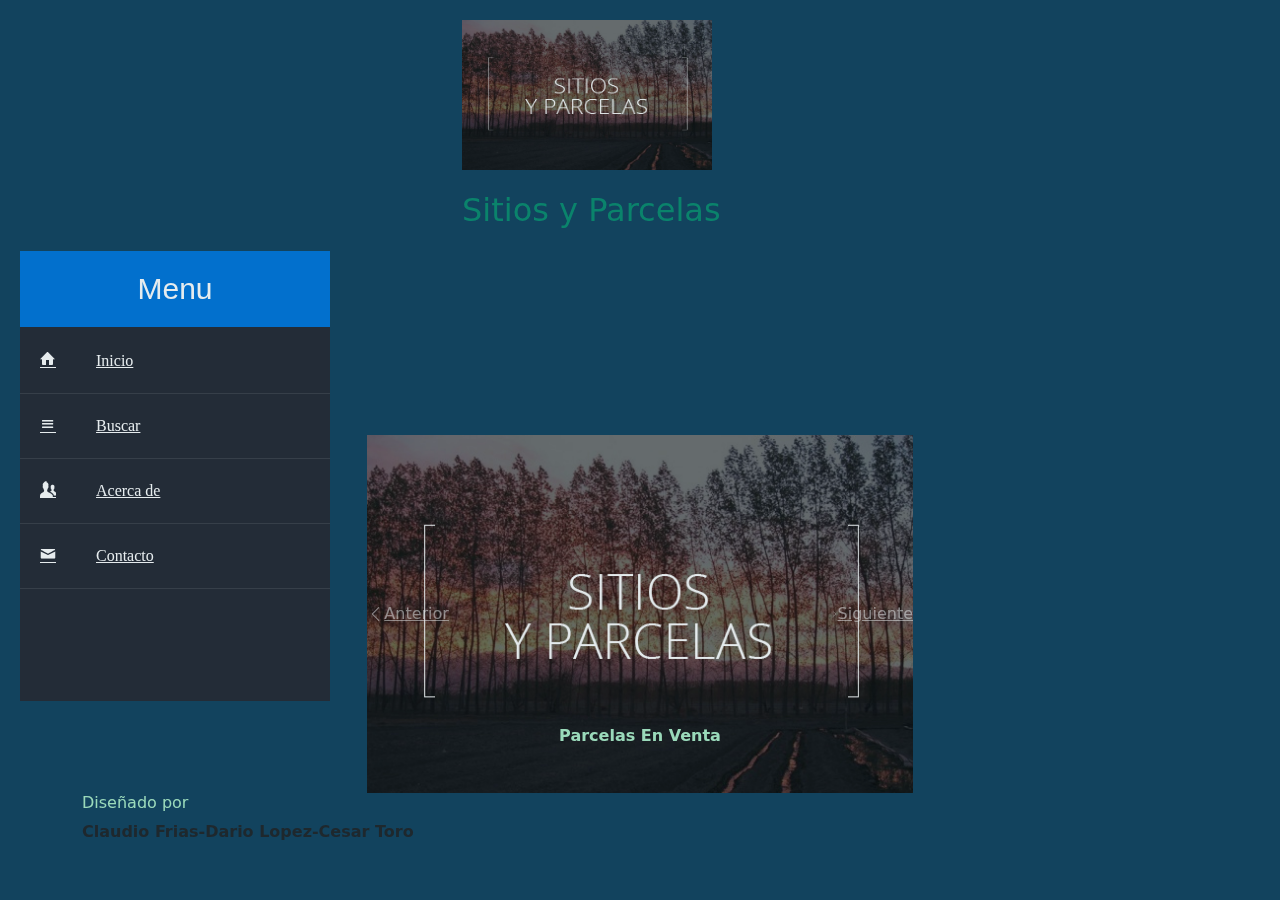
<file: index.html>
<!DOCTYPE html>
<html lang="en">
<head>
    <meta charset="UTF-8">
    <meta http-equiv="X-UA-Compatible" content="IE=edge">
    <meta name="viewport" content="width=device-width, initial-scale=1.0">
    <link rel="stylesheet" href="https://fonts.googleapis.com/icon?family=Material+Icons">
    <link rel="stylesheet" href="css/bootstrap.min.css">
    <link rel="preconnect" href="https://fonts.gstatic.com">
    <link rel="stylesheet" href="/css/normalize.css">
    <link rel="stylesheet" href="fonts/style.css">
    <link href="css/style.css" rel="stylesheet">
    <title>SITIOS_Y_PARCELAS</title>
</head>
<body>
    <!--seccion de portada-->
    <div class="container">
        <div class="row justify-content-center">
            <div class="col-4 align-self-center">
                <div class="portada">
                    <img class="izquierda" src="IMG/SITIOS_Y_PARCELAS.jpg" height="150px" width="250px">
                    <aside><h1 class="titulo">Sitios y Parcelas</h1></aside>
                    <div class="reset"></div>
                </div>
            </div>
        </div>
    </div>
       <!--seccion de Menu-->
    <div class="container-fluid"> 
        <div class="row justify-content-left">
            <div class="col-3 align-self-center barra-lateral">
              <div class="logo">
                <h5>Menu</h5>
              </div>
              <nav class="menu d-flex d-sm-block justify-content-left flex-wrap">
                <a href="index.html"><i class="icon-home"></i><span>Inicio</span></a> 
                <a href="Buscar.html"><i class="icon-menu"></i><span>Buscar</span></a>
                <a href="acerca.html"><i class="icon-users"></i><span>Acerca de</span></a>
                <a href="contacto.html"><i class="icon-mail"></i><span>Contacto</span></a> 
              </nav>
            </div>
        </div>
    </div>    
         <!--seccion de Carrusel-->
    
        <div class="container">
            <section class="margen-contacto">
                <div class="row justify-content-center">
                    <div class="col-6 mt-1">
                        <div class="carousel slide" id="secondary-carousel" data-ride="carousel">
                            <ol class="carousel-indicators">
                                <li data-target="#secondary-carousel" data-slide-to="0" class="active"></li>
                                <li data-target="#secondary-carousel" data-slide-to="1"></li>
                                <li data-target="#secondary-carousel" data-slide-to="2"></li>
                            </ol>

                            <div class="carousel-inner">
                                <div class="carousel-item active">
                                    <div class="carousel-caption d-block">
                                        
                                        <p class="h6 text-capitalize">
                                            <strong>Parcelas en venta</strong>
                                        </p>
                                    </div>
                                    <img class="img-fluid" src="IMG/SITIOS_Y_PARCELAS.jpg"  width="1200" height="400" alt="">
                                </div>
                                <div class="carousel-item">
                                    <div class="carousel-caption d-block">
                                        <h4>Parcela 1</h4>
                                        <p>Ubicación: Lorem Ipsum</p>
                                        <p>Valor: 15000 UF</p>
                                    </div>
                                    <img src="IMG/Parcela1.jpg" width="800" height="400" alt="">
                                </div>
                                <div class="carousel-item">
                                    <div class="carousel-caption d-block">
                                        <h4>Parcela 2</h4>
                                        <p>Ubicación: Lorem Ipsum</p>
                                        <p>Valor: 13000 UF</p>
                                    </div>
                                    <img src="IMG/Parcela2.jpg" width="800" height="400" alt="">
                                </div>
                                <div class="carousel-item">
                                    <div class="carousel-caption d-block">
                                        <h4>Parcela 3</h4>
                                        <p>Ubicación: Lorem Ipsum</p>
                                        <p>Valor: 11000 UF</p>
                                    </div>
                                    <img src="IMG/Parcela3.jpg" width="800" height="400" alt="">
                                </div>
                                <a href="#secondary-carousel" class="carousel-control-prev" data-slide="prev">
                                    <span style="color: black;" class="carousel-control-prev-icon" aria-hidden="true"></span>
                                    <span style="color: white;" class="sr-only">Anterior</span>
                                </a>
                                <a href="#secondary-carousel" class="carousel-control-next" data-slide="next">
                                    <span style="color: black;" class="carousel-control-next-icon" aria-hidden="true"></span>
                                    <span style="color: white;" class="sr-only">Siguiente</span>
                                </a>
                            </div>
                        </div>
                    </div>
                </div>  


                <!--seccion creadores-->
                <footer class="footer">
                    <p class="h6">Diseñado por</p><strong>Claudio Frias-Dario Lopez-Cesar Toro</strong>
                </footer>  
            </section>     
        </div>   
    
    <script src="https://code.jquery.com/jquery-3.2.1.slim.min.js" integrity="sha384-KJ3o2DKtIkvYIK3UENzmM7KCkRr/rE9/Qpg6aAZGJwFDMVNA/GpGFF93hXpG5KkN" crossorigin="anonymous"></script>
    <script src="https://cdnjs.cloudflare.com/ajax/libs/popper.js/1.11.0/umd/popper.min.js" integrity="sha384-b/U6ypiBEHpOf/4+1nzFpr53nxSS+GLCkfwBdFNTxtclqqenISfwAzpKaMNFNmj4" crossorigin="anonymous"></script>
    <script src="https://maxcdn.bootstrapcdn.com/bootstrap/4.0.0-beta/js/bootstrap.min.js" integrity="sha384-h0AbiXch4ZDo7tp9hKZ4TsHbi047NrKGLO3SEJAg45jXxnGIfYzk4Si90RDIqNm1" crossorigin="anonymous"></script>
</body>
<html>
</file>
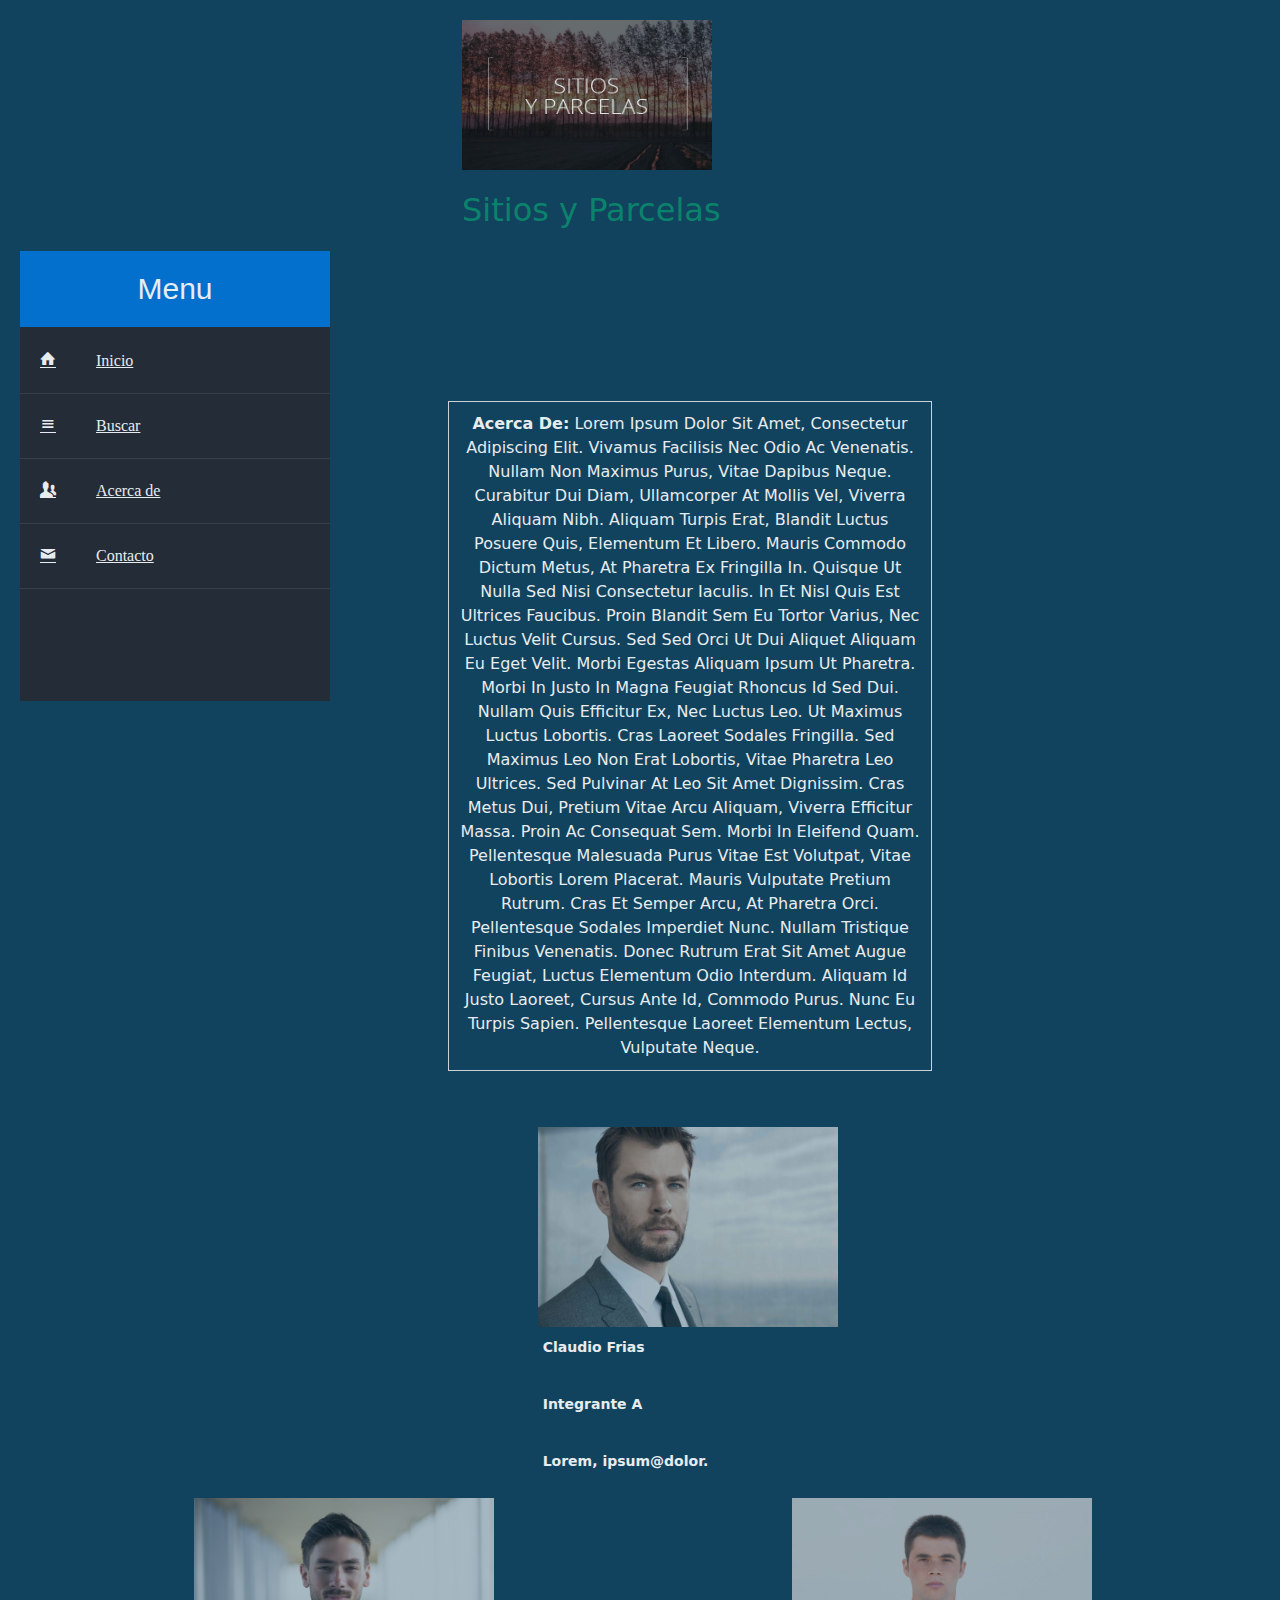
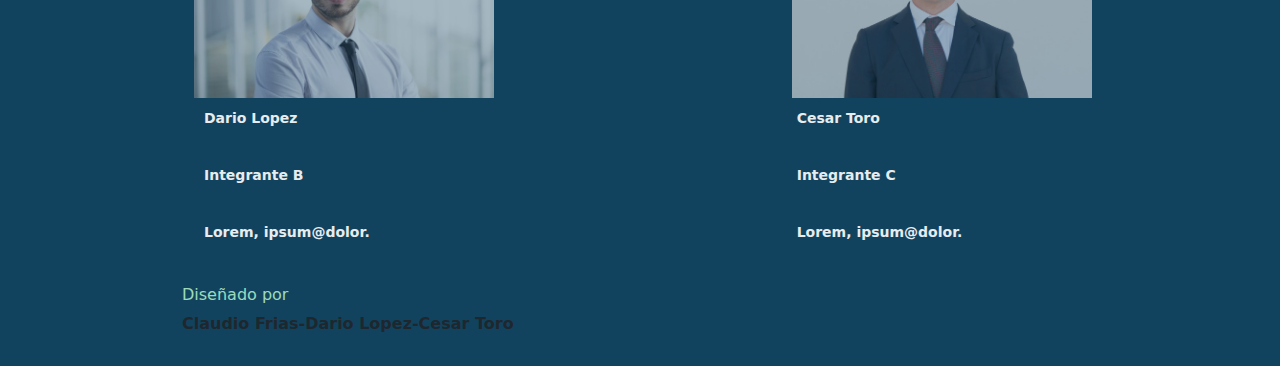
<file: acerca.html>
<!DOCTYPE html>
<html lang="en">
<head>
    <meta charset="UTF-8">
    <meta http-equiv="X-UA-Compatible" content="IE=edge">
    <meta name="viewport" content="width=device-width, initial-scale=1.0">
    <link rel="stylesheet" href="https://fonts.googleapis.com/icon?family=Material+Icons">
    <link rel="stylesheet" href="css/bootstrap.min.css">
    <link rel="preconnect" href="https://fonts.gstatic.com">
    <link rel="stylesheet" href="/css/normalize.css">
    <link rel="stylesheet" href="fonts/style.css">
    <link href="css/style.css" rel="stylesheet">
    <title>SITIOS_Y_PARCELAS</title>
</head>
<body>
    <!--seccion de portada-->
    <div class="container">
        <div class="row justify-content-center">
            <div class="col-4 align-self-center">
                <div class="portada">
                    <img class="izquierda" src="IMG/SITIOS_Y_PARCELAS.jpg" height="150px" width="250px">
                    <aside><h1 class="titulo">Sitios y Parcelas</h1></aside>
                    <div class="reset"></div>
                </div>
            </div>
        </div>
    </div>
    <div class="container-fluid">
    <!--seccion de Menu-->
        <div class="row justify-content-left">
            <div class="col-3 align-self-center barra-lateral">
            <div class="logo">
                 <h5>Menu</h5>
            </div>
            <nav class="menu d-flex d-sm-block justify-content-left flex-wrap">
                    <a href="index.html"><i class="icon-home"></i><span>Inicio</span></a> 
                    <a href="Buscar.html"><i class="icon-menu"></i><span>Buscar</span></a>
                    <a href="acerca.html"><i class="icon-users"></i><span>Acerca de</span></a>
                    <a href="contacto.html"><i class="icon-mail"></i><span>Contacto</span></a> 
             </nav>
            </div>
        </div>
    </div>    
        <!--seccion acerca de-->
        <div class="container">
            <section class="margen-acerca">
                <div class="container centrado" >
                    <div class="row justify-content-center centrado">
                        <div class="col-6 align-self-center">
                            <p class="border solid parrafo text-capitalize"><strong  Class="font-italic">Acerca de:</strong>

                                Lorem ipsum dolor sit amet, consectetur adipiscing elit. 
                                    Vivamus facilisis nec odio ac venenatis. Nullam non maximus purus, vitae dapibus neque. 
                                    Curabitur dui diam, ullamcorper at mollis vel, viverra aliquam nibh. Aliquam turpis erat, blandit luctus posuere quis,
                                    elementum et libero. Mauris commodo dictum metus, at pharetra ex fringilla in. Quisque ut nulla sed nisi consectetur 
                                    iaculis. In et nisl quis est ultrices faucibus. Proin blandit sem eu tortor varius, nec luctus velit cursus. Sed sed
                                    orci ut dui aliquet aliquam eu eget velit. Morbi egestas aliquam ipsum ut pharetra. Morbi in justo in magna feugiat 
                                    rhoncus id sed dui. Nullam quis efficitur ex, nec luctus leo. Ut maximus luctus lobortis.
                                    Cras laoreet sodales fringilla. Sed maximus leo non erat lobortis, vitae pharetra leo ultrices.
                            
                                    Sed pulvinar at leo sit amet dignissim. Cras metus dui, pretium vitae arcu aliquam, viverra efficitur massa. 
                                    Proin ac consequat sem. Morbi in eleifend quam. Pellentesque malesuada purus vitae est volutpat, vitae lobortis 
                                    lorem placerat. Mauris vulputate pretium rutrum. Cras et semper arcu, at pharetra orci. Pellentesque sodales imperdiet 
                                    nunc. Nullam tristique finibus venenatis. Donec rutrum erat sit amet augue feugiat, luctus elementum odio interdum. 
                                    Aliquam id justo laoreet, cursus ante id, commodo purus. Nunc eu turpis sapien. Pellentesque laoreet elementum lectus,
                                    vulputate neque.
                            </p>
                        </div>
                    </div>
                </div> 
            <!--seccion integrantes-->
                <div class="container-fluid">
                    <div class="row justify-content-center no-gutters">
                        <div class="col-4 align-self-start">
                            <figure class="figure"></figure>
                            <img class="img-flud float-center opacity" src="IMG/Hombre03.jpg" height="200px" width="300px" alt="Hombre01">
                            <figcaption class="figure-caption">
                                <p class="parrafo" class=""><strong>Claudio Frias</strong></p>
                                <p class="parrafo"><strong>Integrante A</strong></p>
                                <p class="parrafo"><strong>Lorem, ipsum@dolor.</strong></p>
                            </figcaption>
                        </div>
                    </div>
                
                
                    <div class="row justify-content-between no-gutters">
                        <div class="col-6 align-self-center">
                            <figure class="figure">
                                <img class="img-flud float-left opacity" src="IMG/Hombre02.jpg" height="200px" width="300px" alt="Hombre01">
                                    <figcaption class="figure-caption">
                                        <p class="parrafo"><strong>Dario Lopez</strong></p>
                                        <p class="parrafo"><strong>Integrante B</strong></p>
                                        <p class="parrafo"><strong>Lorem, ipsum@dolor.</strong></p>
                                    </figcaption> 
                        </div>
                        
                        <div class="col-5 align-items-end no-gutters">
                            <figure class="figure"></figure>
                                <img class="img-flud float-right opacity" src="IMG/Hombre01.jpg" height="200px" width="300px" alt="Hombre01">
                                        <figcaption class="figure-caption">
                                            <p class="parrafo"><strong>Cesar Toro</strong></p>
                                            <p class="parrafo"><strong>Integrante C</strong></p>
                                            <p class="parrafo"><strong>Lorem, ipsum@dolor.</strong></p>
                                        </figcaption>
                        </div>
                    </div>
                </div>

                <!--seccion creadores-->
                <footer class="footer">
                    <p class="h6">Diseñado por</p><strong>Claudio Frias-Dario Lopez-Cesar Toro</strong>
                </footer>
            </section>
        </div>        
    
    <script src="https://code.jquery.com/jquery-3.2.1.slim.min.js" integrity="sha384-KJ3o2DKtIkvYIK3UENzmM7KCkRr/rE9/Qpg6aAZGJwFDMVNA/GpGFF93hXpG5KkN" crossorigin="anonymous"></script>
    <script src="https://cdnjs.cloudflare.com/ajax/libs/popper.js/1.11.0/umd/popper.min.js" integrity="sha384-b/U6ypiBEHpOf/4+1nzFpr53nxSS+GLCkfwBdFNTxtclqqenISfwAzpKaMNFNmj4" crossorigin="anonymous"></script>
    <script src="https://maxcdn.bootstrapcdn.com/bootstrap/4.0.0-beta/js/bootstrap.min.js" integrity="sha384-h0AbiXch4ZDo7tp9hKZ4TsHbi047NrKGLO3SEJAg45jXxnGIfYzk4Si90RDIqNm1" crossorigin="anonymous"></script>
</body>
<html>
</file>
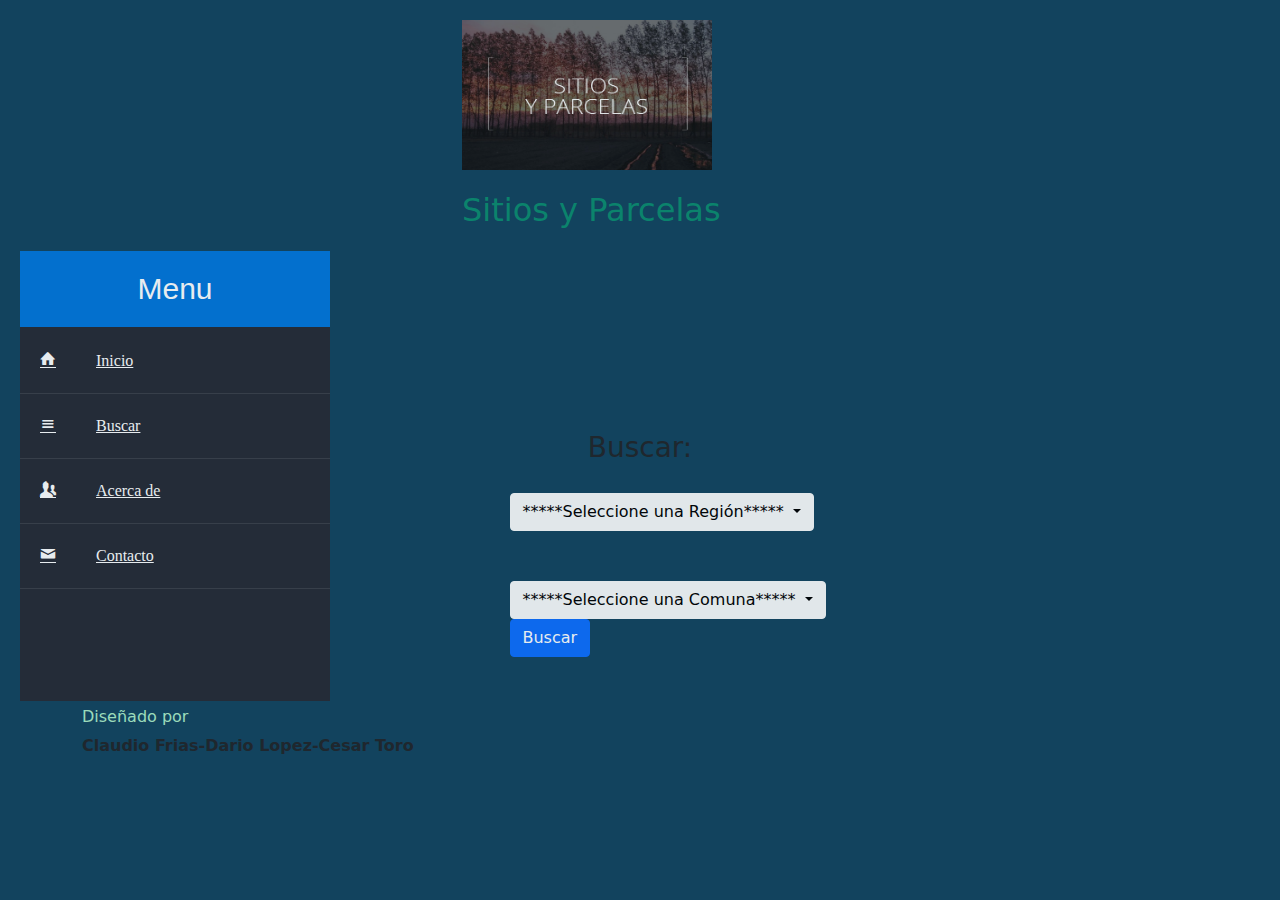
<file: Buscar.html>
<!DOCTYPE html>
<html lang="en">
<head>
    <meta charset="UTF-8">
    <meta http-equiv="X-UA-Compatible" content="IE=edge">
    <meta name="viewport" content="width=device-width, initial-scale=1.0">
    <link rel="stylesheet" href="css/bootstrap.min.css">
    <link rel="preconnect" href="https://fonts.gstatic.com">
    <link rel="stylesheet" href="/css/normalize.css">
    <link rel="stylesheet" href="fonts/style.css">
    <link href="css/style.css" rel="stylesheet">
    <title>SITIOS_Y_PARCELAS</title>
</head>

<body>
    <!--seccion de portada-->
    <div class="container">
        <div class="row justify-content-center">
            <div class="col-4 align-self-center">
                <div class="portada">
                    <img class="izquierda" src="IMG/SITIOS_Y_PARCELAS.jpg" height="150px" width="250px">
                    <aside><h1 class="titulo">Sitios y Parcelas</h1></aside>
                    <div class="reset"></div>
                </div>
            </div>
        </div>
    </div>
    
    <!--seccion menu-->
        <div class="container-fluid">
            <div class="row justify-content-left">
                <div class="col-3 align-self-center barra-lateral">
                    <div class="logo">
                        <h5>Menu</h5>
                    </div>
                    <nav class="menu d-flex d-sm-block justify-content-left flex-wrap">
                        <a href="index.html"><i class="icon-home"></i><span>Inicio</span></a> 
                        <a href="Buscar.html"><i class="icon-menu"></i><span>Buscar</span></a>
                        <a href="acerca.html"><i class="icon-users"></i><span>Acerca de</span></a>
                        <a href="contacto.html"><i class="icon-mail"></i><span>Contacto</span></a> 
                    </nav>
                </div>
            </div>
        </div>
        <!--seccion buscar region-->
        <div class="container">
            <section class="margen-contacto">
                <div class="row justify-content-center">
                        <div class="col-3 align-self-center">
                            <strong><h3 class="centrado">Buscar:</h3></strong>    
                                <div class="alinear">
                                    <div class="dropdown ">
                                        <button class="btn btn-light dropdown-toggle" type="button" id="dropdownMenuButton" data-toggle="dropdown" aria-haspopup="true" aria-expanded="false">
                                                *****Seleccione una Región*****
                                        </button>
                                                <div class="dropdown-menu" aria-labelledby="dropdownMenuButton">
                                                <a class="dropdown-item" href="#">Región 1</a>
                                                <a class="dropdown-item" href="#">Región 2</a>
                                                <a class="dropdown-item" href="#">Región 3</a>
                                                </div>
                                    </div>
                                </div>
                        </div> 
                </div> 
            <!--Seccion Buscar comuna-->
                <div class="row justify-content-center">
                    <div class="col-3 align-self-center">     
                        <div class="alinear">
                            <div class="dropdown">
                                <button class="btn btn-light dropdown-toggle" type="button" id="dropdownMenuButton" data-toggle="dropdown" aria-haspopup="true" aria-expanded="false">
                                                *****Seleccione una Comuna*****
                                </button>
                                <div class="dropdown-menu" aria-labelledby="dropdownMenuButton">
                                    <a class="dropdown-item" href="#">Comuna 1</a>
                                    <a class="dropdown-item" href="#">Comuna 2</a>
                                    <a class="dropdown-item" href="#">Comuna 3</a>
                                </div>
                            </div>  
                            <div>
                                <div class="col-4 align-self-center">
                                    <div class="alinear">        
                                        <!--Boton Buscar-->
                                        <div class="col-4"></div>
                                            <button class="btn btn-primary">Buscar</button>  
                                        </div>
                                    </div>
                                </div>
                            </div>
                        </div>   
                    </div>
                   
                <!--seccion creadores-->
                    <footer class="footer">
                            <p class="h6">Diseñado por</p><strong>Claudio Frias-Dario Lopez-Cesar Toro</strong>
                    </footer>
                </div>   
                  
            </section>
        </div>
          
       
                
    <script src="https://code.jquery.com/jquery-3.2.1.slim.min.js" integrity="sha384-KJ3o2DKtIkvYIK3UENzmM7KCkRr/rE9/Qpg6aAZGJwFDMVNA/GpGFF93hXpG5KkN" crossorigin="anonymous"></script>
    <script src="https://cdnjs.cloudflare.com/ajax/libs/popper.js/1.11.0/umd/popper.min.js" integrity="sha384-b/U6ypiBEHpOf/4+1nzFpr53nxSS+GLCkfwBdFNTxtclqqenISfwAzpKaMNFNmj4" crossorigin="anonymous"></script>
    <script src="https://maxcdn.bootstrapcdn.com/bootstrap/4.0.0-beta/js/bootstrap.min.js" integrity="sha384-h0AbiXch4ZDo7tp9hKZ4TsHbi047NrKGLO3SEJAg45jXxnGIfYzk4Si90RDIqNm1" crossorigin="anonymous"></script>
</body>
<html>
</file>
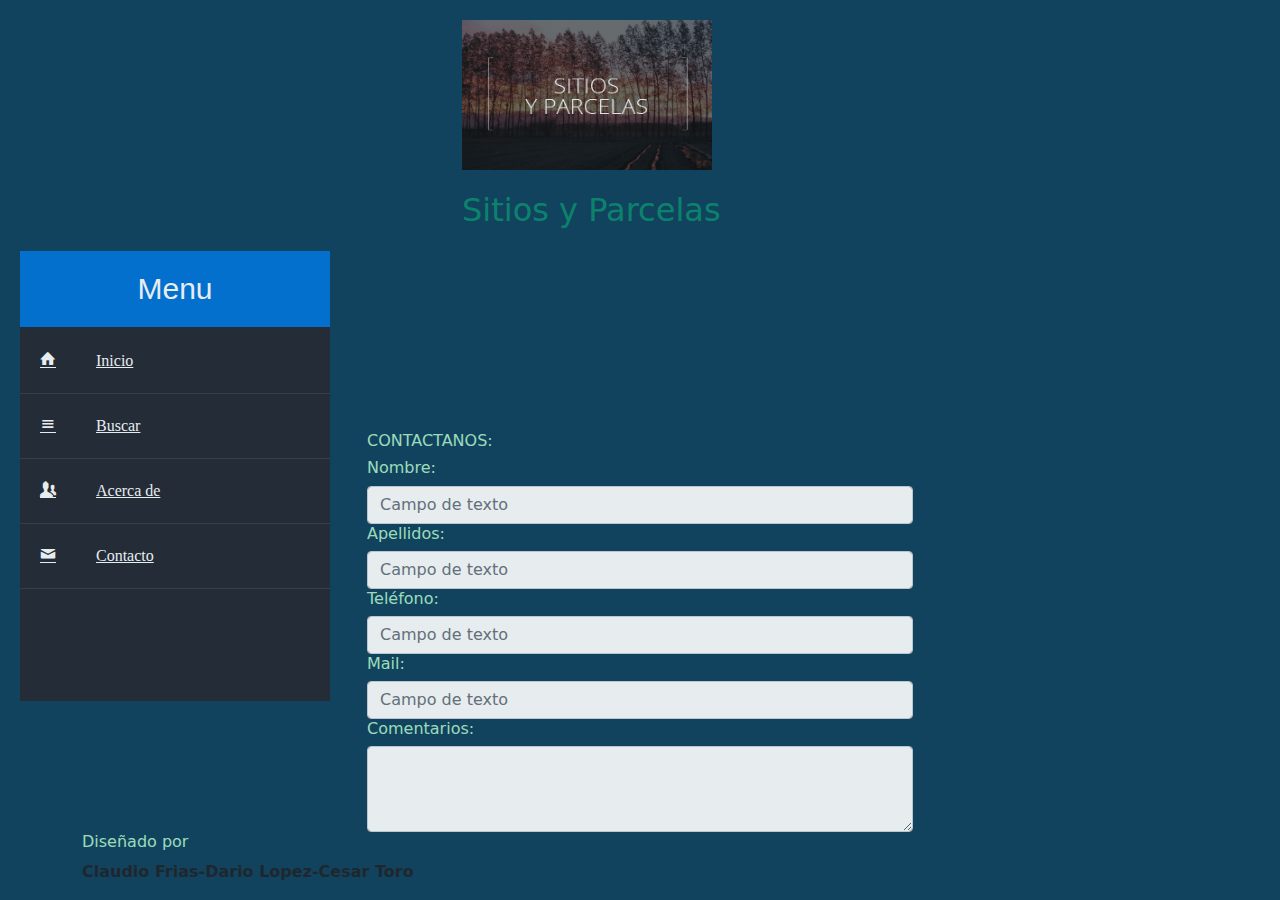
<file: contacto.html>
<!DOCTYPE html>
<html lang="en">
<head>
    <meta charset="UTF-8">
    <meta http-equiv="X-UA-Compatible" content="IE=edge">
    <meta name="viewport" content="width=device-width, initial-scale=1.0">
    <link rel="stylesheet" href="css/bootstrap.min.css">
    <link rel="preconnect" href="https://fonts.gstatic.com">
    <link rel="stylesheet" href="/css/normalize.css">
    <link rel="stylesheet" href="fonts/style.css">
    <link href="css/style.css" rel="stylesheet">
    <title>SITIOS_Y_PARCELAS</title>
</head>
<body>
    <!--seccion de portada-->
    <div class="container">
        <div class="row justify-content-center">
            <div class="col-4 align-self-center">
                <div class="portada">
                    <img class="izquierda" src="IMG/SITIOS_Y_PARCELAS.jpg" height="150px" width="250px">
                    <aside><h1 class="titulo">Sitios y Parcelas</h1></aside>
                    <div class="reset"></div>
                </div>
            </div>
        </div>
    </div>
    <!--seccion menu-->
    <div class="container-fluid">
        <div class="row justify-content-left">
            <div class="col-3 align-self-center barra-lateral">
              <div class="logo">
                <h5>Menu</h5>
              </div>
              <nav class="menu d-flex d-sm-block justify-content-left flex-wrap">
                <a href="index.html"><i class="icon-home"></i><span>Inicio</span></a> 
                <a href="Buscar.html"><i class="icon-menu"></i><span>Buscar</span></a>
                <a href="acerca.html"><i class="icon-users"></i><span>Acerca de</span></a>
                <a href="Buscar.html"><i class="icon-mail"></i><span>Contacto</span></a> 
              </nav>
            </div>
        </div>
    </div>    

    <!--Seccion Formulario contacto-->
    <div class="container"> 
        <section class="margen-contacto">
                <div class="row justify-content-center centrado2" >
                    <div class="col-6">
                            <h6 class="h6">
                                CONTACTANOS:
                            </h6>
                            <div>
                                <h6 class="h6">Nombre:</h6>
                                <input type="text" class="form-control" placeholder="Campo de texto">
                            </div>
                            <div>
                                <h6 class="h6">Apellidos:</h6>
                                <input type="text" class="form-control" placeholder="Campo de texto">
                            </div>
                            <div>
                                <h6 class="h6">Teléfono:</h6>
                                <input type="text" class="form-control" placeholder="Campo de texto">
                            </div>
                            <div class="contenform">
                                <h6 class="h6">Mail:</h6>
                                <input type="text" class="form-control" placeholder="Campo de texto">
                            </div class="h6">
                            <div class="contenform">
                                <h6 class="h6">Comentarios:</h6>
                                <textarea class="form-control" rows="3"></textarea>                             
                    </div>
                </div>
                
                <!--seccion creadores-->
                <footer class="footer">
                    <p class="h6">Diseñado por</p><strong>Claudio Frias-Dario Lopez-Cesar Toro</strong>
                </footer>  
        </section>         
    </div>      
    <script src="https://code.jquery.com/jquery-3.2.1.slim.min.js" integrity="sha384-KJ3o2DKtIkvYIK3UENzmM7KCkRr/rE9/Qpg6aAZGJwFDMVNA/GpGFF93hXpG5KkN" crossorigin="anonymous"></script>
    <script src="https://cdnjs.cloudflare.com/ajax/libs/popper.js/1.11.0/umd/popper.min.js" integrity="sha384-b/U6ypiBEHpOf/4+1nzFpr53nxSS+GLCkfwBdFNTxtclqqenISfwAzpKaMNFNmj4" crossorigin="anonymous"></script>
    <script src="https://maxcdn.bootstrapcdn.com/bootstrap/4.0.0-beta/js/bootstrap.min.js" integrity="sha384-h0AbiXch4ZDo7tp9hKZ4TsHbi047NrKGLO3SEJAg45jXxnGIfYzk4Si90RDIqNm1" crossorigin="anonymous"></script>
</body>
<html>
</file>
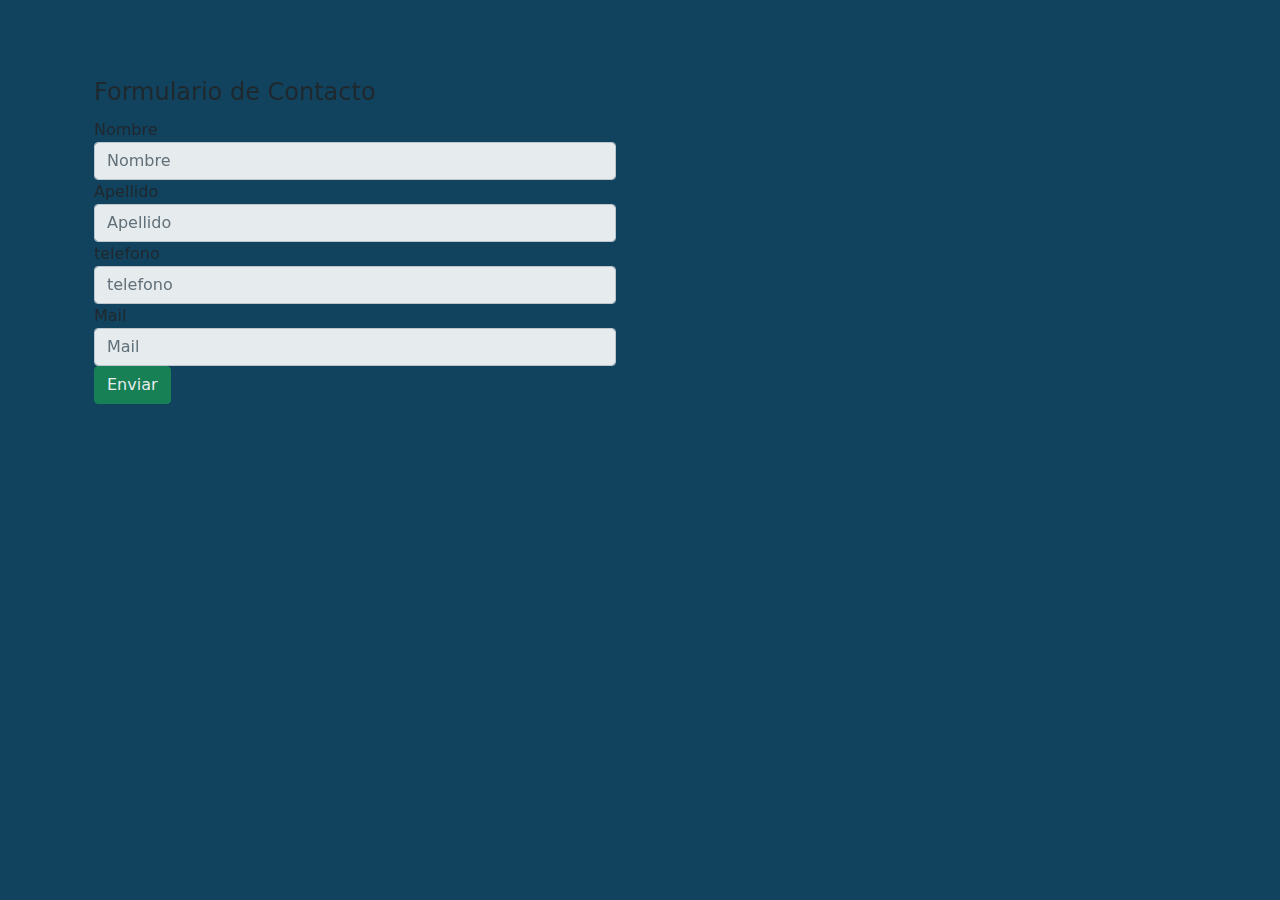
<file: formulario.html>
<!DOCTYPE html>
<html lang="en">
<head>
    <meta charset="UTF-8">
    <meta http-equiv="X-UA-Compatible" content="IE=edge">
    <meta name="viewport" content="width=device-width, initial-scale=1.0">
    <link rel="stylesheet" href="https://fonts.googleapis.com/icon?family=Material+Icons">
    <link rel="stylesheet" href="css/bootstrap.min.css">
    <link rel="preconnect" href="https://fonts.gstatic.com">
    <link rel="stylesheet" href="/css/normalize.css">
    <link rel="stylesheet" href="fonts/style.css">
    <link href="css/style.css" rel="stylesheet">


    <div class="container">
        <div class="row mt-5">
            <div class="col-md-6">
                <fieldset>
                    <legend>Formulario de Contacto</legend>
                        <form action="formularioexitos.html" enctype="application/x-www-form-urlencoded" method="POST" name="contacto">
                            <div class="form-group">
                                <label for="nombre">Nombre</label>
                                <input type="text" class="form-control" placeholder="Nombre" name="nombre" id="nombre">
                            </div>

                            <div class="form-group">
                                <label for="apellido">Apellido</label>
                                <input type="text" class="form-control" placeholder="Apellido" name="nombre" id="Apellido">
                            </div>
                
                            <div class="form-group">
                                <label for="telefono">telefono</label>
                                <input type="text" class="form-control" placeholder="telefono" name="nombre" id="telefono">
                            </div>

                            <div class="form-group">
                                <label for="Mail">Mail</label>
                                <input type="text" class="form-control" placeholder="Mail" name="Mail" id="Mail">
                            </div>

                            <button type="submit" class="btn btn-success">Enviar</button>
                        </form>
                    </fieldset>
                </div>
        </div>

    </div>

    <script src="https://code.jquery.com/jquery-3.2.1.slim.min.js" integrity="sha384-KJ3o2DKtIkvYIK3UENzmM7KCkRr/rE9/Qpg6aAZGJwFDMVNA/GpGFF93hXpG5KkN" crossorigin="anonymous"></script>
    <script src="https://cdnjs.cloudflare.com/ajax/libs/popper.js/1.11.0/umd/popper.min.js" integrity="sha384-b/U6ypiBEHpOf/4+1nzFpr53nxSS+GLCkfwBdFNTxtclqqenISfwAzpKaMNFNmj4" crossorigin="anonymous"></script>
    <script src="https://maxcdn.bootstrapcdn.com/bootstrap/4.0.0-beta/js/bootstrap.min.js" integrity="sha384-h0AbiXch4ZDo7tp9hKZ4TsHbi047NrKGLO3SEJAg45jXxnGIfYzk4Si90RDIqNm1" crossorigin="anonymous"></script>
</body>
<html>
</file>
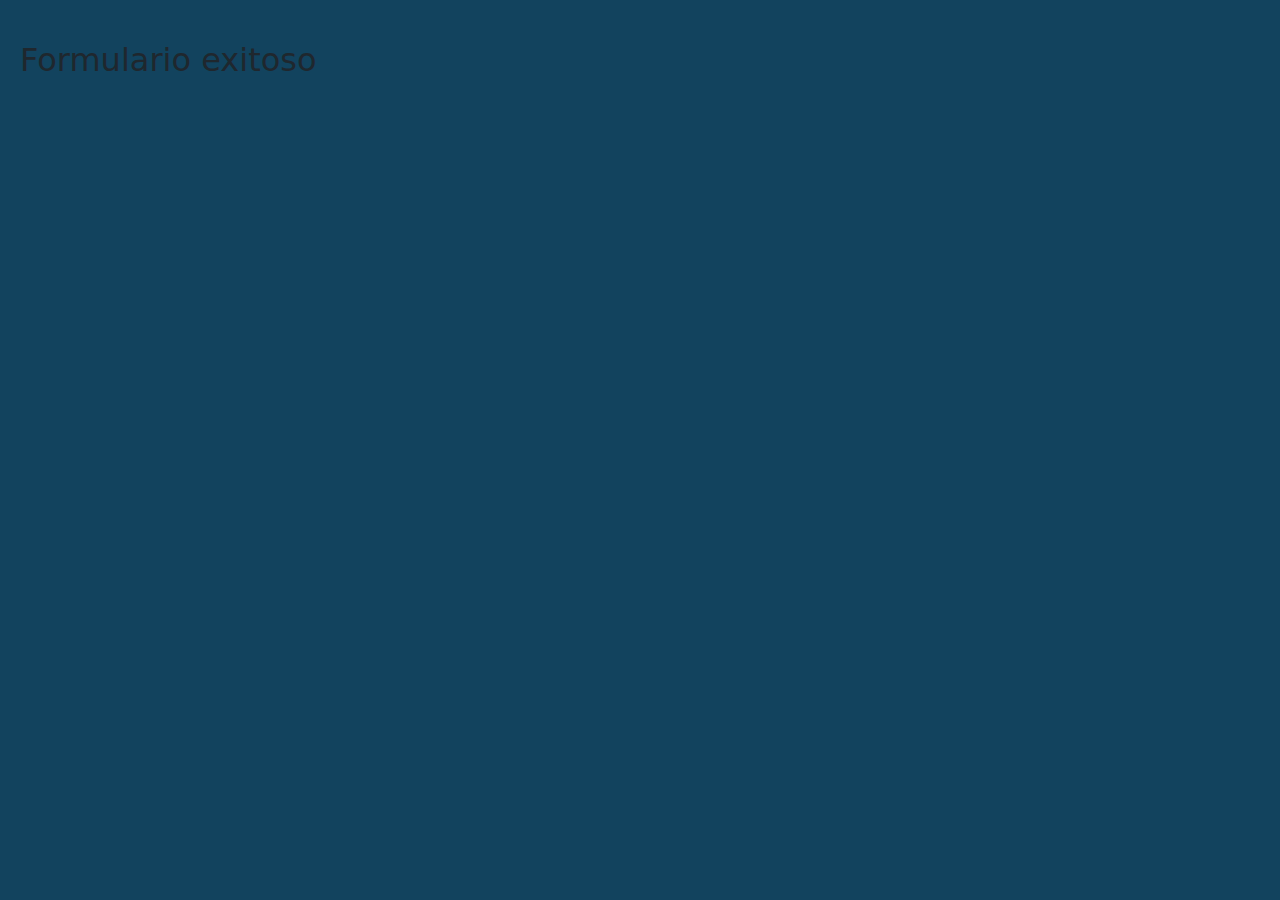
<file: formularioexitos.html>
<!DOCTYPE html>
<html lang="en">
<head>
    <meta charset="UTF-8">
    <meta http-equiv="X-UA-Compatible" content="IE=edge">
    <meta name="viewport" content="width=device-width, initial-scale=1.0">
    <link rel="stylesheet" href="https://fonts.googleapis.com/icon?family=Material+Icons">
    <link rel="stylesheet" href="css/bootstrap.min.css">
    <link rel="preconnect" href="https://fonts.gstatic.com">
    <link rel="stylesheet" href="/css/normalize.css">
    <link rel="stylesheet" href="fonts/style.css">
    <link href="css/style.css" rel="stylesheet">


    <h1>Formulario exitoso</h1>

    <script src="https://code.jquery.com/jquery-3.2.1.slim.min.js" integrity="sha384-KJ3o2DKtIkvYIK3UENzmM7KCkRr/rE9/Qpg6aAZGJwFDMVNA/GpGFF93hXpG5KkN" crossorigin="anonymous"></script>
    <script src="https://cdnjs.cloudflare.com/ajax/libs/popper.js/1.11.0/umd/popper.min.js" integrity="sha384-b/U6ypiBEHpOf/4+1nzFpr53nxSS+GLCkfwBdFNTxtclqqenISfwAzpKaMNFNmj4" crossorigin="anonymous"></script>
    <script src="https://maxcdn.bootstrapcdn.com/bootstrap/4.0.0-beta/js/bootstrap.min.js" integrity="sha384-h0AbiXch4ZDo7tp9hKZ4TsHbi047NrKGLO3SEJAg45jXxnGIfYzk4Si90RDIqNm1" crossorigin="anonymous"></script>
</body>
<html>
</file>
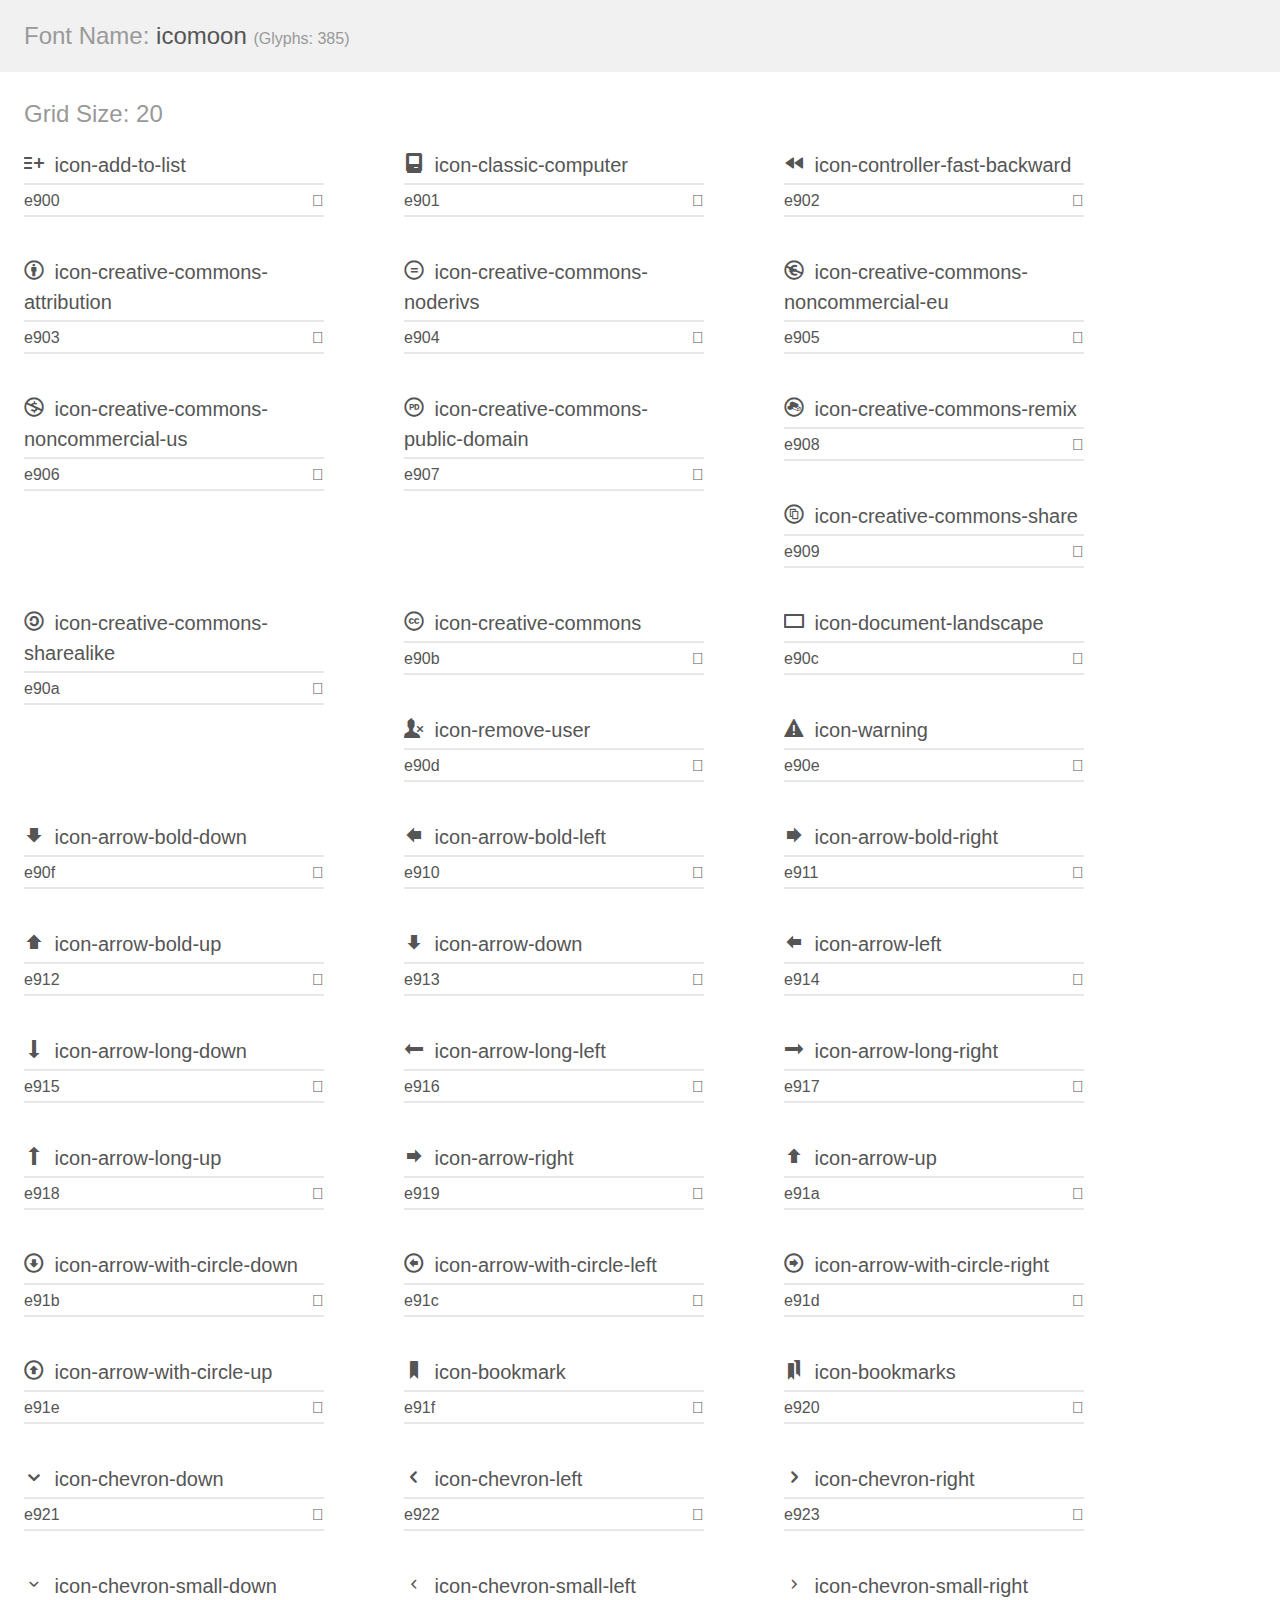
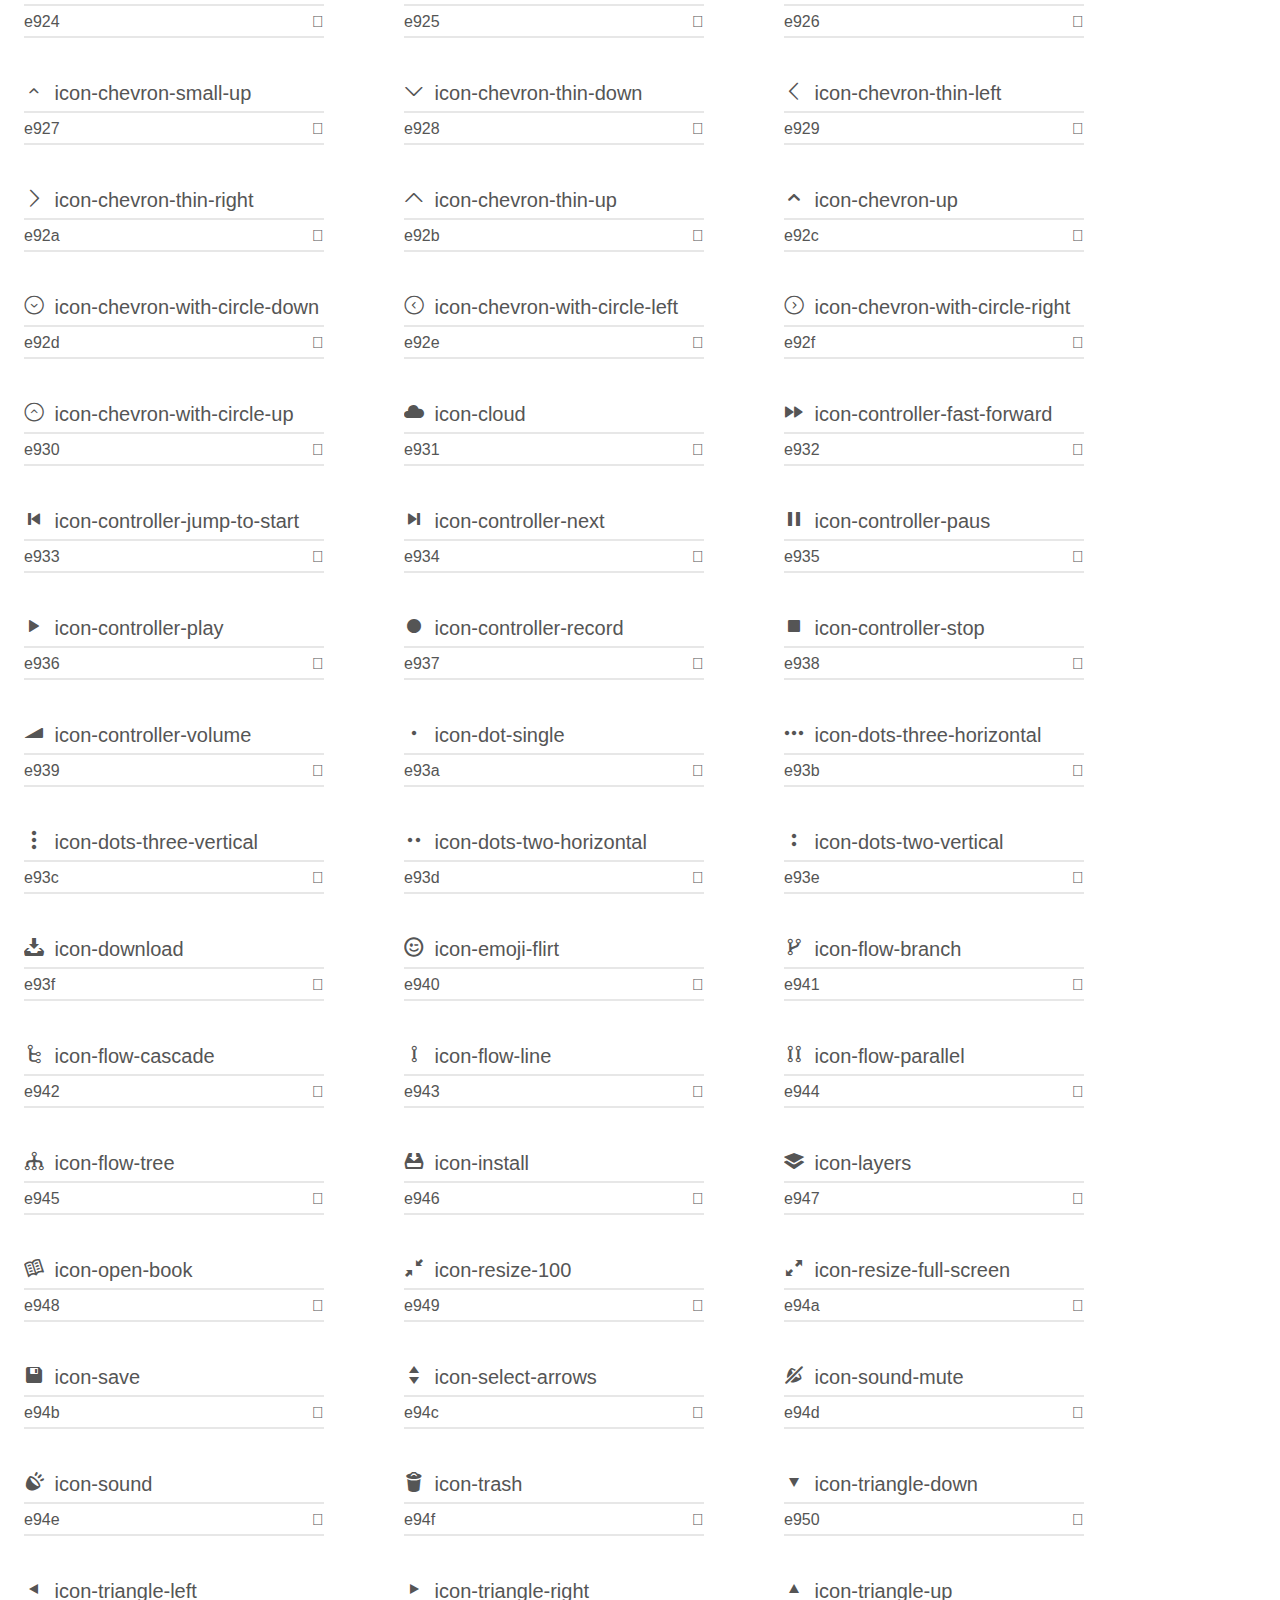
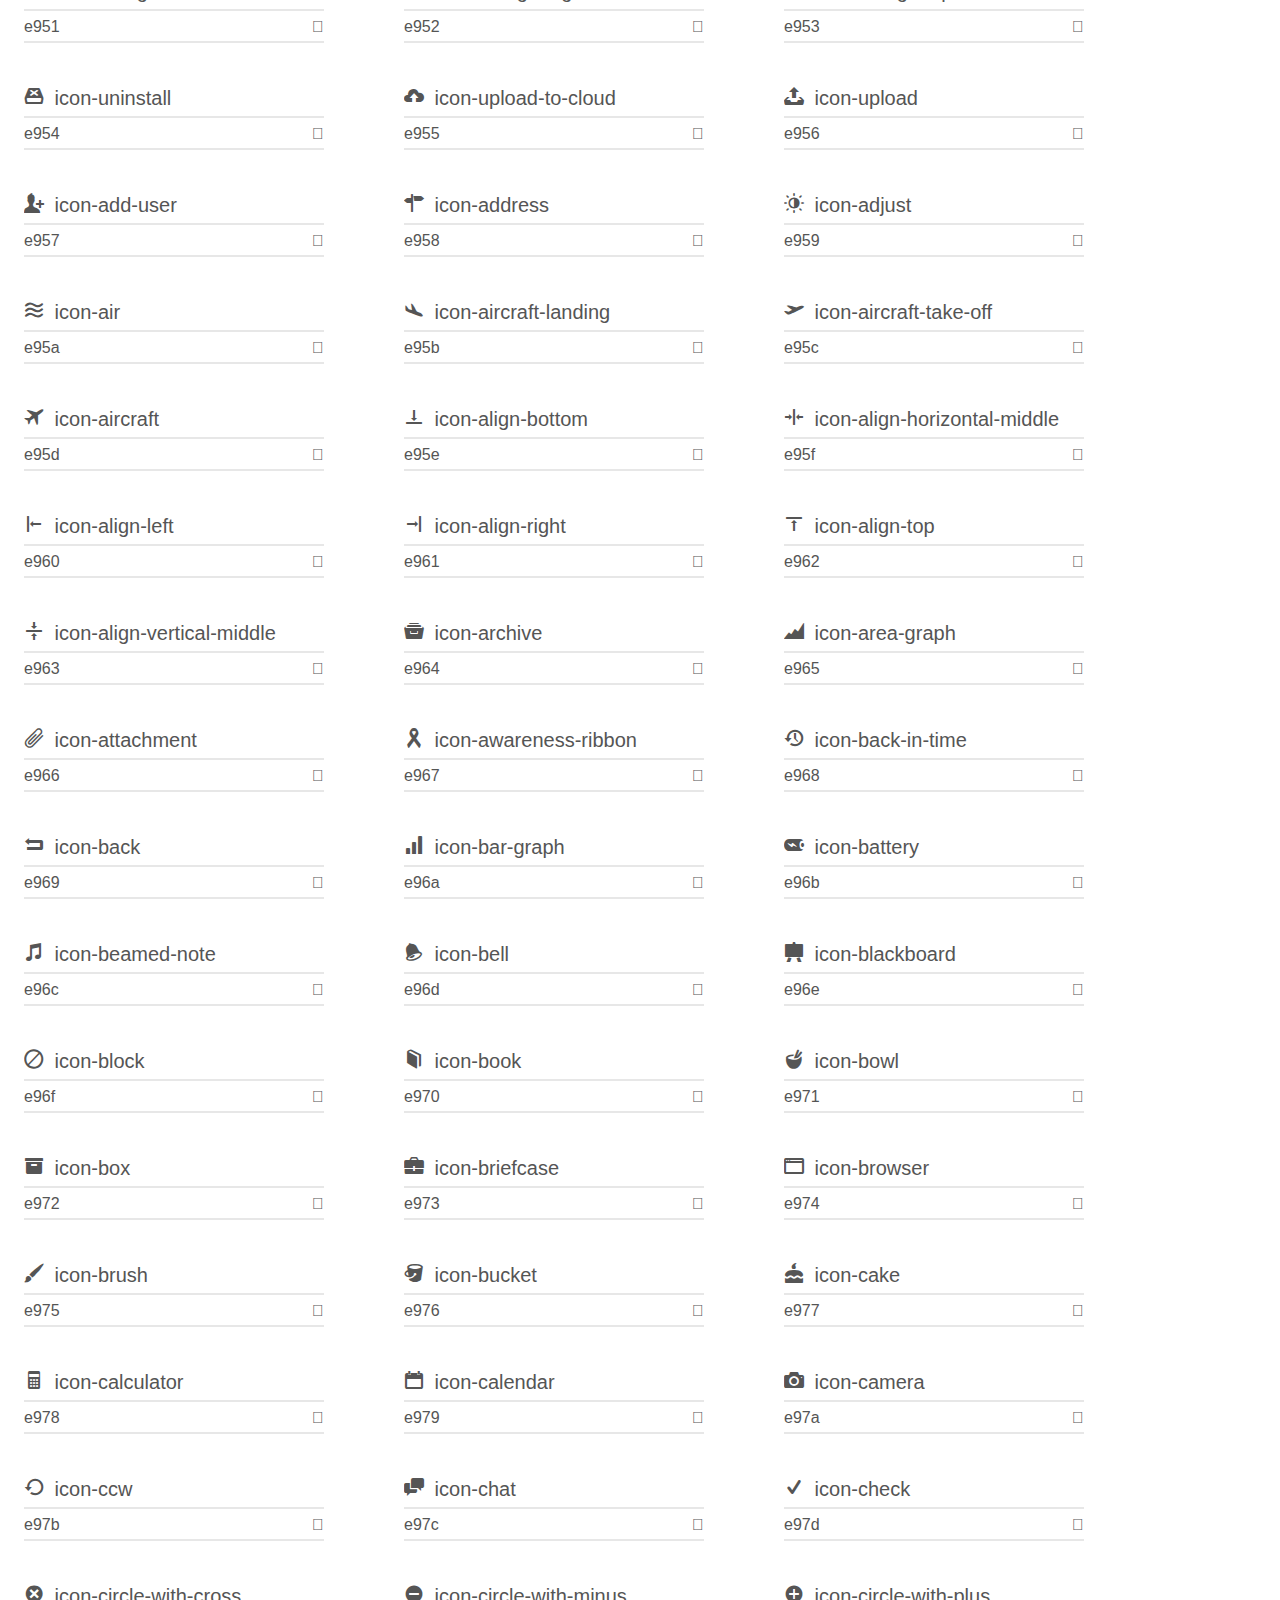
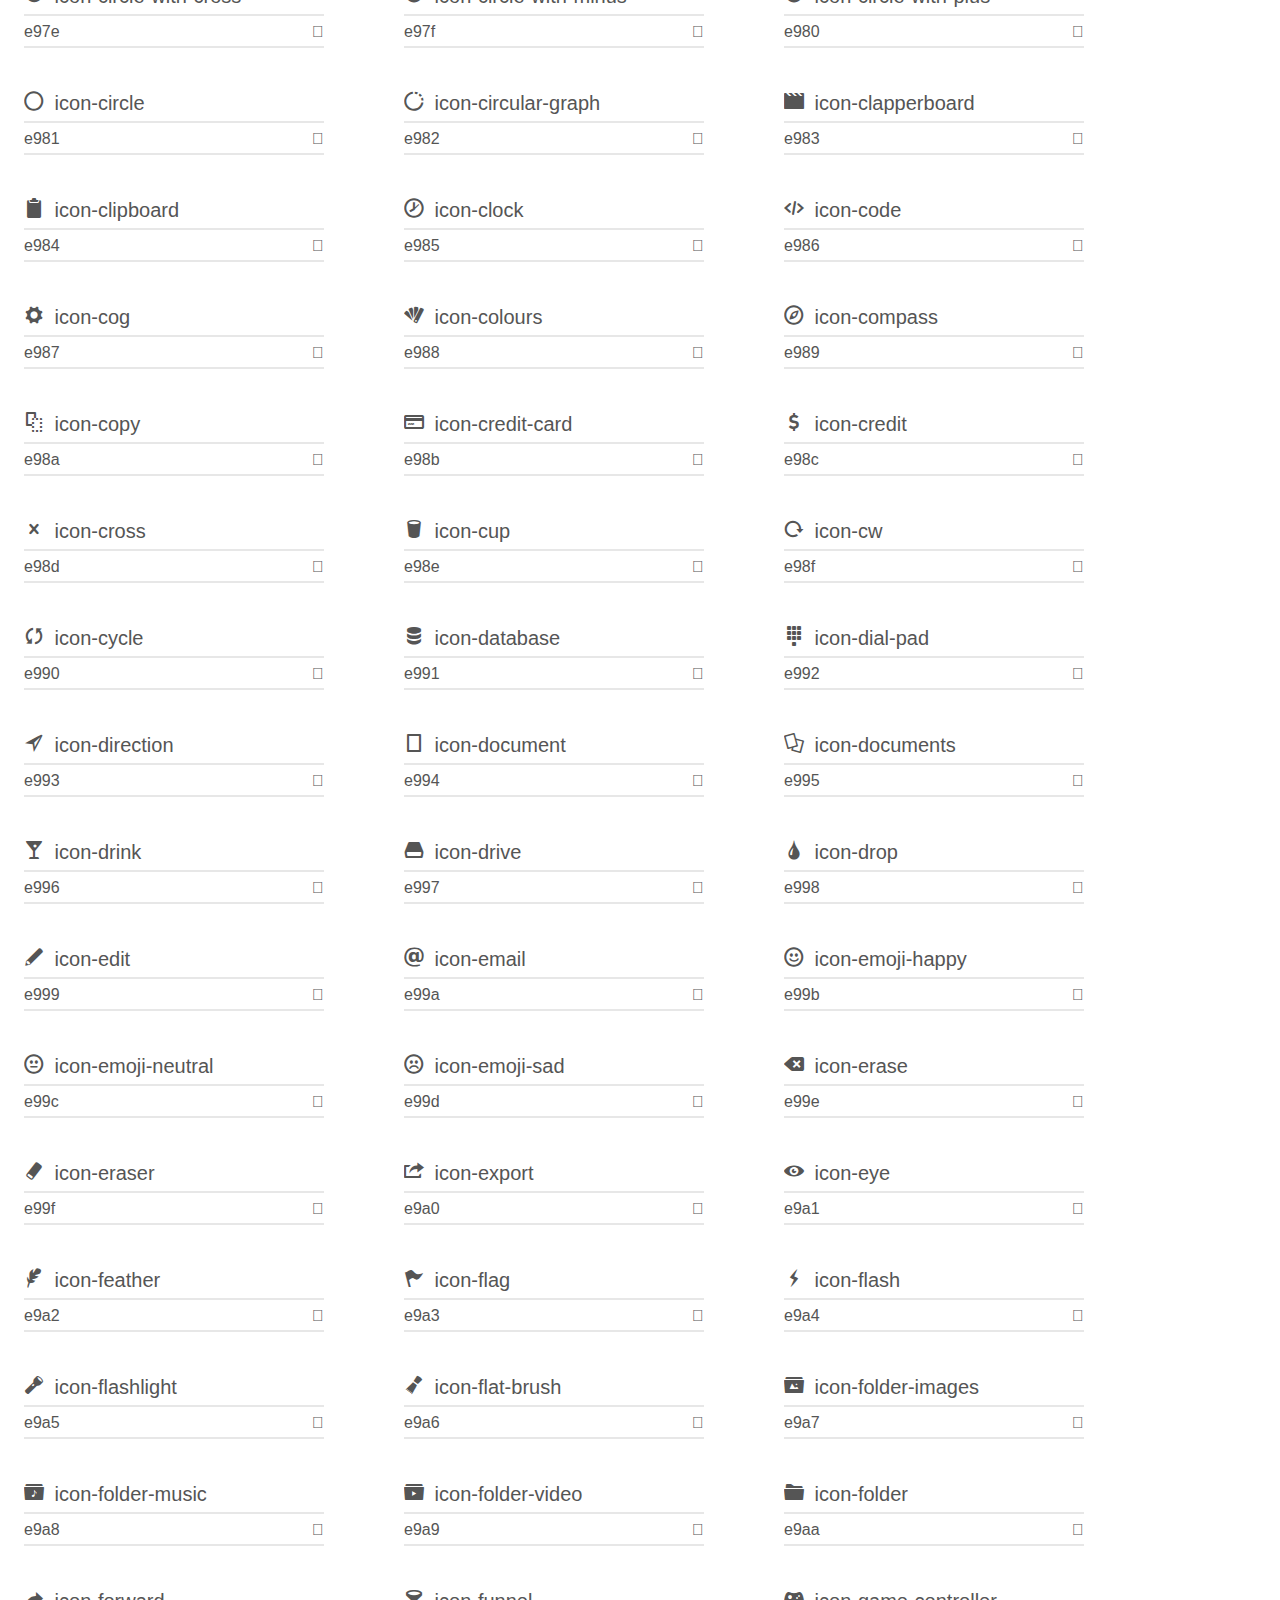
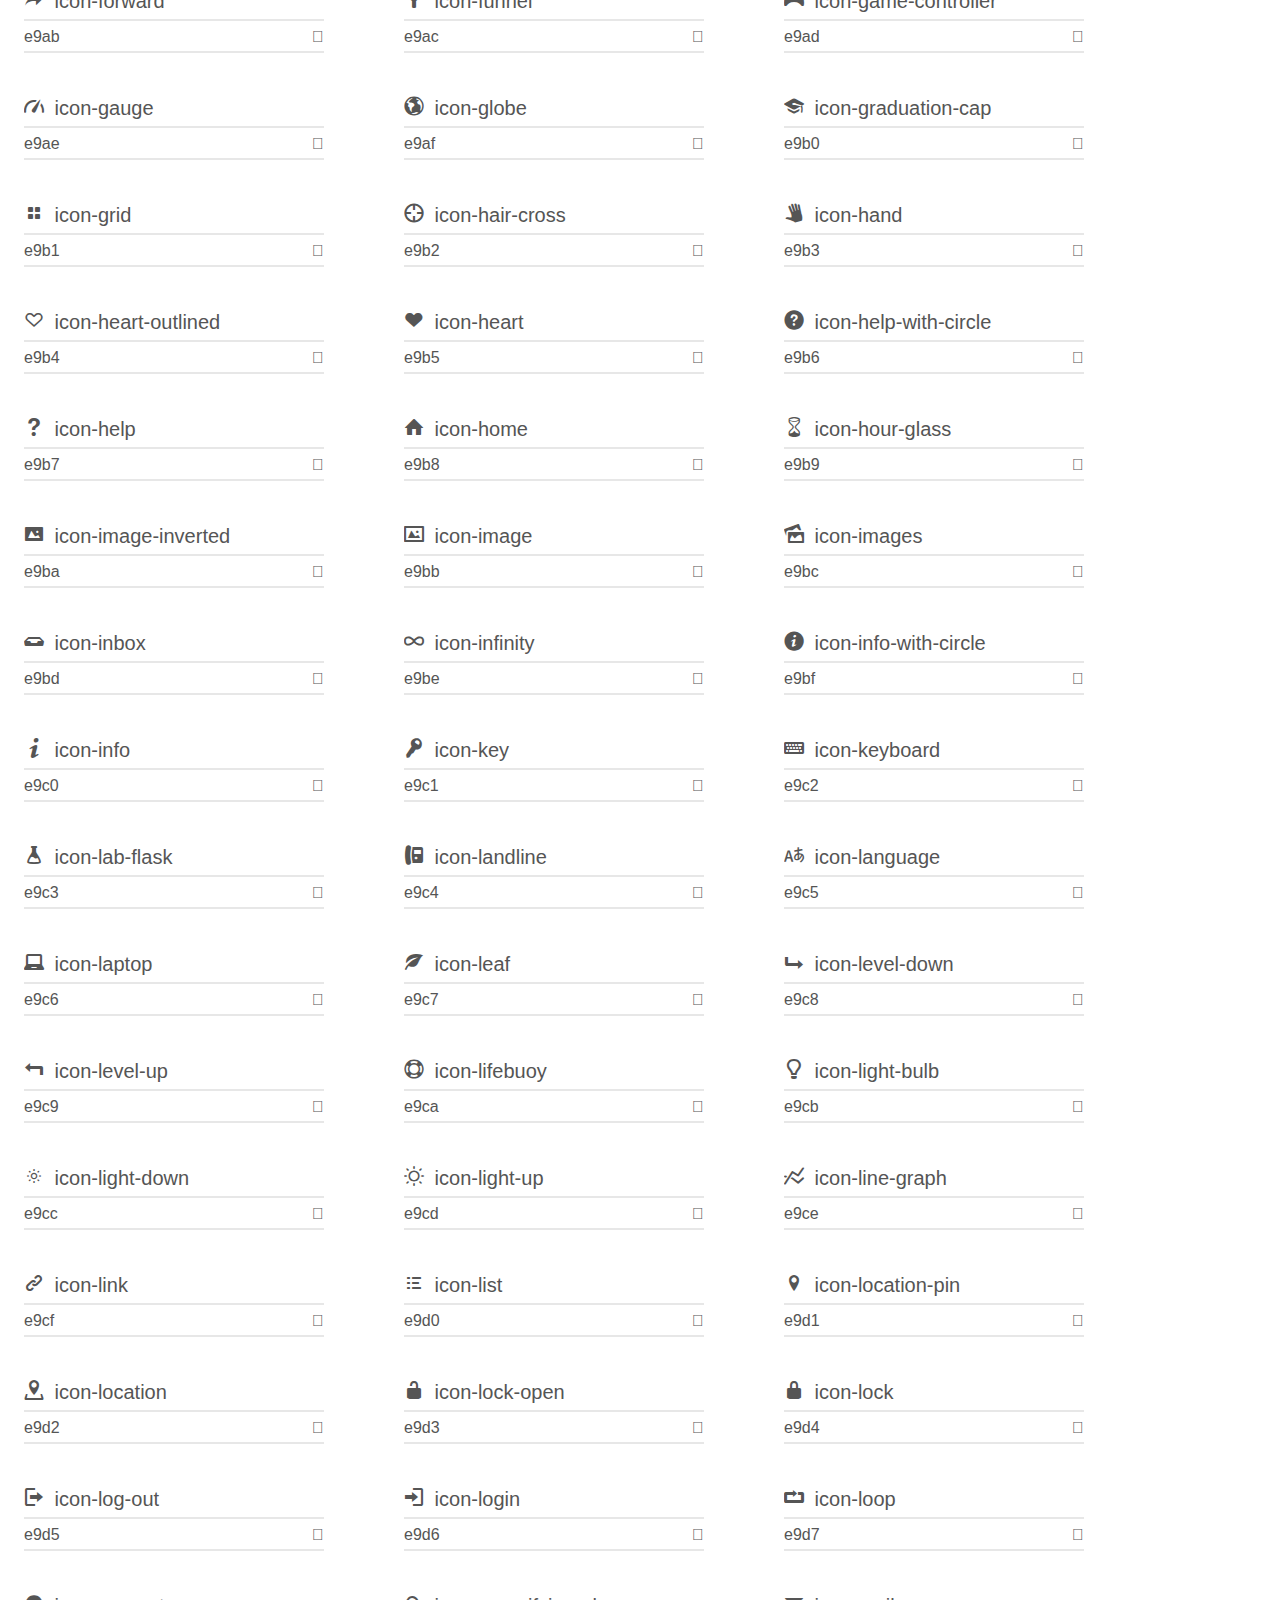
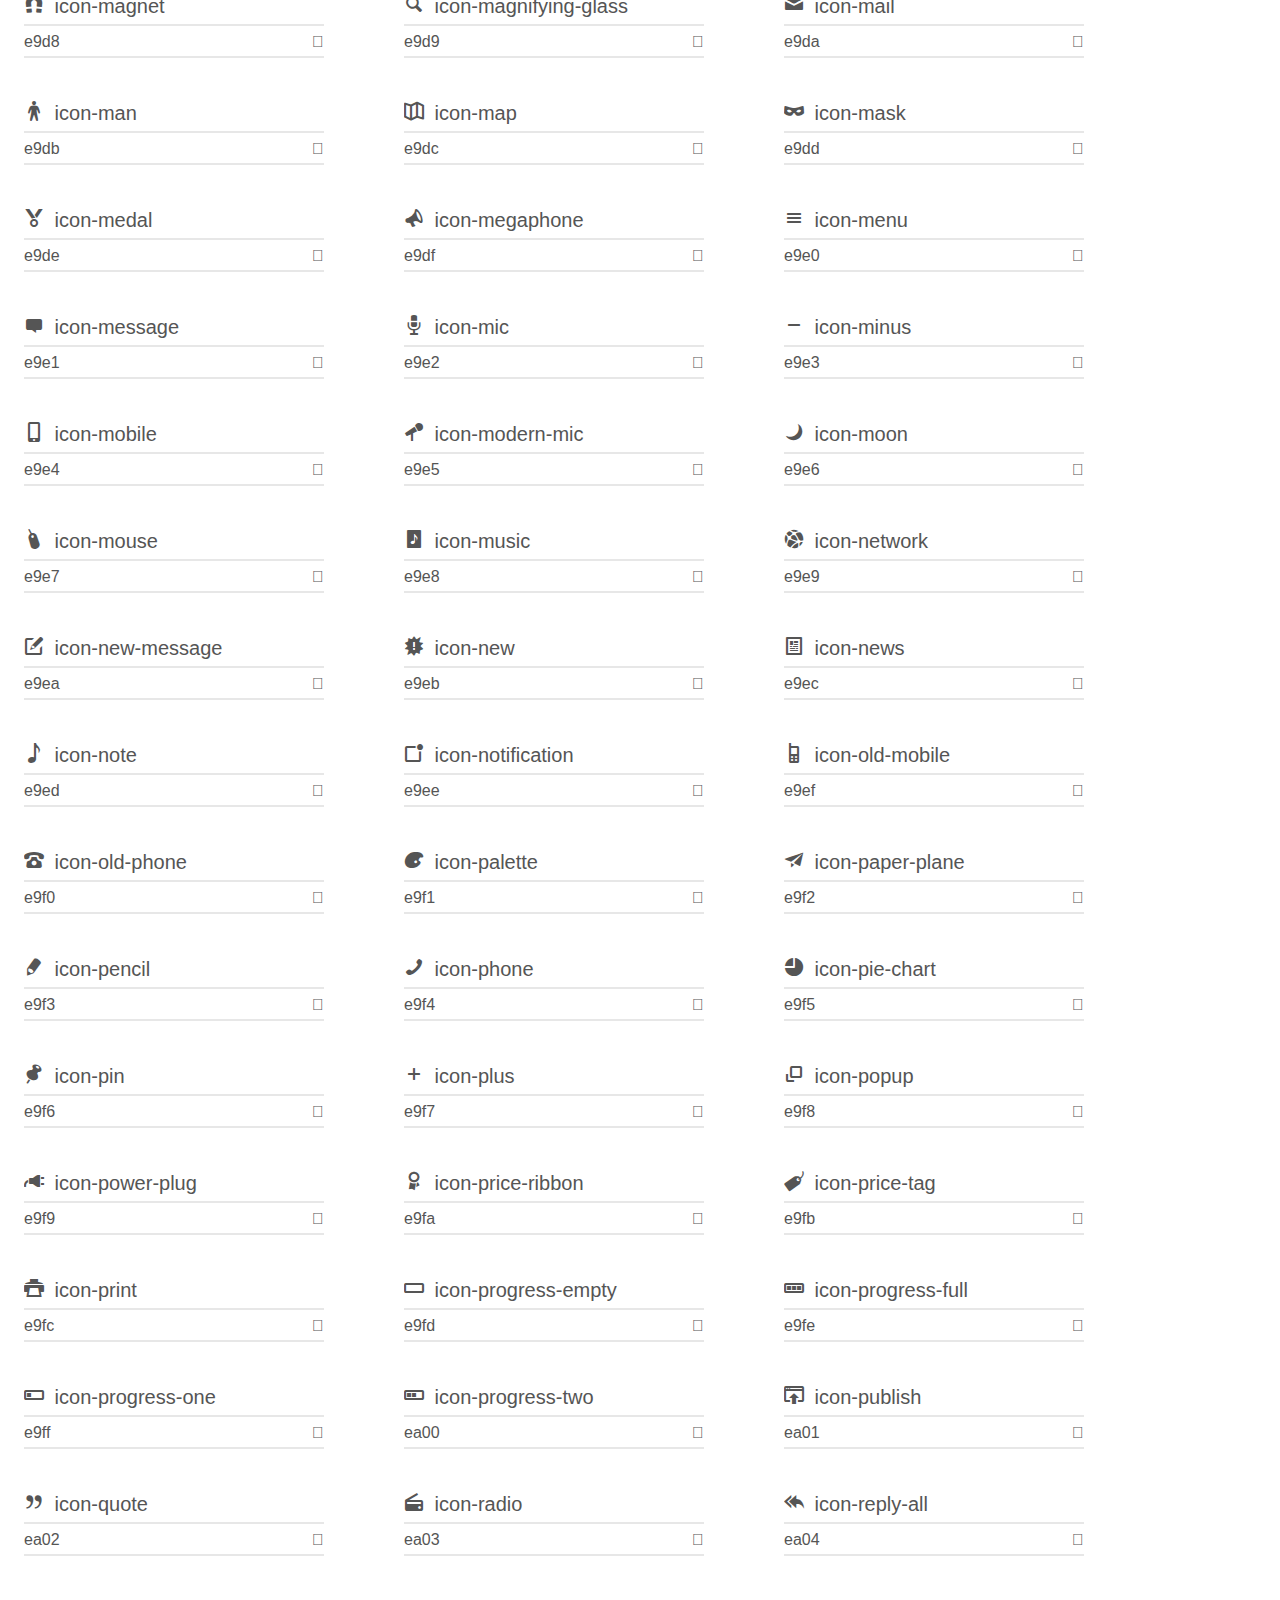
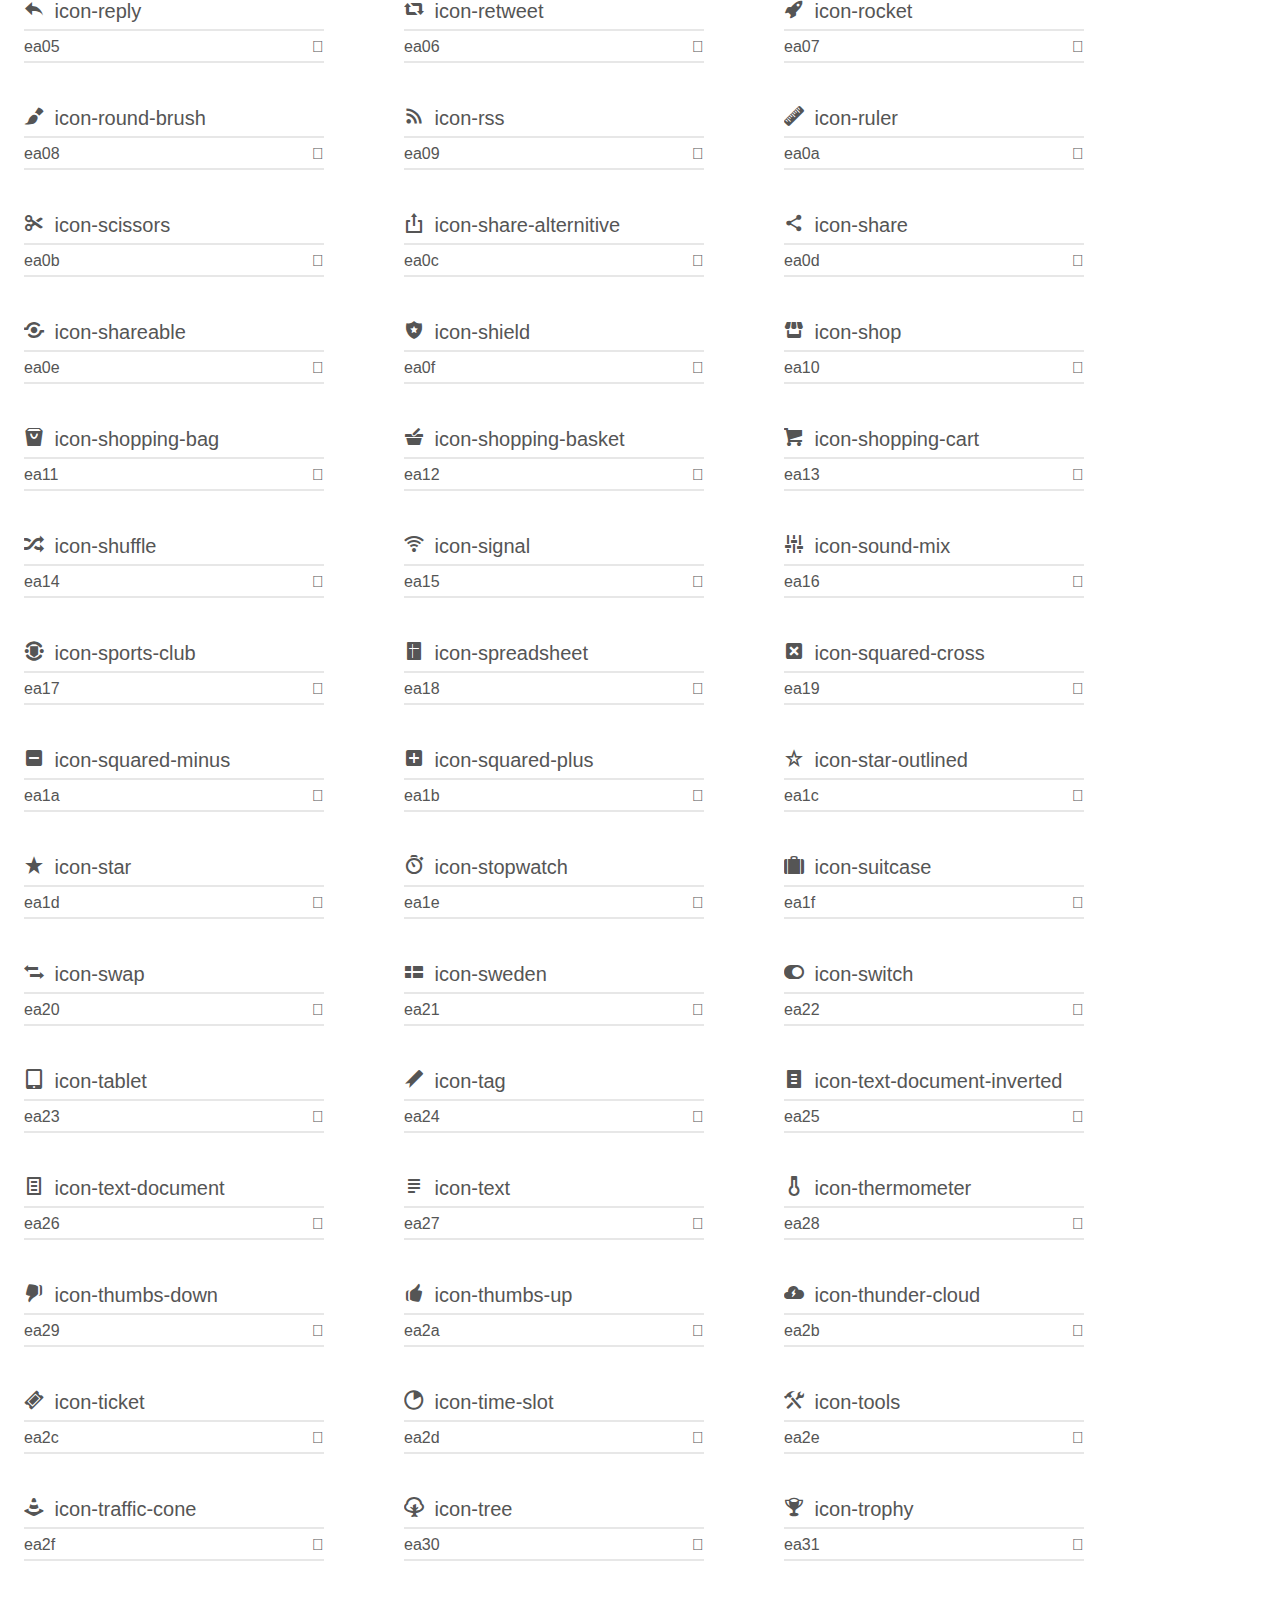
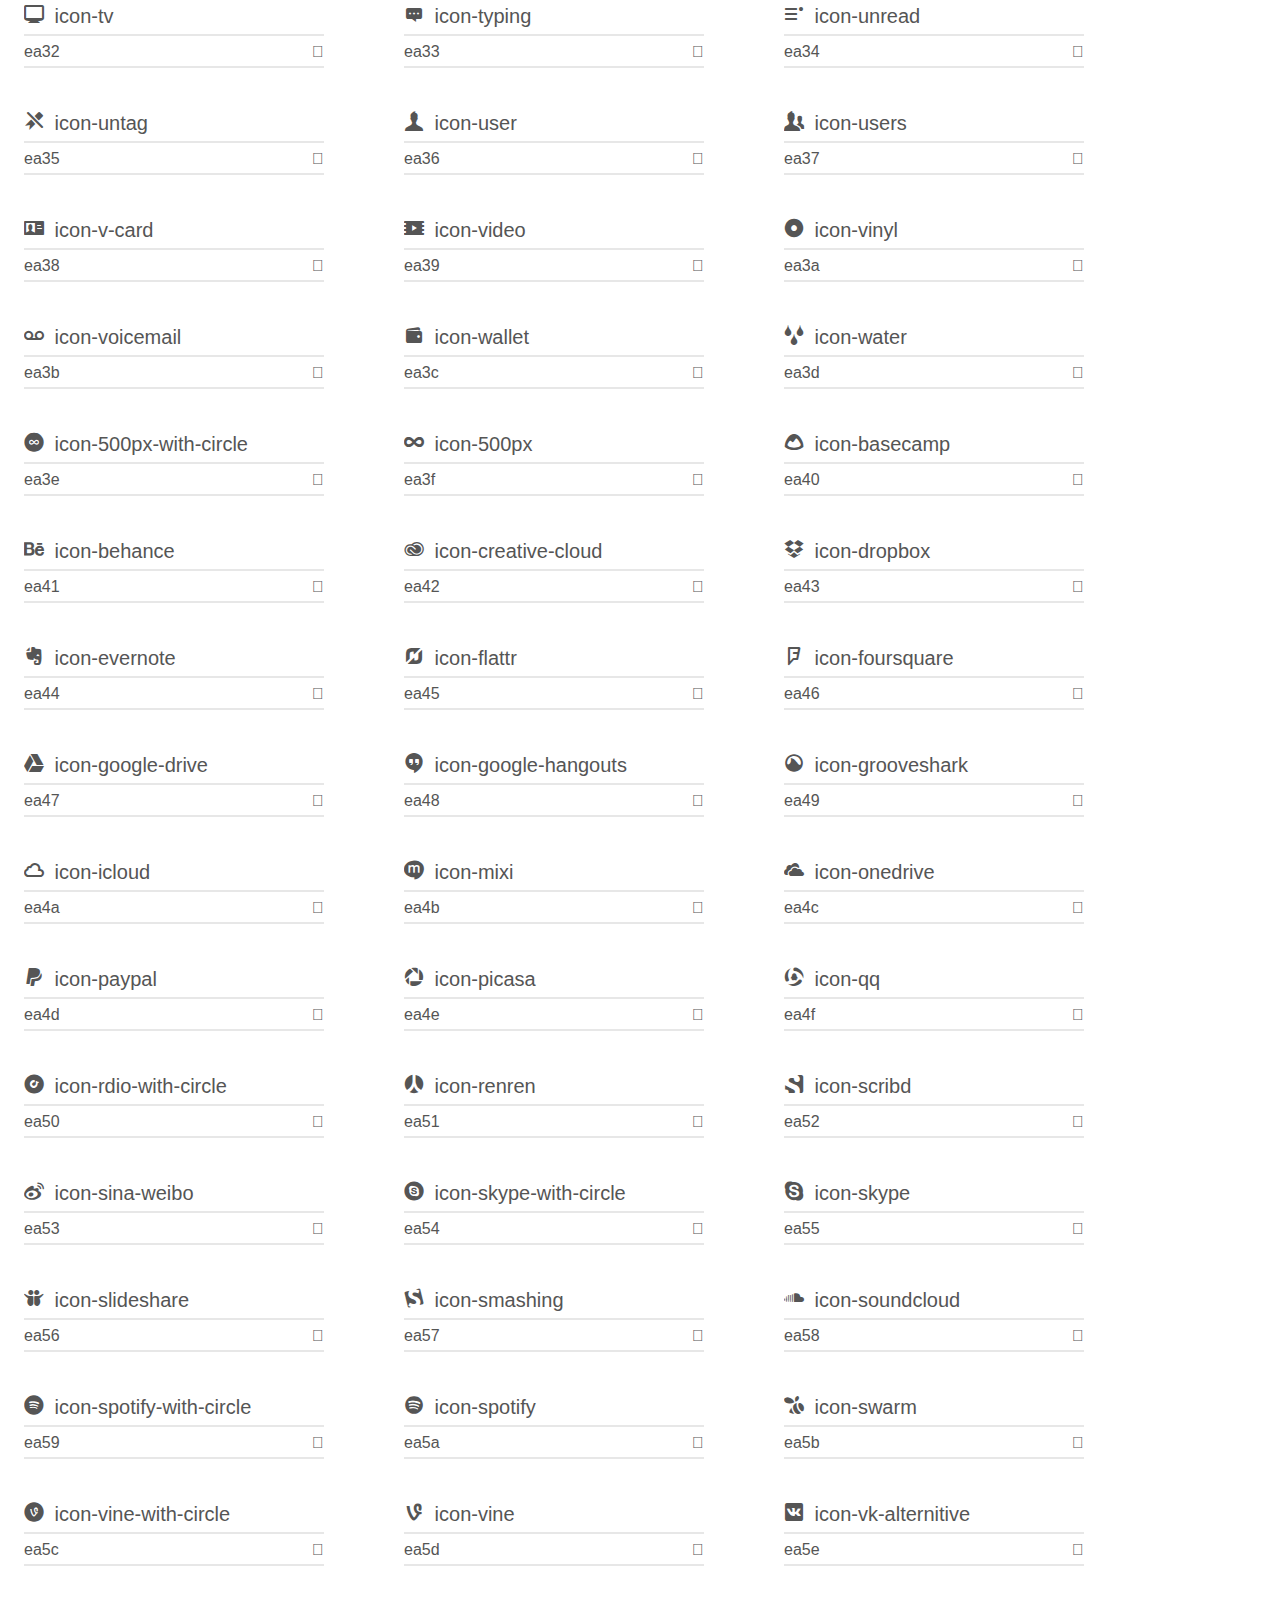
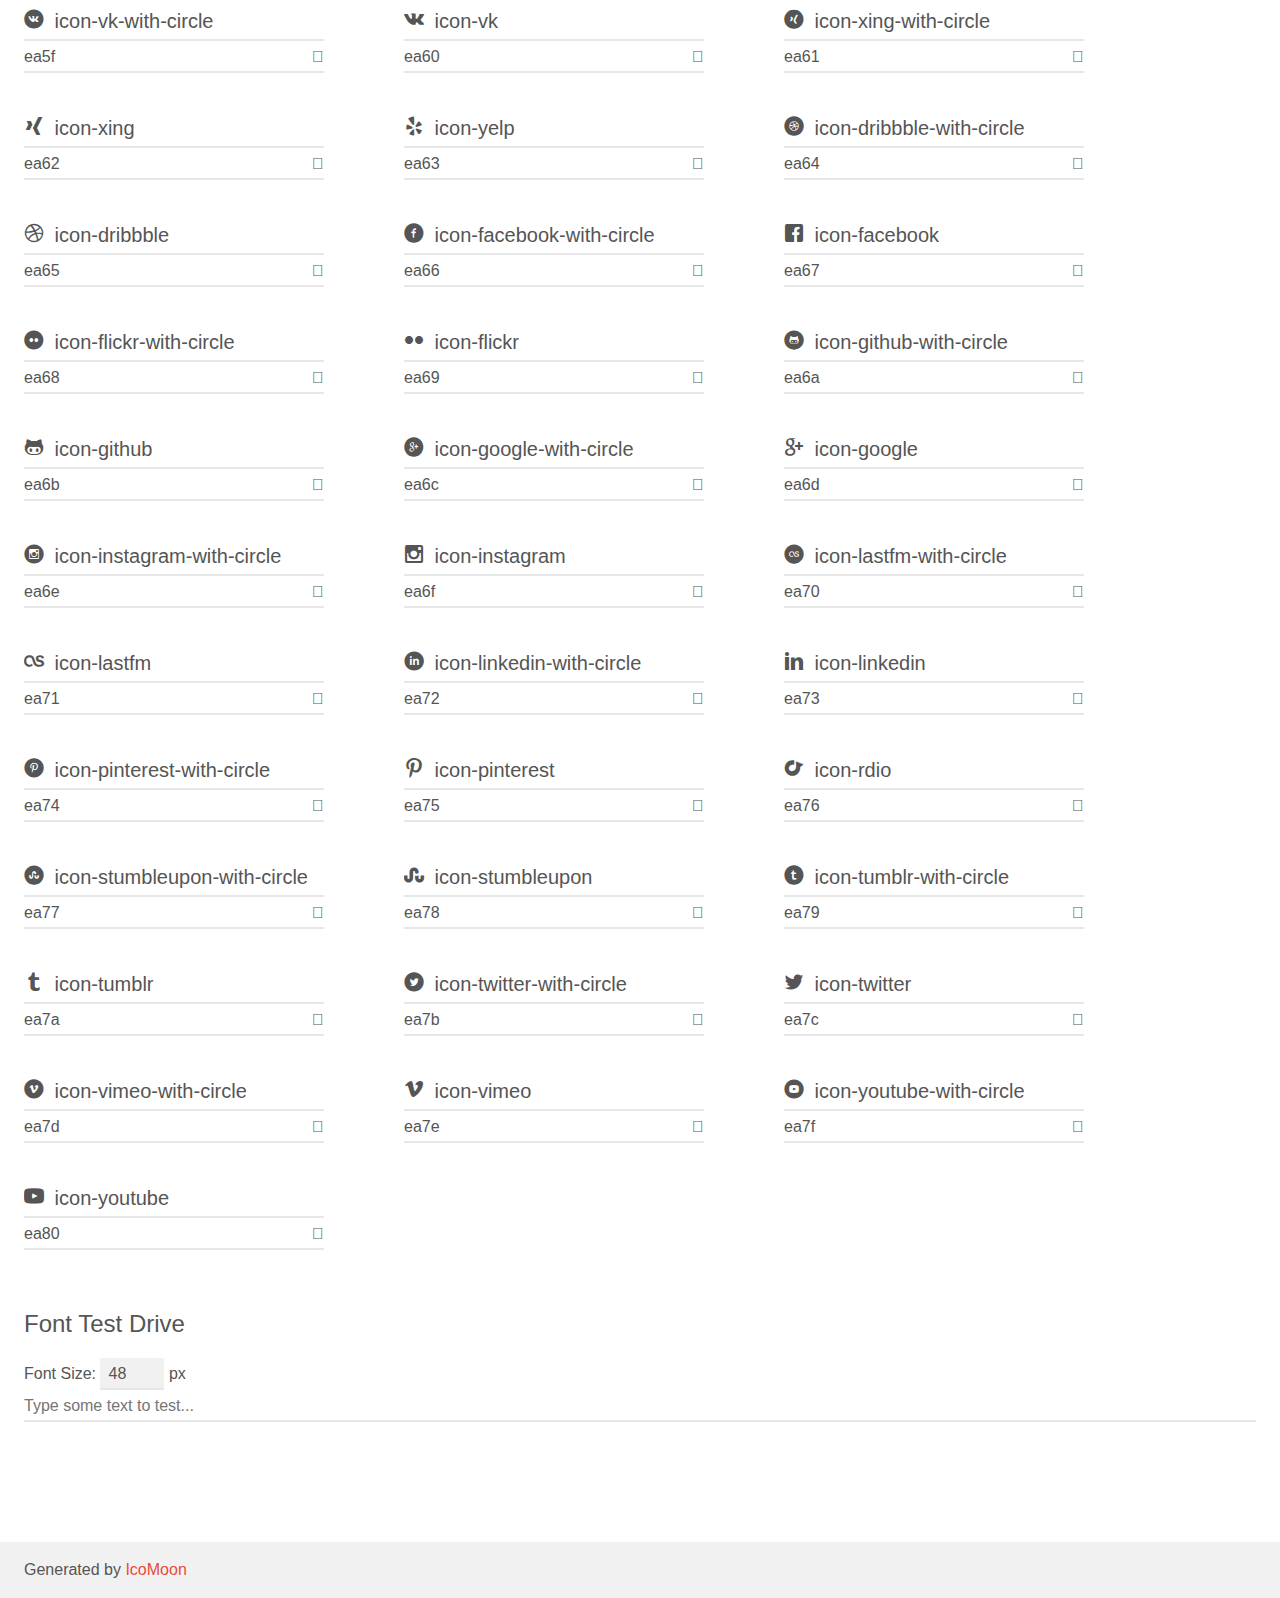
<file: icomoon/demo.html>
<!doctype html>
<html>
<head>
    <meta charset="utf-8">
    <title>IcoMoon Demo</title>
    <meta name="description" content="An Icon Font Generated By IcoMoon.io">
    <meta name="viewport" content="width=device-width, initial-scale=1">
    <link rel="stylesheet" href="demo-files/demo.css">
    <link rel="stylesheet" href="style.css"></head>
<body>
    <div class="bgc1 clearfix">
        <h1 class="mhmm mvm"><span class="fgc1">Font Name:</span> icomoon <small class="fgc1">(Glyphs:&nbsp;385)</small></h1>
    </div>
    <div class="clearfix mhl ptl">
        <h1 class="mvm mtn fgc1">Grid Size: 20</h1>
        <div class="glyph fs1">
            <div class="clearfix bshadow0 pbs">
                <span class="icon-add-to-list"></span>
                <span class="mls"> icon-add-to-list</span>
            </div>
            <fieldset class="fs0 size1of1 clearfix hidden-false">
                <input type="text" readonly value="e900" class="unit size1of2" />
                <input type="text" maxlength="1" readonly value="&#xe900;" class="unitRight size1of2 talign-right" />
            </fieldset>
            <div class="fs0 bshadow0 clearfix hidden-true">
                <span class="unit pvs fgc1">liga: </span>
                <input type="text" readonly value="" class="liga unitRight" />
            </div>
        </div>
        <div class="glyph fs1">
            <div class="clearfix bshadow0 pbs">
                <span class="icon-classic-computer"></span>
                <span class="mls"> icon-classic-computer</span>
            </div>
            <fieldset class="fs0 size1of1 clearfix hidden-false">
                <input type="text" readonly value="e901" class="unit size1of2" />
                <input type="text" maxlength="1" readonly value="&#xe901;" class="unitRight size1of2 talign-right" />
            </fieldset>
            <div class="fs0 bshadow0 clearfix hidden-true">
                <span class="unit pvs fgc1">liga: </span>
                <input type="text" readonly value="" class="liga unitRight" />
            </div>
        </div>
        <div class="glyph fs1">
            <div class="clearfix bshadow0 pbs">
                <span class="icon-controller-fast-backward"></span>
                <span class="mls"> icon-controller-fast-backward</span>
            </div>
            <fieldset class="fs0 size1of1 clearfix hidden-false">
                <input type="text" readonly value="e902" class="unit size1of2" />
                <input type="text" maxlength="1" readonly value="&#xe902;" class="unitRight size1of2 talign-right" />
            </fieldset>
            <div class="fs0 bshadow0 clearfix hidden-true">
                <span class="unit pvs fgc1">liga: </span>
                <input type="text" readonly value="" class="liga unitRight" />
            </div>
        </div>
        <div class="glyph fs1">
            <div class="clearfix bshadow0 pbs">
                <span class="icon-creative-commons-attribution"></span>
                <span class="mls"> icon-creative-commons-attribution</span>
            </div>
            <fieldset class="fs0 size1of1 clearfix hidden-false">
                <input type="text" readonly value="e903" class="unit size1of2" />
                <input type="text" maxlength="1" readonly value="&#xe903;" class="unitRight size1of2 talign-right" />
            </fieldset>
            <div class="fs0 bshadow0 clearfix hidden-true">
                <span class="unit pvs fgc1">liga: </span>
                <input type="text" readonly value="" class="liga unitRight" />
            </div>
        </div>
        <div class="glyph fs1">
            <div class="clearfix bshadow0 pbs">
                <span class="icon-creative-commons-noderivs"></span>
                <span class="mls"> icon-creative-commons-noderivs</span>
            </div>
            <fieldset class="fs0 size1of1 clearfix hidden-false">
                <input type="text" readonly value="e904" class="unit size1of2" />
                <input type="text" maxlength="1" readonly value="&#xe904;" class="unitRight size1of2 talign-right" />
            </fieldset>
            <div class="fs0 bshadow0 clearfix hidden-true">
                <span class="unit pvs fgc1">liga: </span>
                <input type="text" readonly value="" class="liga unitRight" />
            </div>
        </div>
        <div class="glyph fs1">
            <div class="clearfix bshadow0 pbs">
                <span class="icon-creative-commons-noncommercial-eu"></span>
                <span class="mls"> icon-creative-commons-noncommercial-eu</span>
            </div>
            <fieldset class="fs0 size1of1 clearfix hidden-false">
                <input type="text" readonly value="e905" class="unit size1of2" />
                <input type="text" maxlength="1" readonly value="&#xe905;" class="unitRight size1of2 talign-right" />
            </fieldset>
            <div class="fs0 bshadow0 clearfix hidden-true">
                <span class="unit pvs fgc1">liga: </span>
                <input type="text" readonly value="" class="liga unitRight" />
            </div>
        </div>
        <div class="glyph fs1">
            <div class="clearfix bshadow0 pbs">
                <span class="icon-creative-commons-noncommercial-us"></span>
                <span class="mls"> icon-creative-commons-noncommercial-us</span>
            </div>
            <fieldset class="fs0 size1of1 clearfix hidden-false">
                <input type="text" readonly value="e906" class="unit size1of2" />
                <input type="text" maxlength="1" readonly value="&#xe906;" class="unitRight size1of2 talign-right" />
            </fieldset>
            <div class="fs0 bshadow0 clearfix hidden-true">
                <span class="unit pvs fgc1">liga: </span>
                <input type="text" readonly value="" class="liga unitRight" />
            </div>
        </div>
        <div class="glyph fs1">
            <div class="clearfix bshadow0 pbs">
                <span class="icon-creative-commons-public-domain"></span>
                <span class="mls"> icon-creative-commons-public-domain</span>
            </div>
            <fieldset class="fs0 size1of1 clearfix hidden-false">
                <input type="text" readonly value="e907" class="unit size1of2" />
                <input type="text" maxlength="1" readonly value="&#xe907;" class="unitRight size1of2 talign-right" />
            </fieldset>
            <div class="fs0 bshadow0 clearfix hidden-true">
                <span class="unit pvs fgc1">liga: </span>
                <input type="text" readonly value="" class="liga unitRight" />
            </div>
        </div>
        <div class="glyph fs1">
            <div class="clearfix bshadow0 pbs">
                <span class="icon-creative-commons-remix"></span>
                <span class="mls"> icon-creative-commons-remix</span>
            </div>
            <fieldset class="fs0 size1of1 clearfix hidden-false">
                <input type="text" readonly value="e908" class="unit size1of2" />
                <input type="text" maxlength="1" readonly value="&#xe908;" class="unitRight size1of2 talign-right" />
            </fieldset>
            <div class="fs0 bshadow0 clearfix hidden-true">
                <span class="unit pvs fgc1">liga: </span>
                <input type="text" readonly value="" class="liga unitRight" />
            </div>
        </div>
        <div class="glyph fs1">
            <div class="clearfix bshadow0 pbs">
                <span class="icon-creative-commons-share"></span>
                <span class="mls"> icon-creative-commons-share</span>
            </div>
            <fieldset class="fs0 size1of1 clearfix hidden-false">
                <input type="text" readonly value="e909" class="unit size1of2" />
                <input type="text" maxlength="1" readonly value="&#xe909;" class="unitRight size1of2 talign-right" />
            </fieldset>
            <div class="fs0 bshadow0 clearfix hidden-true">
                <span class="unit pvs fgc1">liga: </span>
                <input type="text" readonly value="" class="liga unitRight" />
            </div>
        </div>
        <div class="glyph fs1">
            <div class="clearfix bshadow0 pbs">
                <span class="icon-creative-commons-sharealike"></span>
                <span class="mls"> icon-creative-commons-sharealike</span>
            </div>
            <fieldset class="fs0 size1of1 clearfix hidden-false">
                <input type="text" readonly value="e90a" class="unit size1of2" />
                <input type="text" maxlength="1" readonly value="&#xe90a;" class="unitRight size1of2 talign-right" />
            </fieldset>
            <div class="fs0 bshadow0 clearfix hidden-true">
                <span class="unit pvs fgc1">liga: </span>
                <input type="text" readonly value="" class="liga unitRight" />
            </div>
        </div>
        <div class="glyph fs1">
            <div class="clearfix bshadow0 pbs">
                <span class="icon-creative-commons"></span>
                <span class="mls"> icon-creative-commons</span>
            </div>
            <fieldset class="fs0 size1of1 clearfix hidden-false">
                <input type="text" readonly value="e90b" class="unit size1of2" />
                <input type="text" maxlength="1" readonly value="&#xe90b;" class="unitRight size1of2 talign-right" />
            </fieldset>
            <div class="fs0 bshadow0 clearfix hidden-true">
                <span class="unit pvs fgc1">liga: </span>
                <input type="text" readonly value="" class="liga unitRight" />
            </div>
        </div>
        <div class="glyph fs1">
            <div class="clearfix bshadow0 pbs">
                <span class="icon-document-landscape"></span>
                <span class="mls"> icon-document-landscape</span>
            </div>
            <fieldset class="fs0 size1of1 clearfix hidden-false">
                <input type="text" readonly value="e90c" class="unit size1of2" />
                <input type="text" maxlength="1" readonly value="&#xe90c;" class="unitRight size1of2 talign-right" />
            </fieldset>
            <div class="fs0 bshadow0 clearfix hidden-true">
                <span class="unit pvs fgc1">liga: </span>
                <input type="text" readonly value="" class="liga unitRight" />
            </div>
        </div>
        <div class="glyph fs1">
            <div class="clearfix bshadow0 pbs">
                <span class="icon-remove-user"></span>
                <span class="mls"> icon-remove-user</span>
            </div>
            <fieldset class="fs0 size1of1 clearfix hidden-false">
                <input type="text" readonly value="e90d" class="unit size1of2" />
                <input type="text" maxlength="1" readonly value="&#xe90d;" class="unitRight size1of2 talign-right" />
            </fieldset>
            <div class="fs0 bshadow0 clearfix hidden-true">
                <span class="unit pvs fgc1">liga: </span>
                <input type="text" readonly value="" class="liga unitRight" />
            </div>
        </div>
        <div class="glyph fs1">
            <div class="clearfix bshadow0 pbs">
                <span class="icon-warning"></span>
                <span class="mls"> icon-warning</span>
            </div>
            <fieldset class="fs0 size1of1 clearfix hidden-false">
                <input type="text" readonly value="e90e" class="unit size1of2" />
                <input type="text" maxlength="1" readonly value="&#xe90e;" class="unitRight size1of2 talign-right" />
            </fieldset>
            <div class="fs0 bshadow0 clearfix hidden-true">
                <span class="unit pvs fgc1">liga: </span>
                <input type="text" readonly value="" class="liga unitRight" />
            </div>
        </div>
        <div class="glyph fs1">
            <div class="clearfix bshadow0 pbs">
                <span class="icon-arrow-bold-down"></span>
                <span class="mls"> icon-arrow-bold-down</span>
            </div>
            <fieldset class="fs0 size1of1 clearfix hidden-false">
                <input type="text" readonly value="e90f" class="unit size1of2" />
                <input type="text" maxlength="1" readonly value="&#xe90f;" class="unitRight size1of2 talign-right" />
            </fieldset>
            <div class="fs0 bshadow0 clearfix hidden-true">
                <span class="unit pvs fgc1">liga: </span>
                <input type="text" readonly value="" class="liga unitRight" />
            </div>
        </div>
        <div class="glyph fs1">
            <div class="clearfix bshadow0 pbs">
                <span class="icon-arrow-bold-left"></span>
                <span class="mls"> icon-arrow-bold-left</span>
            </div>
            <fieldset class="fs0 size1of1 clearfix hidden-false">
                <input type="text" readonly value="e910" class="unit size1of2" />
                <input type="text" maxlength="1" readonly value="&#xe910;" class="unitRight size1of2 talign-right" />
            </fieldset>
            <div class="fs0 bshadow0 clearfix hidden-true">
                <span class="unit pvs fgc1">liga: </span>
                <input type="text" readonly value="" class="liga unitRight" />
            </div>
        </div>
        <div class="glyph fs1">
            <div class="clearfix bshadow0 pbs">
                <span class="icon-arrow-bold-right"></span>
                <span class="mls"> icon-arrow-bold-right</span>
            </div>
            <fieldset class="fs0 size1of1 clearfix hidden-false">
                <input type="text" readonly value="e911" class="unit size1of2" />
                <input type="text" maxlength="1" readonly value="&#xe911;" class="unitRight size1of2 talign-right" />
            </fieldset>
            <div class="fs0 bshadow0 clearfix hidden-true">
                <span class="unit pvs fgc1">liga: </span>
                <input type="text" readonly value="" class="liga unitRight" />
            </div>
        </div>
        <div class="glyph fs1">
            <div class="clearfix bshadow0 pbs">
                <span class="icon-arrow-bold-up"></span>
                <span class="mls"> icon-arrow-bold-up</span>
            </div>
            <fieldset class="fs0 size1of1 clearfix hidden-false">
                <input type="text" readonly value="e912" class="unit size1of2" />
                <input type="text" maxlength="1" readonly value="&#xe912;" class="unitRight size1of2 talign-right" />
            </fieldset>
            <div class="fs0 bshadow0 clearfix hidden-true">
                <span class="unit pvs fgc1">liga: </span>
                <input type="text" readonly value="" class="liga unitRight" />
            </div>
        </div>
        <div class="glyph fs1">
            <div class="clearfix bshadow0 pbs">
                <span class="icon-arrow-down"></span>
                <span class="mls"> icon-arrow-down</span>
            </div>
            <fieldset class="fs0 size1of1 clearfix hidden-false">
                <input type="text" readonly value="e913" class="unit size1of2" />
                <input type="text" maxlength="1" readonly value="&#xe913;" class="unitRight size1of2 talign-right" />
            </fieldset>
            <div class="fs0 bshadow0 clearfix hidden-true">
                <span class="unit pvs fgc1">liga: </span>
                <input type="text" readonly value="" class="liga unitRight" />
            </div>
        </div>
        <div class="glyph fs1">
            <div class="clearfix bshadow0 pbs">
                <span class="icon-arrow-left"></span>
                <span class="mls"> icon-arrow-left</span>
            </div>
            <fieldset class="fs0 size1of1 clearfix hidden-false">
                <input type="text" readonly value="e914" class="unit size1of2" />
                <input type="text" maxlength="1" readonly value="&#xe914;" class="unitRight size1of2 talign-right" />
            </fieldset>
            <div class="fs0 bshadow0 clearfix hidden-true">
                <span class="unit pvs fgc1">liga: </span>
                <input type="text" readonly value="" class="liga unitRight" />
            </div>
        </div>
        <div class="glyph fs1">
            <div class="clearfix bshadow0 pbs">
                <span class="icon-arrow-long-down"></span>
                <span class="mls"> icon-arrow-long-down</span>
            </div>
            <fieldset class="fs0 size1of1 clearfix hidden-false">
                <input type="text" readonly value="e915" class="unit size1of2" />
                <input type="text" maxlength="1" readonly value="&#xe915;" class="unitRight size1of2 talign-right" />
            </fieldset>
            <div class="fs0 bshadow0 clearfix hidden-true">
                <span class="unit pvs fgc1">liga: </span>
                <input type="text" readonly value="" class="liga unitRight" />
            </div>
        </div>
        <div class="glyph fs1">
            <div class="clearfix bshadow0 pbs">
                <span class="icon-arrow-long-left"></span>
                <span class="mls"> icon-arrow-long-left</span>
            </div>
            <fieldset class="fs0 size1of1 clearfix hidden-false">
                <input type="text" readonly value="e916" class="unit size1of2" />
                <input type="text" maxlength="1" readonly value="&#xe916;" class="unitRight size1of2 talign-right" />
            </fieldset>
            <div class="fs0 bshadow0 clearfix hidden-true">
                <span class="unit pvs fgc1">liga: </span>
                <input type="text" readonly value="" class="liga unitRight" />
            </div>
        </div>
        <div class="glyph fs1">
            <div class="clearfix bshadow0 pbs">
                <span class="icon-arrow-long-right"></span>
                <span class="mls"> icon-arrow-long-right</span>
            </div>
            <fieldset class="fs0 size1of1 clearfix hidden-false">
                <input type="text" readonly value="e917" class="unit size1of2" />
                <input type="text" maxlength="1" readonly value="&#xe917;" class="unitRight size1of2 talign-right" />
            </fieldset>
            <div class="fs0 bshadow0 clearfix hidden-true">
                <span class="unit pvs fgc1">liga: </span>
                <input type="text" readonly value="" class="liga unitRight" />
            </div>
        </div>
        <div class="glyph fs1">
            <div class="clearfix bshadow0 pbs">
                <span class="icon-arrow-long-up"></span>
                <span class="mls"> icon-arrow-long-up</span>
            </div>
            <fieldset class="fs0 size1of1 clearfix hidden-false">
                <input type="text" readonly value="e918" class="unit size1of2" />
                <input type="text" maxlength="1" readonly value="&#xe918;" class="unitRight size1of2 talign-right" />
            </fieldset>
            <div class="fs0 bshadow0 clearfix hidden-true">
                <span class="unit pvs fgc1">liga: </span>
                <input type="text" readonly value="" class="liga unitRight" />
            </div>
        </div>
        <div class="glyph fs1">
            <div class="clearfix bshadow0 pbs">
                <span class="icon-arrow-right"></span>
                <span class="mls"> icon-arrow-right</span>
            </div>
            <fieldset class="fs0 size1of1 clearfix hidden-false">
                <input type="text" readonly value="e919" class="unit size1of2" />
                <input type="text" maxlength="1" readonly value="&#xe919;" class="unitRight size1of2 talign-right" />
            </fieldset>
            <div class="fs0 bshadow0 clearfix hidden-true">
                <span class="unit pvs fgc1">liga: </span>
                <input type="text" readonly value="" class="liga unitRight" />
            </div>
        </div>
        <div class="glyph fs1">
            <div class="clearfix bshadow0 pbs">
                <span class="icon-arrow-up"></span>
                <span class="mls"> icon-arrow-up</span>
            </div>
            <fieldset class="fs0 size1of1 clearfix hidden-false">
                <input type="text" readonly value="e91a" class="unit size1of2" />
                <input type="text" maxlength="1" readonly value="&#xe91a;" class="unitRight size1of2 talign-right" />
            </fieldset>
            <div class="fs0 bshadow0 clearfix hidden-true">
                <span class="unit pvs fgc1">liga: </span>
                <input type="text" readonly value="" class="liga unitRight" />
            </div>
        </div>
        <div class="glyph fs1">
            <div class="clearfix bshadow0 pbs">
                <span class="icon-arrow-with-circle-down"></span>
                <span class="mls"> icon-arrow-with-circle-down</span>
            </div>
            <fieldset class="fs0 size1of1 clearfix hidden-false">
                <input type="text" readonly value="e91b" class="unit size1of2" />
                <input type="text" maxlength="1" readonly value="&#xe91b;" class="unitRight size1of2 talign-right" />
            </fieldset>
            <div class="fs0 bshadow0 clearfix hidden-true">
                <span class="unit pvs fgc1">liga: </span>
                <input type="text" readonly value="" class="liga unitRight" />
            </div>
        </div>
        <div class="glyph fs1">
            <div class="clearfix bshadow0 pbs">
                <span class="icon-arrow-with-circle-left"></span>
                <span class="mls"> icon-arrow-with-circle-left</span>
            </div>
            <fieldset class="fs0 size1of1 clearfix hidden-false">
                <input type="text" readonly value="e91c" class="unit size1of2" />
                <input type="text" maxlength="1" readonly value="&#xe91c;" class="unitRight size1of2 talign-right" />
            </fieldset>
            <div class="fs0 bshadow0 clearfix hidden-true">
                <span class="unit pvs fgc1">liga: </span>
                <input type="text" readonly value="" class="liga unitRight" />
            </div>
        </div>
        <div class="glyph fs1">
            <div class="clearfix bshadow0 pbs">
                <span class="icon-arrow-with-circle-right"></span>
                <span class="mls"> icon-arrow-with-circle-right</span>
            </div>
            <fieldset class="fs0 size1of1 clearfix hidden-false">
                <input type="text" readonly value="e91d" class="unit size1of2" />
                <input type="text" maxlength="1" readonly value="&#xe91d;" class="unitRight size1of2 talign-right" />
            </fieldset>
            <div class="fs0 bshadow0 clearfix hidden-true">
                <span class="unit pvs fgc1">liga: </span>
                <input type="text" readonly value="" class="liga unitRight" />
            </div>
        </div>
        <div class="glyph fs1">
            <div class="clearfix bshadow0 pbs">
                <span class="icon-arrow-with-circle-up"></span>
                <span class="mls"> icon-arrow-with-circle-up</span>
            </div>
            <fieldset class="fs0 size1of1 clearfix hidden-false">
                <input type="text" readonly value="e91e" class="unit size1of2" />
                <input type="text" maxlength="1" readonly value="&#xe91e;" class="unitRight size1of2 talign-right" />
            </fieldset>
            <div class="fs0 bshadow0 clearfix hidden-true">
                <span class="unit pvs fgc1">liga: </span>
                <input type="text" readonly value="" class="liga unitRight" />
            </div>
        </div>
        <div class="glyph fs1">
            <div class="clearfix bshadow0 pbs">
                <span class="icon-bookmark"></span>
                <span class="mls"> icon-bookmark</span>
            </div>
            <fieldset class="fs0 size1of1 clearfix hidden-false">
                <input type="text" readonly value="e91f" class="unit size1of2" />
                <input type="text" maxlength="1" readonly value="&#xe91f;" class="unitRight size1of2 talign-right" />
            </fieldset>
            <div class="fs0 bshadow0 clearfix hidden-true">
                <span class="unit pvs fgc1">liga: </span>
                <input type="text" readonly value="" class="liga unitRight" />
            </div>
        </div>
        <div class="glyph fs1">
            <div class="clearfix bshadow0 pbs">
                <span class="icon-bookmarks"></span>
                <span class="mls"> icon-bookmarks</span>
            </div>
            <fieldset class="fs0 size1of1 clearfix hidden-false">
                <input type="text" readonly value="e920" class="unit size1of2" />
                <input type="text" maxlength="1" readonly value="&#xe920;" class="unitRight size1of2 talign-right" />
            </fieldset>
            <div class="fs0 bshadow0 clearfix hidden-true">
                <span class="unit pvs fgc1">liga: </span>
                <input type="text" readonly value="" class="liga unitRight" />
            </div>
        </div>
        <div class="glyph fs1">
            <div class="clearfix bshadow0 pbs">
                <span class="icon-chevron-down"></span>
                <span class="mls"> icon-chevron-down</span>
            </div>
            <fieldset class="fs0 size1of1 clearfix hidden-false">
                <input type="text" readonly value="e921" class="unit size1of2" />
                <input type="text" maxlength="1" readonly value="&#xe921;" class="unitRight size1of2 talign-right" />
            </fieldset>
            <div class="fs0 bshadow0 clearfix hidden-true">
                <span class="unit pvs fgc1">liga: </span>
                <input type="text" readonly value="" class="liga unitRight" />
            </div>
        </div>
        <div class="glyph fs1">
            <div class="clearfix bshadow0 pbs">
                <span class="icon-chevron-left"></span>
                <span class="mls"> icon-chevron-left</span>
            </div>
            <fieldset class="fs0 size1of1 clearfix hidden-false">
                <input type="text" readonly value="e922" class="unit size1of2" />
                <input type="text" maxlength="1" readonly value="&#xe922;" class="unitRight size1of2 talign-right" />
            </fieldset>
            <div class="fs0 bshadow0 clearfix hidden-true">
                <span class="unit pvs fgc1">liga: </span>
                <input type="text" readonly value="" class="liga unitRight" />
            </div>
        </div>
        <div class="glyph fs1">
            <div class="clearfix bshadow0 pbs">
                <span class="icon-chevron-right"></span>
                <span class="mls"> icon-chevron-right</span>
            </div>
            <fieldset class="fs0 size1of1 clearfix hidden-false">
                <input type="text" readonly value="e923" class="unit size1of2" />
                <input type="text" maxlength="1" readonly value="&#xe923;" class="unitRight size1of2 talign-right" />
            </fieldset>
            <div class="fs0 bshadow0 clearfix hidden-true">
                <span class="unit pvs fgc1">liga: </span>
                <input type="text" readonly value="" class="liga unitRight" />
            </div>
        </div>
        <div class="glyph fs1">
            <div class="clearfix bshadow0 pbs">
                <span class="icon-chevron-small-down"></span>
                <span class="mls"> icon-chevron-small-down</span>
            </div>
            <fieldset class="fs0 size1of1 clearfix hidden-false">
                <input type="text" readonly value="e924" class="unit size1of2" />
                <input type="text" maxlength="1" readonly value="&#xe924;" class="unitRight size1of2 talign-right" />
            </fieldset>
            <div class="fs0 bshadow0 clearfix hidden-true">
                <span class="unit pvs fgc1">liga: </span>
                <input type="text" readonly value="" class="liga unitRight" />
            </div>
        </div>
        <div class="glyph fs1">
            <div class="clearfix bshadow0 pbs">
                <span class="icon-chevron-small-left"></span>
                <span class="mls"> icon-chevron-small-left</span>
            </div>
            <fieldset class="fs0 size1of1 clearfix hidden-false">
                <input type="text" readonly value="e925" class="unit size1of2" />
                <input type="text" maxlength="1" readonly value="&#xe925;" class="unitRight size1of2 talign-right" />
            </fieldset>
            <div class="fs0 bshadow0 clearfix hidden-true">
                <span class="unit pvs fgc1">liga: </span>
                <input type="text" readonly value="" class="liga unitRight" />
            </div>
        </div>
        <div class="glyph fs1">
            <div class="clearfix bshadow0 pbs">
                <span class="icon-chevron-small-right"></span>
                <span class="mls"> icon-chevron-small-right</span>
            </div>
            <fieldset class="fs0 size1of1 clearfix hidden-false">
                <input type="text" readonly value="e926" class="unit size1of2" />
                <input type="text" maxlength="1" readonly value="&#xe926;" class="unitRight size1of2 talign-right" />
            </fieldset>
            <div class="fs0 bshadow0 clearfix hidden-true">
                <span class="unit pvs fgc1">liga: </span>
                <input type="text" readonly value="" class="liga unitRight" />
            </div>
        </div>
        <div class="glyph fs1">
            <div class="clearfix bshadow0 pbs">
                <span class="icon-chevron-small-up"></span>
                <span class="mls"> icon-chevron-small-up</span>
            </div>
            <fieldset class="fs0 size1of1 clearfix hidden-false">
                <input type="text" readonly value="e927" class="unit size1of2" />
                <input type="text" maxlength="1" readonly value="&#xe927;" class="unitRight size1of2 talign-right" />
            </fieldset>
            <div class="fs0 bshadow0 clearfix hidden-true">
                <span class="unit pvs fgc1">liga: </span>
                <input type="text" readonly value="" class="liga unitRight" />
            </div>
        </div>
        <div class="glyph fs1">
            <div class="clearfix bshadow0 pbs">
                <span class="icon-chevron-thin-down"></span>
                <span class="mls"> icon-chevron-thin-down</span>
            </div>
            <fieldset class="fs0 size1of1 clearfix hidden-false">
                <input type="text" readonly value="e928" class="unit size1of2" />
                <input type="text" maxlength="1" readonly value="&#xe928;" class="unitRight size1of2 talign-right" />
            </fieldset>
            <div class="fs0 bshadow0 clearfix hidden-true">
                <span class="unit pvs fgc1">liga: </span>
                <input type="text" readonly value="" class="liga unitRight" />
            </div>
        </div>
        <div class="glyph fs1">
            <div class="clearfix bshadow0 pbs">
                <span class="icon-chevron-thin-left"></span>
                <span class="mls"> icon-chevron-thin-left</span>
            </div>
            <fieldset class="fs0 size1of1 clearfix hidden-false">
                <input type="text" readonly value="e929" class="unit size1of2" />
                <input type="text" maxlength="1" readonly value="&#xe929;" class="unitRight size1of2 talign-right" />
            </fieldset>
            <div class="fs0 bshadow0 clearfix hidden-true">
                <span class="unit pvs fgc1">liga: </span>
                <input type="text" readonly value="" class="liga unitRight" />
            </div>
        </div>
        <div class="glyph fs1">
            <div class="clearfix bshadow0 pbs">
                <span class="icon-chevron-thin-right"></span>
                <span class="mls"> icon-chevron-thin-right</span>
            </div>
            <fieldset class="fs0 size1of1 clearfix hidden-false">
                <input type="text" readonly value="e92a" class="unit size1of2" />
                <input type="text" maxlength="1" readonly value="&#xe92a;" class="unitRight size1of2 talign-right" />
            </fieldset>
            <div class="fs0 bshadow0 clearfix hidden-true">
                <span class="unit pvs fgc1">liga: </span>
                <input type="text" readonly value="" class="liga unitRight" />
            </div>
        </div>
        <div class="glyph fs1">
            <div class="clearfix bshadow0 pbs">
                <span class="icon-chevron-thin-up"></span>
                <span class="mls"> icon-chevron-thin-up</span>
            </div>
            <fieldset class="fs0 size1of1 clearfix hidden-false">
                <input type="text" readonly value="e92b" class="unit size1of2" />
                <input type="text" maxlength="1" readonly value="&#xe92b;" class="unitRight size1of2 talign-right" />
            </fieldset>
            <div class="fs0 bshadow0 clearfix hidden-true">
                <span class="unit pvs fgc1">liga: </span>
                <input type="text" readonly value="" class="liga unitRight" />
            </div>
        </div>
        <div class="glyph fs1">
            <div class="clearfix bshadow0 pbs">
                <span class="icon-chevron-up"></span>
                <span class="mls"> icon-chevron-up</span>
            </div>
            <fieldset class="fs0 size1of1 clearfix hidden-false">
                <input type="text" readonly value="e92c" class="unit size1of2" />
                <input type="text" maxlength="1" readonly value="&#xe92c;" class="unitRight size1of2 talign-right" />
            </fieldset>
            <div class="fs0 bshadow0 clearfix hidden-true">
                <span class="unit pvs fgc1">liga: </span>
                <input type="text" readonly value="" class="liga unitRight" />
            </div>
        </div>
        <div class="glyph fs1">
            <div class="clearfix bshadow0 pbs">
                <span class="icon-chevron-with-circle-down"></span>
                <span class="mls"> icon-chevron-with-circle-down</span>
            </div>
            <fieldset class="fs0 size1of1 clearfix hidden-false">
                <input type="text" readonly value="e92d" class="unit size1of2" />
                <input type="text" maxlength="1" readonly value="&#xe92d;" class="unitRight size1of2 talign-right" />
            </fieldset>
            <div class="fs0 bshadow0 clearfix hidden-true">
                <span class="unit pvs fgc1">liga: </span>
                <input type="text" readonly value="" class="liga unitRight" />
            </div>
        </div>
        <div class="glyph fs1">
            <div class="clearfix bshadow0 pbs">
                <span class="icon-chevron-with-circle-left"></span>
                <span class="mls"> icon-chevron-with-circle-left</span>
            </div>
            <fieldset class="fs0 size1of1 clearfix hidden-false">
                <input type="text" readonly value="e92e" class="unit size1of2" />
                <input type="text" maxlength="1" readonly value="&#xe92e;" class="unitRight size1of2 talign-right" />
            </fieldset>
            <div class="fs0 bshadow0 clearfix hidden-true">
                <span class="unit pvs fgc1">liga: </span>
                <input type="text" readonly value="" class="liga unitRight" />
            </div>
        </div>
        <div class="glyph fs1">
            <div class="clearfix bshadow0 pbs">
                <span class="icon-chevron-with-circle-right"></span>
                <span class="mls"> icon-chevron-with-circle-right</span>
            </div>
            <fieldset class="fs0 size1of1 clearfix hidden-false">
                <input type="text" readonly value="e92f" class="unit size1of2" />
                <input type="text" maxlength="1" readonly value="&#xe92f;" class="unitRight size1of2 talign-right" />
            </fieldset>
            <div class="fs0 bshadow0 clearfix hidden-true">
                <span class="unit pvs fgc1">liga: </span>
                <input type="text" readonly value="" class="liga unitRight" />
            </div>
        </div>
        <div class="glyph fs1">
            <div class="clearfix bshadow0 pbs">
                <span class="icon-chevron-with-circle-up"></span>
                <span class="mls"> icon-chevron-with-circle-up</span>
            </div>
            <fieldset class="fs0 size1of1 clearfix hidden-false">
                <input type="text" readonly value="e930" class="unit size1of2" />
                <input type="text" maxlength="1" readonly value="&#xe930;" class="unitRight size1of2 talign-right" />
            </fieldset>
            <div class="fs0 bshadow0 clearfix hidden-true">
                <span class="unit pvs fgc1">liga: </span>
                <input type="text" readonly value="" class="liga unitRight" />
            </div>
        </div>
        <div class="glyph fs1">
            <div class="clearfix bshadow0 pbs">
                <span class="icon-cloud"></span>
                <span class="mls"> icon-cloud</span>
            </div>
            <fieldset class="fs0 size1of1 clearfix hidden-false">
                <input type="text" readonly value="e931" class="unit size1of2" />
                <input type="text" maxlength="1" readonly value="&#xe931;" class="unitRight size1of2 talign-right" />
            </fieldset>
            <div class="fs0 bshadow0 clearfix hidden-true">
                <span class="unit pvs fgc1">liga: </span>
                <input type="text" readonly value="" class="liga unitRight" />
            </div>
        </div>
        <div class="glyph fs1">
            <div class="clearfix bshadow0 pbs">
                <span class="icon-controller-fast-forward"></span>
                <span class="mls"> icon-controller-fast-forward</span>
            </div>
            <fieldset class="fs0 size1of1 clearfix hidden-false">
                <input type="text" readonly value="e932" class="unit size1of2" />
                <input type="text" maxlength="1" readonly value="&#xe932;" class="unitRight size1of2 talign-right" />
            </fieldset>
            <div class="fs0 bshadow0 clearfix hidden-true">
                <span class="unit pvs fgc1">liga: </span>
                <input type="text" readonly value="" class="liga unitRight" />
            </div>
        </div>
        <div class="glyph fs1">
            <div class="clearfix bshadow0 pbs">
                <span class="icon-controller-jump-to-start"></span>
                <span class="mls"> icon-controller-jump-to-start</span>
            </div>
            <fieldset class="fs0 size1of1 clearfix hidden-false">
                <input type="text" readonly value="e933" class="unit size1of2" />
                <input type="text" maxlength="1" readonly value="&#xe933;" class="unitRight size1of2 talign-right" />
            </fieldset>
            <div class="fs0 bshadow0 clearfix hidden-true">
                <span class="unit pvs fgc1">liga: </span>
                <input type="text" readonly value="" class="liga unitRight" />
            </div>
        </div>
        <div class="glyph fs1">
            <div class="clearfix bshadow0 pbs">
                <span class="icon-controller-next"></span>
                <span class="mls"> icon-controller-next</span>
            </div>
            <fieldset class="fs0 size1of1 clearfix hidden-false">
                <input type="text" readonly value="e934" class="unit size1of2" />
                <input type="text" maxlength="1" readonly value="&#xe934;" class="unitRight size1of2 talign-right" />
            </fieldset>
            <div class="fs0 bshadow0 clearfix hidden-true">
                <span class="unit pvs fgc1">liga: </span>
                <input type="text" readonly value="" class="liga unitRight" />
            </div>
        </div>
        <div class="glyph fs1">
            <div class="clearfix bshadow0 pbs">
                <span class="icon-controller-paus"></span>
                <span class="mls"> icon-controller-paus</span>
            </div>
            <fieldset class="fs0 size1of1 clearfix hidden-false">
                <input type="text" readonly value="e935" class="unit size1of2" />
                <input type="text" maxlength="1" readonly value="&#xe935;" class="unitRight size1of2 talign-right" />
            </fieldset>
            <div class="fs0 bshadow0 clearfix hidden-true">
                <span class="unit pvs fgc1">liga: </span>
                <input type="text" readonly value="" class="liga unitRight" />
            </div>
        </div>
        <div class="glyph fs1">
            <div class="clearfix bshadow0 pbs">
                <span class="icon-controller-play"></span>
                <span class="mls"> icon-controller-play</span>
            </div>
            <fieldset class="fs0 size1of1 clearfix hidden-false">
                <input type="text" readonly value="e936" class="unit size1of2" />
                <input type="text" maxlength="1" readonly value="&#xe936;" class="unitRight size1of2 talign-right" />
            </fieldset>
            <div class="fs0 bshadow0 clearfix hidden-true">
                <span class="unit pvs fgc1">liga: </span>
                <input type="text" readonly value="" class="liga unitRight" />
            </div>
        </div>
        <div class="glyph fs1">
            <div class="clearfix bshadow0 pbs">
                <span class="icon-controller-record"></span>
                <span class="mls"> icon-controller-record</span>
            </div>
            <fieldset class="fs0 size1of1 clearfix hidden-false">
                <input type="text" readonly value="e937" class="unit size1of2" />
                <input type="text" maxlength="1" readonly value="&#xe937;" class="unitRight size1of2 talign-right" />
            </fieldset>
            <div class="fs0 bshadow0 clearfix hidden-true">
                <span class="unit pvs fgc1">liga: </span>
                <input type="text" readonly value="" class="liga unitRight" />
            </div>
        </div>
        <div class="glyph fs1">
            <div class="clearfix bshadow0 pbs">
                <span class="icon-controller-stop"></span>
                <span class="mls"> icon-controller-stop</span>
            </div>
            <fieldset class="fs0 size1of1 clearfix hidden-false">
                <input type="text" readonly value="e938" class="unit size1of2" />
                <input type="text" maxlength="1" readonly value="&#xe938;" class="unitRight size1of2 talign-right" />
            </fieldset>
            <div class="fs0 bshadow0 clearfix hidden-true">
                <span class="unit pvs fgc1">liga: </span>
                <input type="text" readonly value="" class="liga unitRight" />
            </div>
        </div>
        <div class="glyph fs1">
            <div class="clearfix bshadow0 pbs">
                <span class="icon-controller-volume"></span>
                <span class="mls"> icon-controller-volume</span>
            </div>
            <fieldset class="fs0 size1of1 clearfix hidden-false">
                <input type="text" readonly value="e939" class="unit size1of2" />
                <input type="text" maxlength="1" readonly value="&#xe939;" class="unitRight size1of2 talign-right" />
            </fieldset>
            <div class="fs0 bshadow0 clearfix hidden-true">
                <span class="unit pvs fgc1">liga: </span>
                <input type="text" readonly value="" class="liga unitRight" />
            </div>
        </div>
        <div class="glyph fs1">
            <div class="clearfix bshadow0 pbs">
                <span class="icon-dot-single"></span>
                <span class="mls"> icon-dot-single</span>
            </div>
            <fieldset class="fs0 size1of1 clearfix hidden-false">
                <input type="text" readonly value="e93a" class="unit size1of2" />
                <input type="text" maxlength="1" readonly value="&#xe93a;" class="unitRight size1of2 talign-right" />
            </fieldset>
            <div class="fs0 bshadow0 clearfix hidden-true">
                <span class="unit pvs fgc1">liga: </span>
                <input type="text" readonly value="" class="liga unitRight" />
            </div>
        </div>
        <div class="glyph fs1">
            <div class="clearfix bshadow0 pbs">
                <span class="icon-dots-three-horizontal"></span>
                <span class="mls"> icon-dots-three-horizontal</span>
            </div>
            <fieldset class="fs0 size1of1 clearfix hidden-false">
                <input type="text" readonly value="e93b" class="unit size1of2" />
                <input type="text" maxlength="1" readonly value="&#xe93b;" class="unitRight size1of2 talign-right" />
            </fieldset>
            <div class="fs0 bshadow0 clearfix hidden-true">
                <span class="unit pvs fgc1">liga: </span>
                <input type="text" readonly value="" class="liga unitRight" />
            </div>
        </div>
        <div class="glyph fs1">
            <div class="clearfix bshadow0 pbs">
                <span class="icon-dots-three-vertical"></span>
                <span class="mls"> icon-dots-three-vertical</span>
            </div>
            <fieldset class="fs0 size1of1 clearfix hidden-false">
                <input type="text" readonly value="e93c" class="unit size1of2" />
                <input type="text" maxlength="1" readonly value="&#xe93c;" class="unitRight size1of2 talign-right" />
            </fieldset>
            <div class="fs0 bshadow0 clearfix hidden-true">
                <span class="unit pvs fgc1">liga: </span>
                <input type="text" readonly value="" class="liga unitRight" />
            </div>
        </div>
        <div class="glyph fs1">
            <div class="clearfix bshadow0 pbs">
                <span class="icon-dots-two-horizontal"></span>
                <span class="mls"> icon-dots-two-horizontal</span>
            </div>
            <fieldset class="fs0 size1of1 clearfix hidden-false">
                <input type="text" readonly value="e93d" class="unit size1of2" />
                <input type="text" maxlength="1" readonly value="&#xe93d;" class="unitRight size1of2 talign-right" />
            </fieldset>
            <div class="fs0 bshadow0 clearfix hidden-true">
                <span class="unit pvs fgc1">liga: </span>
                <input type="text" readonly value="" class="liga unitRight" />
            </div>
        </div>
        <div class="glyph fs1">
            <div class="clearfix bshadow0 pbs">
                <span class="icon-dots-two-vertical"></span>
                <span class="mls"> icon-dots-two-vertical</span>
            </div>
            <fieldset class="fs0 size1of1 clearfix hidden-false">
                <input type="text" readonly value="e93e" class="unit size1of2" />
                <input type="text" maxlength="1" readonly value="&#xe93e;" class="unitRight size1of2 talign-right" />
            </fieldset>
            <div class="fs0 bshadow0 clearfix hidden-true">
                <span class="unit pvs fgc1">liga: </span>
                <input type="text" readonly value="" class="liga unitRight" />
            </div>
        </div>
        <div class="glyph fs1">
            <div class="clearfix bshadow0 pbs">
                <span class="icon-download"></span>
                <span class="mls"> icon-download</span>
            </div>
            <fieldset class="fs0 size1of1 clearfix hidden-false">
                <input type="text" readonly value="e93f" class="unit size1of2" />
                <input type="text" maxlength="1" readonly value="&#xe93f;" class="unitRight size1of2 talign-right" />
            </fieldset>
            <div class="fs0 bshadow0 clearfix hidden-true">
                <span class="unit pvs fgc1">liga: </span>
                <input type="text" readonly value="" class="liga unitRight" />
            </div>
        </div>
        <div class="glyph fs1">
            <div class="clearfix bshadow0 pbs">
                <span class="icon-emoji-flirt"></span>
                <span class="mls"> icon-emoji-flirt</span>
            </div>
            <fieldset class="fs0 size1of1 clearfix hidden-false">
                <input type="text" readonly value="e940" class="unit size1of2" />
                <input type="text" maxlength="1" readonly value="&#xe940;" class="unitRight size1of2 talign-right" />
            </fieldset>
            <div class="fs0 bshadow0 clearfix hidden-true">
                <span class="unit pvs fgc1">liga: </span>
                <input type="text" readonly value="" class="liga unitRight" />
            </div>
        </div>
        <div class="glyph fs1">
            <div class="clearfix bshadow0 pbs">
                <span class="icon-flow-branch"></span>
                <span class="mls"> icon-flow-branch</span>
            </div>
            <fieldset class="fs0 size1of1 clearfix hidden-false">
                <input type="text" readonly value="e941" class="unit size1of2" />
                <input type="text" maxlength="1" readonly value="&#xe941;" class="unitRight size1of2 talign-right" />
            </fieldset>
            <div class="fs0 bshadow0 clearfix hidden-true">
                <span class="unit pvs fgc1">liga: </span>
                <input type="text" readonly value="" class="liga unitRight" />
            </div>
        </div>
        <div class="glyph fs1">
            <div class="clearfix bshadow0 pbs">
                <span class="icon-flow-cascade"></span>
                <span class="mls"> icon-flow-cascade</span>
            </div>
            <fieldset class="fs0 size1of1 clearfix hidden-false">
                <input type="text" readonly value="e942" class="unit size1of2" />
                <input type="text" maxlength="1" readonly value="&#xe942;" class="unitRight size1of2 talign-right" />
            </fieldset>
            <div class="fs0 bshadow0 clearfix hidden-true">
                <span class="unit pvs fgc1">liga: </span>
                <input type="text" readonly value="" class="liga unitRight" />
            </div>
        </div>
        <div class="glyph fs1">
            <div class="clearfix bshadow0 pbs">
                <span class="icon-flow-line"></span>
                <span class="mls"> icon-flow-line</span>
            </div>
            <fieldset class="fs0 size1of1 clearfix hidden-false">
                <input type="text" readonly value="e943" class="unit size1of2" />
                <input type="text" maxlength="1" readonly value="&#xe943;" class="unitRight size1of2 talign-right" />
            </fieldset>
            <div class="fs0 bshadow0 clearfix hidden-true">
                <span class="unit pvs fgc1">liga: </span>
                <input type="text" readonly value="" class="liga unitRight" />
            </div>
        </div>
        <div class="glyph fs1">
            <div class="clearfix bshadow0 pbs">
                <span class="icon-flow-parallel"></span>
                <span class="mls"> icon-flow-parallel</span>
            </div>
            <fieldset class="fs0 size1of1 clearfix hidden-false">
                <input type="text" readonly value="e944" class="unit size1of2" />
                <input type="text" maxlength="1" readonly value="&#xe944;" class="unitRight size1of2 talign-right" />
            </fieldset>
            <div class="fs0 bshadow0 clearfix hidden-true">
                <span class="unit pvs fgc1">liga: </span>
                <input type="text" readonly value="" class="liga unitRight" />
            </div>
        </div>
        <div class="glyph fs1">
            <div class="clearfix bshadow0 pbs">
                <span class="icon-flow-tree"></span>
                <span class="mls"> icon-flow-tree</span>
            </div>
            <fieldset class="fs0 size1of1 clearfix hidden-false">
                <input type="text" readonly value="e945" class="unit size1of2" />
                <input type="text" maxlength="1" readonly value="&#xe945;" class="unitRight size1of2 talign-right" />
            </fieldset>
            <div class="fs0 bshadow0 clearfix hidden-true">
                <span class="unit pvs fgc1">liga: </span>
                <input type="text" readonly value="" class="liga unitRight" />
            </div>
        </div>
        <div class="glyph fs1">
            <div class="clearfix bshadow0 pbs">
                <span class="icon-install"></span>
                <span class="mls"> icon-install</span>
            </div>
            <fieldset class="fs0 size1of1 clearfix hidden-false">
                <input type="text" readonly value="e946" class="unit size1of2" />
                <input type="text" maxlength="1" readonly value="&#xe946;" class="unitRight size1of2 talign-right" />
            </fieldset>
            <div class="fs0 bshadow0 clearfix hidden-true">
                <span class="unit pvs fgc1">liga: </span>
                <input type="text" readonly value="" class="liga unitRight" />
            </div>
        </div>
        <div class="glyph fs1">
            <div class="clearfix bshadow0 pbs">
                <span class="icon-layers"></span>
                <span class="mls"> icon-layers</span>
            </div>
            <fieldset class="fs0 size1of1 clearfix hidden-false">
                <input type="text" readonly value="e947" class="unit size1of2" />
                <input type="text" maxlength="1" readonly value="&#xe947;" class="unitRight size1of2 talign-right" />
            </fieldset>
            <div class="fs0 bshadow0 clearfix hidden-true">
                <span class="unit pvs fgc1">liga: </span>
                <input type="text" readonly value="" class="liga unitRight" />
            </div>
        </div>
        <div class="glyph fs1">
            <div class="clearfix bshadow0 pbs">
                <span class="icon-open-book"></span>
                <span class="mls"> icon-open-book</span>
            </div>
            <fieldset class="fs0 size1of1 clearfix hidden-false">
                <input type="text" readonly value="e948" class="unit size1of2" />
                <input type="text" maxlength="1" readonly value="&#xe948;" class="unitRight size1of2 talign-right" />
            </fieldset>
            <div class="fs0 bshadow0 clearfix hidden-true">
                <span class="unit pvs fgc1">liga: </span>
                <input type="text" readonly value="" class="liga unitRight" />
            </div>
        </div>
        <div class="glyph fs1">
            <div class="clearfix bshadow0 pbs">
                <span class="icon-resize-100"></span>
                <span class="mls"> icon-resize-100</span>
            </div>
            <fieldset class="fs0 size1of1 clearfix hidden-false">
                <input type="text" readonly value="e949" class="unit size1of2" />
                <input type="text" maxlength="1" readonly value="&#xe949;" class="unitRight size1of2 talign-right" />
            </fieldset>
            <div class="fs0 bshadow0 clearfix hidden-true">
                <span class="unit pvs fgc1">liga: </span>
                <input type="text" readonly value="" class="liga unitRight" />
            </div>
        </div>
        <div class="glyph fs1">
            <div class="clearfix bshadow0 pbs">
                <span class="icon-resize-full-screen"></span>
                <span class="mls"> icon-resize-full-screen</span>
            </div>
            <fieldset class="fs0 size1of1 clearfix hidden-false">
                <input type="text" readonly value="e94a" class="unit size1of2" />
                <input type="text" maxlength="1" readonly value="&#xe94a;" class="unitRight size1of2 talign-right" />
            </fieldset>
            <div class="fs0 bshadow0 clearfix hidden-true">
                <span class="unit pvs fgc1">liga: </span>
                <input type="text" readonly value="" class="liga unitRight" />
            </div>
        </div>
        <div class="glyph fs1">
            <div class="clearfix bshadow0 pbs">
                <span class="icon-save"></span>
                <span class="mls"> icon-save</span>
            </div>
            <fieldset class="fs0 size1of1 clearfix hidden-false">
                <input type="text" readonly value="e94b" class="unit size1of2" />
                <input type="text" maxlength="1" readonly value="&#xe94b;" class="unitRight size1of2 talign-right" />
            </fieldset>
            <div class="fs0 bshadow0 clearfix hidden-true">
                <span class="unit pvs fgc1">liga: </span>
                <input type="text" readonly value="" class="liga unitRight" />
            </div>
        </div>
        <div class="glyph fs1">
            <div class="clearfix bshadow0 pbs">
                <span class="icon-select-arrows"></span>
                <span class="mls"> icon-select-arrows</span>
            </div>
            <fieldset class="fs0 size1of1 clearfix hidden-false">
                <input type="text" readonly value="e94c" class="unit size1of2" />
                <input type="text" maxlength="1" readonly value="&#xe94c;" class="unitRight size1of2 talign-right" />
            </fieldset>
            <div class="fs0 bshadow0 clearfix hidden-true">
                <span class="unit pvs fgc1">liga: </span>
                <input type="text" readonly value="" class="liga unitRight" />
            </div>
        </div>
        <div class="glyph fs1">
            <div class="clearfix bshadow0 pbs">
                <span class="icon-sound-mute"></span>
                <span class="mls"> icon-sound-mute</span>
            </div>
            <fieldset class="fs0 size1of1 clearfix hidden-false">
                <input type="text" readonly value="e94d" class="unit size1of2" />
                <input type="text" maxlength="1" readonly value="&#xe94d;" class="unitRight size1of2 talign-right" />
            </fieldset>
            <div class="fs0 bshadow0 clearfix hidden-true">
                <span class="unit pvs fgc1">liga: </span>
                <input type="text" readonly value="" class="liga unitRight" />
            </div>
        </div>
        <div class="glyph fs1">
            <div class="clearfix bshadow0 pbs">
                <span class="icon-sound"></span>
                <span class="mls"> icon-sound</span>
            </div>
            <fieldset class="fs0 size1of1 clearfix hidden-false">
                <input type="text" readonly value="e94e" class="unit size1of2" />
                <input type="text" maxlength="1" readonly value="&#xe94e;" class="unitRight size1of2 talign-right" />
            </fieldset>
            <div class="fs0 bshadow0 clearfix hidden-true">
                <span class="unit pvs fgc1">liga: </span>
                <input type="text" readonly value="" class="liga unitRight" />
            </div>
        </div>
        <div class="glyph fs1">
            <div class="clearfix bshadow0 pbs">
                <span class="icon-trash"></span>
                <span class="mls"> icon-trash</span>
            </div>
            <fieldset class="fs0 size1of1 clearfix hidden-false">
                <input type="text" readonly value="e94f" class="unit size1of2" />
                <input type="text" maxlength="1" readonly value="&#xe94f;" class="unitRight size1of2 talign-right" />
            </fieldset>
            <div class="fs0 bshadow0 clearfix hidden-true">
                <span class="unit pvs fgc1">liga: </span>
                <input type="text" readonly value="" class="liga unitRight" />
            </div>
        </div>
        <div class="glyph fs1">
            <div class="clearfix bshadow0 pbs">
                <span class="icon-triangle-down"></span>
                <span class="mls"> icon-triangle-down</span>
            </div>
            <fieldset class="fs0 size1of1 clearfix hidden-false">
                <input type="text" readonly value="e950" class="unit size1of2" />
                <input type="text" maxlength="1" readonly value="&#xe950;" class="unitRight size1of2 talign-right" />
            </fieldset>
            <div class="fs0 bshadow0 clearfix hidden-true">
                <span class="unit pvs fgc1">liga: </span>
                <input type="text" readonly value="" class="liga unitRight" />
            </div>
        </div>
        <div class="glyph fs1">
            <div class="clearfix bshadow0 pbs">
                <span class="icon-triangle-left"></span>
                <span class="mls"> icon-triangle-left</span>
            </div>
            <fieldset class="fs0 size1of1 clearfix hidden-false">
                <input type="text" readonly value="e951" class="unit size1of2" />
                <input type="text" maxlength="1" readonly value="&#xe951;" class="unitRight size1of2 talign-right" />
            </fieldset>
            <div class="fs0 bshadow0 clearfix hidden-true">
                <span class="unit pvs fgc1">liga: </span>
                <input type="text" readonly value="" class="liga unitRight" />
            </div>
        </div>
        <div class="glyph fs1">
            <div class="clearfix bshadow0 pbs">
                <span class="icon-triangle-right"></span>
                <span class="mls"> icon-triangle-right</span>
            </div>
            <fieldset class="fs0 size1of1 clearfix hidden-false">
                <input type="text" readonly value="e952" class="unit size1of2" />
                <input type="text" maxlength="1" readonly value="&#xe952;" class="unitRight size1of2 talign-right" />
            </fieldset>
            <div class="fs0 bshadow0 clearfix hidden-true">
                <span class="unit pvs fgc1">liga: </span>
                <input type="text" readonly value="" class="liga unitRight" />
            </div>
        </div>
        <div class="glyph fs1">
            <div class="clearfix bshadow0 pbs">
                <span class="icon-triangle-up"></span>
                <span class="mls"> icon-triangle-up</span>
            </div>
            <fieldset class="fs0 size1of1 clearfix hidden-false">
                <input type="text" readonly value="e953" class="unit size1of2" />
                <input type="text" maxlength="1" readonly value="&#xe953;" class="unitRight size1of2 talign-right" />
            </fieldset>
            <div class="fs0 bshadow0 clearfix hidden-true">
                <span class="unit pvs fgc1">liga: </span>
                <input type="text" readonly value="" class="liga unitRight" />
            </div>
        </div>
        <div class="glyph fs1">
            <div class="clearfix bshadow0 pbs">
                <span class="icon-uninstall"></span>
                <span class="mls"> icon-uninstall</span>
            </div>
            <fieldset class="fs0 size1of1 clearfix hidden-false">
                <input type="text" readonly value="e954" class="unit size1of2" />
                <input type="text" maxlength="1" readonly value="&#xe954;" class="unitRight size1of2 talign-right" />
            </fieldset>
            <div class="fs0 bshadow0 clearfix hidden-true">
                <span class="unit pvs fgc1">liga: </span>
                <input type="text" readonly value="" class="liga unitRight" />
            </div>
        </div>
        <div class="glyph fs1">
            <div class="clearfix bshadow0 pbs">
                <span class="icon-upload-to-cloud"></span>
                <span class="mls"> icon-upload-to-cloud</span>
            </div>
            <fieldset class="fs0 size1of1 clearfix hidden-false">
                <input type="text" readonly value="e955" class="unit size1of2" />
                <input type="text" maxlength="1" readonly value="&#xe955;" class="unitRight size1of2 talign-right" />
            </fieldset>
            <div class="fs0 bshadow0 clearfix hidden-true">
                <span class="unit pvs fgc1">liga: </span>
                <input type="text" readonly value="" class="liga unitRight" />
            </div>
        </div>
        <div class="glyph fs1">
            <div class="clearfix bshadow0 pbs">
                <span class="icon-upload"></span>
                <span class="mls"> icon-upload</span>
            </div>
            <fieldset class="fs0 size1of1 clearfix hidden-false">
                <input type="text" readonly value="e956" class="unit size1of2" />
                <input type="text" maxlength="1" readonly value="&#xe956;" class="unitRight size1of2 talign-right" />
            </fieldset>
            <div class="fs0 bshadow0 clearfix hidden-true">
                <span class="unit pvs fgc1">liga: </span>
                <input type="text" readonly value="" class="liga unitRight" />
            </div>
        </div>
        <div class="glyph fs1">
            <div class="clearfix bshadow0 pbs">
                <span class="icon-add-user"></span>
                <span class="mls"> icon-add-user</span>
            </div>
            <fieldset class="fs0 size1of1 clearfix hidden-false">
                <input type="text" readonly value="e957" class="unit size1of2" />
                <input type="text" maxlength="1" readonly value="&#xe957;" class="unitRight size1of2 talign-right" />
            </fieldset>
            <div class="fs0 bshadow0 clearfix hidden-true">
                <span class="unit pvs fgc1">liga: </span>
                <input type="text" readonly value="" class="liga unitRight" />
            </div>
        </div>
        <div class="glyph fs1">
            <div class="clearfix bshadow0 pbs">
                <span class="icon-address"></span>
                <span class="mls"> icon-address</span>
            </div>
            <fieldset class="fs0 size1of1 clearfix hidden-false">
                <input type="text" readonly value="e958" class="unit size1of2" />
                <input type="text" maxlength="1" readonly value="&#xe958;" class="unitRight size1of2 talign-right" />
            </fieldset>
            <div class="fs0 bshadow0 clearfix hidden-true">
                <span class="unit pvs fgc1">liga: </span>
                <input type="text" readonly value="" class="liga unitRight" />
            </div>
        </div>
        <div class="glyph fs1">
            <div class="clearfix bshadow0 pbs">
                <span class="icon-adjust"></span>
                <span class="mls"> icon-adjust</span>
            </div>
            <fieldset class="fs0 size1of1 clearfix hidden-false">
                <input type="text" readonly value="e959" class="unit size1of2" />
                <input type="text" maxlength="1" readonly value="&#xe959;" class="unitRight size1of2 talign-right" />
            </fieldset>
            <div class="fs0 bshadow0 clearfix hidden-true">
                <span class="unit pvs fgc1">liga: </span>
                <input type="text" readonly value="" class="liga unitRight" />
            </div>
        </div>
        <div class="glyph fs1">
            <div class="clearfix bshadow0 pbs">
                <span class="icon-air"></span>
                <span class="mls"> icon-air</span>
            </div>
            <fieldset class="fs0 size1of1 clearfix hidden-false">
                <input type="text" readonly value="e95a" class="unit size1of2" />
                <input type="text" maxlength="1" readonly value="&#xe95a;" class="unitRight size1of2 talign-right" />
            </fieldset>
            <div class="fs0 bshadow0 clearfix hidden-true">
                <span class="unit pvs fgc1">liga: </span>
                <input type="text" readonly value="" class="liga unitRight" />
            </div>
        </div>
        <div class="glyph fs1">
            <div class="clearfix bshadow0 pbs">
                <span class="icon-aircraft-landing"></span>
                <span class="mls"> icon-aircraft-landing</span>
            </div>
            <fieldset class="fs0 size1of1 clearfix hidden-false">
                <input type="text" readonly value="e95b" class="unit size1of2" />
                <input type="text" maxlength="1" readonly value="&#xe95b;" class="unitRight size1of2 talign-right" />
            </fieldset>
            <div class="fs0 bshadow0 clearfix hidden-true">
                <span class="unit pvs fgc1">liga: </span>
                <input type="text" readonly value="" class="liga unitRight" />
            </div>
        </div>
        <div class="glyph fs1">
            <div class="clearfix bshadow0 pbs">
                <span class="icon-aircraft-take-off"></span>
                <span class="mls"> icon-aircraft-take-off</span>
            </div>
            <fieldset class="fs0 size1of1 clearfix hidden-false">
                <input type="text" readonly value="e95c" class="unit size1of2" />
                <input type="text" maxlength="1" readonly value="&#xe95c;" class="unitRight size1of2 talign-right" />
            </fieldset>
            <div class="fs0 bshadow0 clearfix hidden-true">
                <span class="unit pvs fgc1">liga: </span>
                <input type="text" readonly value="" class="liga unitRight" />
            </div>
        </div>
        <div class="glyph fs1">
            <div class="clearfix bshadow0 pbs">
                <span class="icon-aircraft"></span>
                <span class="mls"> icon-aircraft</span>
            </div>
            <fieldset class="fs0 size1of1 clearfix hidden-false">
                <input type="text" readonly value="e95d" class="unit size1of2" />
                <input type="text" maxlength="1" readonly value="&#xe95d;" class="unitRight size1of2 talign-right" />
            </fieldset>
            <div class="fs0 bshadow0 clearfix hidden-true">
                <span class="unit pvs fgc1">liga: </span>
                <input type="text" readonly value="" class="liga unitRight" />
            </div>
        </div>
        <div class="glyph fs1">
            <div class="clearfix bshadow0 pbs">
                <span class="icon-align-bottom"></span>
                <span class="mls"> icon-align-bottom</span>
            </div>
            <fieldset class="fs0 size1of1 clearfix hidden-false">
                <input type="text" readonly value="e95e" class="unit size1of2" />
                <input type="text" maxlength="1" readonly value="&#xe95e;" class="unitRight size1of2 talign-right" />
            </fieldset>
            <div class="fs0 bshadow0 clearfix hidden-true">
                <span class="unit pvs fgc1">liga: </span>
                <input type="text" readonly value="" class="liga unitRight" />
            </div>
        </div>
        <div class="glyph fs1">
            <div class="clearfix bshadow0 pbs">
                <span class="icon-align-horizontal-middle"></span>
                <span class="mls"> icon-align-horizontal-middle</span>
            </div>
            <fieldset class="fs0 size1of1 clearfix hidden-false">
                <input type="text" readonly value="e95f" class="unit size1of2" />
                <input type="text" maxlength="1" readonly value="&#xe95f;" class="unitRight size1of2 talign-right" />
            </fieldset>
            <div class="fs0 bshadow0 clearfix hidden-true">
                <span class="unit pvs fgc1">liga: </span>
                <input type="text" readonly value="" class="liga unitRight" />
            </div>
        </div>
        <div class="glyph fs1">
            <div class="clearfix bshadow0 pbs">
                <span class="icon-align-left"></span>
                <span class="mls"> icon-align-left</span>
            </div>
            <fieldset class="fs0 size1of1 clearfix hidden-false">
                <input type="text" readonly value="e960" class="unit size1of2" />
                <input type="text" maxlength="1" readonly value="&#xe960;" class="unitRight size1of2 talign-right" />
            </fieldset>
            <div class="fs0 bshadow0 clearfix hidden-true">
                <span class="unit pvs fgc1">liga: </span>
                <input type="text" readonly value="" class="liga unitRight" />
            </div>
        </div>
        <div class="glyph fs1">
            <div class="clearfix bshadow0 pbs">
                <span class="icon-align-right"></span>
                <span class="mls"> icon-align-right</span>
            </div>
            <fieldset class="fs0 size1of1 clearfix hidden-false">
                <input type="text" readonly value="e961" class="unit size1of2" />
                <input type="text" maxlength="1" readonly value="&#xe961;" class="unitRight size1of2 talign-right" />
            </fieldset>
            <div class="fs0 bshadow0 clearfix hidden-true">
                <span class="unit pvs fgc1">liga: </span>
                <input type="text" readonly value="" class="liga unitRight" />
            </div>
        </div>
        <div class="glyph fs1">
            <div class="clearfix bshadow0 pbs">
                <span class="icon-align-top"></span>
                <span class="mls"> icon-align-top</span>
            </div>
            <fieldset class="fs0 size1of1 clearfix hidden-false">
                <input type="text" readonly value="e962" class="unit size1of2" />
                <input type="text" maxlength="1" readonly value="&#xe962;" class="unitRight size1of2 talign-right" />
            </fieldset>
            <div class="fs0 bshadow0 clearfix hidden-true">
                <span class="unit pvs fgc1">liga: </span>
                <input type="text" readonly value="" class="liga unitRight" />
            </div>
        </div>
        <div class="glyph fs1">
            <div class="clearfix bshadow0 pbs">
                <span class="icon-align-vertical-middle"></span>
                <span class="mls"> icon-align-vertical-middle</span>
            </div>
            <fieldset class="fs0 size1of1 clearfix hidden-false">
                <input type="text" readonly value="e963" class="unit size1of2" />
                <input type="text" maxlength="1" readonly value="&#xe963;" class="unitRight size1of2 talign-right" />
            </fieldset>
            <div class="fs0 bshadow0 clearfix hidden-true">
                <span class="unit pvs fgc1">liga: </span>
                <input type="text" readonly value="" class="liga unitRight" />
            </div>
        </div>
        <div class="glyph fs1">
            <div class="clearfix bshadow0 pbs">
                <span class="icon-archive"></span>
                <span class="mls"> icon-archive</span>
            </div>
            <fieldset class="fs0 size1of1 clearfix hidden-false">
                <input type="text" readonly value="e964" class="unit size1of2" />
                <input type="text" maxlength="1" readonly value="&#xe964;" class="unitRight size1of2 talign-right" />
            </fieldset>
            <div class="fs0 bshadow0 clearfix hidden-true">
                <span class="unit pvs fgc1">liga: </span>
                <input type="text" readonly value="" class="liga unitRight" />
            </div>
        </div>
        <div class="glyph fs1">
            <div class="clearfix bshadow0 pbs">
                <span class="icon-area-graph"></span>
                <span class="mls"> icon-area-graph</span>
            </div>
            <fieldset class="fs0 size1of1 clearfix hidden-false">
                <input type="text" readonly value="e965" class="unit size1of2" />
                <input type="text" maxlength="1" readonly value="&#xe965;" class="unitRight size1of2 talign-right" />
            </fieldset>
            <div class="fs0 bshadow0 clearfix hidden-true">
                <span class="unit pvs fgc1">liga: </span>
                <input type="text" readonly value="" class="liga unitRight" />
            </div>
        </div>
        <div class="glyph fs1">
            <div class="clearfix bshadow0 pbs">
                <span class="icon-attachment"></span>
                <span class="mls"> icon-attachment</span>
            </div>
            <fieldset class="fs0 size1of1 clearfix hidden-false">
                <input type="text" readonly value="e966" class="unit size1of2" />
                <input type="text" maxlength="1" readonly value="&#xe966;" class="unitRight size1of2 talign-right" />
            </fieldset>
            <div class="fs0 bshadow0 clearfix hidden-true">
                <span class="unit pvs fgc1">liga: </span>
                <input type="text" readonly value="" class="liga unitRight" />
            </div>
        </div>
        <div class="glyph fs1">
            <div class="clearfix bshadow0 pbs">
                <span class="icon-awareness-ribbon"></span>
                <span class="mls"> icon-awareness-ribbon</span>
            </div>
            <fieldset class="fs0 size1of1 clearfix hidden-false">
                <input type="text" readonly value="e967" class="unit size1of2" />
                <input type="text" maxlength="1" readonly value="&#xe967;" class="unitRight size1of2 talign-right" />
            </fieldset>
            <div class="fs0 bshadow0 clearfix hidden-true">
                <span class="unit pvs fgc1">liga: </span>
                <input type="text" readonly value="" class="liga unitRight" />
            </div>
        </div>
        <div class="glyph fs1">
            <div class="clearfix bshadow0 pbs">
                <span class="icon-back-in-time"></span>
                <span class="mls"> icon-back-in-time</span>
            </div>
            <fieldset class="fs0 size1of1 clearfix hidden-false">
                <input type="text" readonly value="e968" class="unit size1of2" />
                <input type="text" maxlength="1" readonly value="&#xe968;" class="unitRight size1of2 talign-right" />
            </fieldset>
            <div class="fs0 bshadow0 clearfix hidden-true">
                <span class="unit pvs fgc1">liga: </span>
                <input type="text" readonly value="" class="liga unitRight" />
            </div>
        </div>
        <div class="glyph fs1">
            <div class="clearfix bshadow0 pbs">
                <span class="icon-back"></span>
                <span class="mls"> icon-back</span>
            </div>
            <fieldset class="fs0 size1of1 clearfix hidden-false">
                <input type="text" readonly value="e969" class="unit size1of2" />
                <input type="text" maxlength="1" readonly value="&#xe969;" class="unitRight size1of2 talign-right" />
            </fieldset>
            <div class="fs0 bshadow0 clearfix hidden-true">
                <span class="unit pvs fgc1">liga: </span>
                <input type="text" readonly value="" class="liga unitRight" />
            </div>
        </div>
        <div class="glyph fs1">
            <div class="clearfix bshadow0 pbs">
                <span class="icon-bar-graph"></span>
                <span class="mls"> icon-bar-graph</span>
            </div>
            <fieldset class="fs0 size1of1 clearfix hidden-false">
                <input type="text" readonly value="e96a" class="unit size1of2" />
                <input type="text" maxlength="1" readonly value="&#xe96a;" class="unitRight size1of2 talign-right" />
            </fieldset>
            <div class="fs0 bshadow0 clearfix hidden-true">
                <span class="unit pvs fgc1">liga: </span>
                <input type="text" readonly value="" class="liga unitRight" />
            </div>
        </div>
        <div class="glyph fs1">
            <div class="clearfix bshadow0 pbs">
                <span class="icon-battery"></span>
                <span class="mls"> icon-battery</span>
            </div>
            <fieldset class="fs0 size1of1 clearfix hidden-false">
                <input type="text" readonly value="e96b" class="unit size1of2" />
                <input type="text" maxlength="1" readonly value="&#xe96b;" class="unitRight size1of2 talign-right" />
            </fieldset>
            <div class="fs0 bshadow0 clearfix hidden-true">
                <span class="unit pvs fgc1">liga: </span>
                <input type="text" readonly value="" class="liga unitRight" />
            </div>
        </div>
        <div class="glyph fs1">
            <div class="clearfix bshadow0 pbs">
                <span class="icon-beamed-note"></span>
                <span class="mls"> icon-beamed-note</span>
            </div>
            <fieldset class="fs0 size1of1 clearfix hidden-false">
                <input type="text" readonly value="e96c" class="unit size1of2" />
                <input type="text" maxlength="1" readonly value="&#xe96c;" class="unitRight size1of2 talign-right" />
            </fieldset>
            <div class="fs0 bshadow0 clearfix hidden-true">
                <span class="unit pvs fgc1">liga: </span>
                <input type="text" readonly value="" class="liga unitRight" />
            </div>
        </div>
        <div class="glyph fs1">
            <div class="clearfix bshadow0 pbs">
                <span class="icon-bell"></span>
                <span class="mls"> icon-bell</span>
            </div>
            <fieldset class="fs0 size1of1 clearfix hidden-false">
                <input type="text" readonly value="e96d" class="unit size1of2" />
                <input type="text" maxlength="1" readonly value="&#xe96d;" class="unitRight size1of2 talign-right" />
            </fieldset>
            <div class="fs0 bshadow0 clearfix hidden-true">
                <span class="unit pvs fgc1">liga: </span>
                <input type="text" readonly value="" class="liga unitRight" />
            </div>
        </div>
        <div class="glyph fs1">
            <div class="clearfix bshadow0 pbs">
                <span class="icon-blackboard"></span>
                <span class="mls"> icon-blackboard</span>
            </div>
            <fieldset class="fs0 size1of1 clearfix hidden-false">
                <input type="text" readonly value="e96e" class="unit size1of2" />
                <input type="text" maxlength="1" readonly value="&#xe96e;" class="unitRight size1of2 talign-right" />
            </fieldset>
            <div class="fs0 bshadow0 clearfix hidden-true">
                <span class="unit pvs fgc1">liga: </span>
                <input type="text" readonly value="" class="liga unitRight" />
            </div>
        </div>
        <div class="glyph fs1">
            <div class="clearfix bshadow0 pbs">
                <span class="icon-block"></span>
                <span class="mls"> icon-block</span>
            </div>
            <fieldset class="fs0 size1of1 clearfix hidden-false">
                <input type="text" readonly value="e96f" class="unit size1of2" />
                <input type="text" maxlength="1" readonly value="&#xe96f;" class="unitRight size1of2 talign-right" />
            </fieldset>
            <div class="fs0 bshadow0 clearfix hidden-true">
                <span class="unit pvs fgc1">liga: </span>
                <input type="text" readonly value="" class="liga unitRight" />
            </div>
        </div>
        <div class="glyph fs1">
            <div class="clearfix bshadow0 pbs">
                <span class="icon-book"></span>
                <span class="mls"> icon-book</span>
            </div>
            <fieldset class="fs0 size1of1 clearfix hidden-false">
                <input type="text" readonly value="e970" class="unit size1of2" />
                <input type="text" maxlength="1" readonly value="&#xe970;" class="unitRight size1of2 talign-right" />
            </fieldset>
            <div class="fs0 bshadow0 clearfix hidden-true">
                <span class="unit pvs fgc1">liga: </span>
                <input type="text" readonly value="" class="liga unitRight" />
            </div>
        </div>
        <div class="glyph fs1">
            <div class="clearfix bshadow0 pbs">
                <span class="icon-bowl"></span>
                <span class="mls"> icon-bowl</span>
            </div>
            <fieldset class="fs0 size1of1 clearfix hidden-false">
                <input type="text" readonly value="e971" class="unit size1of2" />
                <input type="text" maxlength="1" readonly value="&#xe971;" class="unitRight size1of2 talign-right" />
            </fieldset>
            <div class="fs0 bshadow0 clearfix hidden-true">
                <span class="unit pvs fgc1">liga: </span>
                <input type="text" readonly value="" class="liga unitRight" />
            </div>
        </div>
        <div class="glyph fs1">
            <div class="clearfix bshadow0 pbs">
                <span class="icon-box"></span>
                <span class="mls"> icon-box</span>
            </div>
            <fieldset class="fs0 size1of1 clearfix hidden-false">
                <input type="text" readonly value="e972" class="unit size1of2" />
                <input type="text" maxlength="1" readonly value="&#xe972;" class="unitRight size1of2 talign-right" />
            </fieldset>
            <div class="fs0 bshadow0 clearfix hidden-true">
                <span class="unit pvs fgc1">liga: </span>
                <input type="text" readonly value="" class="liga unitRight" />
            </div>
        </div>
        <div class="glyph fs1">
            <div class="clearfix bshadow0 pbs">
                <span class="icon-briefcase"></span>
                <span class="mls"> icon-briefcase</span>
            </div>
            <fieldset class="fs0 size1of1 clearfix hidden-false">
                <input type="text" readonly value="e973" class="unit size1of2" />
                <input type="text" maxlength="1" readonly value="&#xe973;" class="unitRight size1of2 talign-right" />
            </fieldset>
            <div class="fs0 bshadow0 clearfix hidden-true">
                <span class="unit pvs fgc1">liga: </span>
                <input type="text" readonly value="" class="liga unitRight" />
            </div>
        </div>
        <div class="glyph fs1">
            <div class="clearfix bshadow0 pbs">
                <span class="icon-browser"></span>
                <span class="mls"> icon-browser</span>
            </div>
            <fieldset class="fs0 size1of1 clearfix hidden-false">
                <input type="text" readonly value="e974" class="unit size1of2" />
                <input type="text" maxlength="1" readonly value="&#xe974;" class="unitRight size1of2 talign-right" />
            </fieldset>
            <div class="fs0 bshadow0 clearfix hidden-true">
                <span class="unit pvs fgc1">liga: </span>
                <input type="text" readonly value="" class="liga unitRight" />
            </div>
        </div>
        <div class="glyph fs1">
            <div class="clearfix bshadow0 pbs">
                <span class="icon-brush"></span>
                <span class="mls"> icon-brush</span>
            </div>
            <fieldset class="fs0 size1of1 clearfix hidden-false">
                <input type="text" readonly value="e975" class="unit size1of2" />
                <input type="text" maxlength="1" readonly value="&#xe975;" class="unitRight size1of2 talign-right" />
            </fieldset>
            <div class="fs0 bshadow0 clearfix hidden-true">
                <span class="unit pvs fgc1">liga: </span>
                <input type="text" readonly value="" class="liga unitRight" />
            </div>
        </div>
        <div class="glyph fs1">
            <div class="clearfix bshadow0 pbs">
                <span class="icon-bucket"></span>
                <span class="mls"> icon-bucket</span>
            </div>
            <fieldset class="fs0 size1of1 clearfix hidden-false">
                <input type="text" readonly value="e976" class="unit size1of2" />
                <input type="text" maxlength="1" readonly value="&#xe976;" class="unitRight size1of2 talign-right" />
            </fieldset>
            <div class="fs0 bshadow0 clearfix hidden-true">
                <span class="unit pvs fgc1">liga: </span>
                <input type="text" readonly value="" class="liga unitRight" />
            </div>
        </div>
        <div class="glyph fs1">
            <div class="clearfix bshadow0 pbs">
                <span class="icon-cake"></span>
                <span class="mls"> icon-cake</span>
            </div>
            <fieldset class="fs0 size1of1 clearfix hidden-false">
                <input type="text" readonly value="e977" class="unit size1of2" />
                <input type="text" maxlength="1" readonly value="&#xe977;" class="unitRight size1of2 talign-right" />
            </fieldset>
            <div class="fs0 bshadow0 clearfix hidden-true">
                <span class="unit pvs fgc1">liga: </span>
                <input type="text" readonly value="" class="liga unitRight" />
            </div>
        </div>
        <div class="glyph fs1">
            <div class="clearfix bshadow0 pbs">
                <span class="icon-calculator"></span>
                <span class="mls"> icon-calculator</span>
            </div>
            <fieldset class="fs0 size1of1 clearfix hidden-false">
                <input type="text" readonly value="e978" class="unit size1of2" />
                <input type="text" maxlength="1" readonly value="&#xe978;" class="unitRight size1of2 talign-right" />
            </fieldset>
            <div class="fs0 bshadow0 clearfix hidden-true">
                <span class="unit pvs fgc1">liga: </span>
                <input type="text" readonly value="" class="liga unitRight" />
            </div>
        </div>
        <div class="glyph fs1">
            <div class="clearfix bshadow0 pbs">
                <span class="icon-calendar"></span>
                <span class="mls"> icon-calendar</span>
            </div>
            <fieldset class="fs0 size1of1 clearfix hidden-false">
                <input type="text" readonly value="e979" class="unit size1of2" />
                <input type="text" maxlength="1" readonly value="&#xe979;" class="unitRight size1of2 talign-right" />
            </fieldset>
            <div class="fs0 bshadow0 clearfix hidden-true">
                <span class="unit pvs fgc1">liga: </span>
                <input type="text" readonly value="" class="liga unitRight" />
            </div>
        </div>
        <div class="glyph fs1">
            <div class="clearfix bshadow0 pbs">
                <span class="icon-camera"></span>
                <span class="mls"> icon-camera</span>
            </div>
            <fieldset class="fs0 size1of1 clearfix hidden-false">
                <input type="text" readonly value="e97a" class="unit size1of2" />
                <input type="text" maxlength="1" readonly value="&#xe97a;" class="unitRight size1of2 talign-right" />
            </fieldset>
            <div class="fs0 bshadow0 clearfix hidden-true">
                <span class="unit pvs fgc1">liga: </span>
                <input type="text" readonly value="" class="liga unitRight" />
            </div>
        </div>
        <div class="glyph fs1">
            <div class="clearfix bshadow0 pbs">
                <span class="icon-ccw"></span>
                <span class="mls"> icon-ccw</span>
            </div>
            <fieldset class="fs0 size1of1 clearfix hidden-false">
                <input type="text" readonly value="e97b" class="unit size1of2" />
                <input type="text" maxlength="1" readonly value="&#xe97b;" class="unitRight size1of2 talign-right" />
            </fieldset>
            <div class="fs0 bshadow0 clearfix hidden-true">
                <span class="unit pvs fgc1">liga: </span>
                <input type="text" readonly value="" class="liga unitRight" />
            </div>
        </div>
        <div class="glyph fs1">
            <div class="clearfix bshadow0 pbs">
                <span class="icon-chat"></span>
                <span class="mls"> icon-chat</span>
            </div>
            <fieldset class="fs0 size1of1 clearfix hidden-false">
                <input type="text" readonly value="e97c" class="unit size1of2" />
                <input type="text" maxlength="1" readonly value="&#xe97c;" class="unitRight size1of2 talign-right" />
            </fieldset>
            <div class="fs0 bshadow0 clearfix hidden-true">
                <span class="unit pvs fgc1">liga: </span>
                <input type="text" readonly value="" class="liga unitRight" />
            </div>
        </div>
        <div class="glyph fs1">
            <div class="clearfix bshadow0 pbs">
                <span class="icon-check"></span>
                <span class="mls"> icon-check</span>
            </div>
            <fieldset class="fs0 size1of1 clearfix hidden-false">
                <input type="text" readonly value="e97d" class="unit size1of2" />
                <input type="text" maxlength="1" readonly value="&#xe97d;" class="unitRight size1of2 talign-right" />
            </fieldset>
            <div class="fs0 bshadow0 clearfix hidden-true">
                <span class="unit pvs fgc1">liga: </span>
                <input type="text" readonly value="" class="liga unitRight" />
            </div>
        </div>
        <div class="glyph fs1">
            <div class="clearfix bshadow0 pbs">
                <span class="icon-circle-with-cross"></span>
                <span class="mls"> icon-circle-with-cross</span>
            </div>
            <fieldset class="fs0 size1of1 clearfix hidden-false">
                <input type="text" readonly value="e97e" class="unit size1of2" />
                <input type="text" maxlength="1" readonly value="&#xe97e;" class="unitRight size1of2 talign-right" />
            </fieldset>
            <div class="fs0 bshadow0 clearfix hidden-true">
                <span class="unit pvs fgc1">liga: </span>
                <input type="text" readonly value="" class="liga unitRight" />
            </div>
        </div>
        <div class="glyph fs1">
            <div class="clearfix bshadow0 pbs">
                <span class="icon-circle-with-minus"></span>
                <span class="mls"> icon-circle-with-minus</span>
            </div>
            <fieldset class="fs0 size1of1 clearfix hidden-false">
                <input type="text" readonly value="e97f" class="unit size1of2" />
                <input type="text" maxlength="1" readonly value="&#xe97f;" class="unitRight size1of2 talign-right" />
            </fieldset>
            <div class="fs0 bshadow0 clearfix hidden-true">
                <span class="unit pvs fgc1">liga: </span>
                <input type="text" readonly value="" class="liga unitRight" />
            </div>
        </div>
        <div class="glyph fs1">
            <div class="clearfix bshadow0 pbs">
                <span class="icon-circle-with-plus"></span>
                <span class="mls"> icon-circle-with-plus</span>
            </div>
            <fieldset class="fs0 size1of1 clearfix hidden-false">
                <input type="text" readonly value="e980" class="unit size1of2" />
                <input type="text" maxlength="1" readonly value="&#xe980;" class="unitRight size1of2 talign-right" />
            </fieldset>
            <div class="fs0 bshadow0 clearfix hidden-true">
                <span class="unit pvs fgc1">liga: </span>
                <input type="text" readonly value="" class="liga unitRight" />
            </div>
        </div>
        <div class="glyph fs1">
            <div class="clearfix bshadow0 pbs">
                <span class="icon-circle"></span>
                <span class="mls"> icon-circle</span>
            </div>
            <fieldset class="fs0 size1of1 clearfix hidden-false">
                <input type="text" readonly value="e981" class="unit size1of2" />
                <input type="text" maxlength="1" readonly value="&#xe981;" class="unitRight size1of2 talign-right" />
            </fieldset>
            <div class="fs0 bshadow0 clearfix hidden-true">
                <span class="unit pvs fgc1">liga: </span>
                <input type="text" readonly value="" class="liga unitRight" />
            </div>
        </div>
        <div class="glyph fs1">
            <div class="clearfix bshadow0 pbs">
                <span class="icon-circular-graph"></span>
                <span class="mls"> icon-circular-graph</span>
            </div>
            <fieldset class="fs0 size1of1 clearfix hidden-false">
                <input type="text" readonly value="e982" class="unit size1of2" />
                <input type="text" maxlength="1" readonly value="&#xe982;" class="unitRight size1of2 talign-right" />
            </fieldset>
            <div class="fs0 bshadow0 clearfix hidden-true">
                <span class="unit pvs fgc1">liga: </span>
                <input type="text" readonly value="" class="liga unitRight" />
            </div>
        </div>
        <div class="glyph fs1">
            <div class="clearfix bshadow0 pbs">
                <span class="icon-clapperboard"></span>
                <span class="mls"> icon-clapperboard</span>
            </div>
            <fieldset class="fs0 size1of1 clearfix hidden-false">
                <input type="text" readonly value="e983" class="unit size1of2" />
                <input type="text" maxlength="1" readonly value="&#xe983;" class="unitRight size1of2 talign-right" />
            </fieldset>
            <div class="fs0 bshadow0 clearfix hidden-true">
                <span class="unit pvs fgc1">liga: </span>
                <input type="text" readonly value="" class="liga unitRight" />
            </div>
        </div>
        <div class="glyph fs1">
            <div class="clearfix bshadow0 pbs">
                <span class="icon-clipboard"></span>
                <span class="mls"> icon-clipboard</span>
            </div>
            <fieldset class="fs0 size1of1 clearfix hidden-false">
                <input type="text" readonly value="e984" class="unit size1of2" />
                <input type="text" maxlength="1" readonly value="&#xe984;" class="unitRight size1of2 talign-right" />
            </fieldset>
            <div class="fs0 bshadow0 clearfix hidden-true">
                <span class="unit pvs fgc1">liga: </span>
                <input type="text" readonly value="" class="liga unitRight" />
            </div>
        </div>
        <div class="glyph fs1">
            <div class="clearfix bshadow0 pbs">
                <span class="icon-clock"></span>
                <span class="mls"> icon-clock</span>
            </div>
            <fieldset class="fs0 size1of1 clearfix hidden-false">
                <input type="text" readonly value="e985" class="unit size1of2" />
                <input type="text" maxlength="1" readonly value="&#xe985;" class="unitRight size1of2 talign-right" />
            </fieldset>
            <div class="fs0 bshadow0 clearfix hidden-true">
                <span class="unit pvs fgc1">liga: </span>
                <input type="text" readonly value="" class="liga unitRight" />
            </div>
        </div>
        <div class="glyph fs1">
            <div class="clearfix bshadow0 pbs">
                <span class="icon-code"></span>
                <span class="mls"> icon-code</span>
            </div>
            <fieldset class="fs0 size1of1 clearfix hidden-false">
                <input type="text" readonly value="e986" class="unit size1of2" />
                <input type="text" maxlength="1" readonly value="&#xe986;" class="unitRight size1of2 talign-right" />
            </fieldset>
            <div class="fs0 bshadow0 clearfix hidden-true">
                <span class="unit pvs fgc1">liga: </span>
                <input type="text" readonly value="" class="liga unitRight" />
            </div>
        </div>
        <div class="glyph fs1">
            <div class="clearfix bshadow0 pbs">
                <span class="icon-cog"></span>
                <span class="mls"> icon-cog</span>
            </div>
            <fieldset class="fs0 size1of1 clearfix hidden-false">
                <input type="text" readonly value="e987" class="unit size1of2" />
                <input type="text" maxlength="1" readonly value="&#xe987;" class="unitRight size1of2 talign-right" />
            </fieldset>
            <div class="fs0 bshadow0 clearfix hidden-true">
                <span class="unit pvs fgc1">liga: </span>
                <input type="text" readonly value="" class="liga unitRight" />
            </div>
        </div>
        <div class="glyph fs1">
            <div class="clearfix bshadow0 pbs">
                <span class="icon-colours"></span>
                <span class="mls"> icon-colours</span>
            </div>
            <fieldset class="fs0 size1of1 clearfix hidden-false">
                <input type="text" readonly value="e988" class="unit size1of2" />
                <input type="text" maxlength="1" readonly value="&#xe988;" class="unitRight size1of2 talign-right" />
            </fieldset>
            <div class="fs0 bshadow0 clearfix hidden-true">
                <span class="unit pvs fgc1">liga: </span>
                <input type="text" readonly value="" class="liga unitRight" />
            </div>
        </div>
        <div class="glyph fs1">
            <div class="clearfix bshadow0 pbs">
                <span class="icon-compass"></span>
                <span class="mls"> icon-compass</span>
            </div>
            <fieldset class="fs0 size1of1 clearfix hidden-false">
                <input type="text" readonly value="e989" class="unit size1of2" />
                <input type="text" maxlength="1" readonly value="&#xe989;" class="unitRight size1of2 talign-right" />
            </fieldset>
            <div class="fs0 bshadow0 clearfix hidden-true">
                <span class="unit pvs fgc1">liga: </span>
                <input type="text" readonly value="" class="liga unitRight" />
            </div>
        </div>
        <div class="glyph fs1">
            <div class="clearfix bshadow0 pbs">
                <span class="icon-copy"></span>
                <span class="mls"> icon-copy</span>
            </div>
            <fieldset class="fs0 size1of1 clearfix hidden-false">
                <input type="text" readonly value="e98a" class="unit size1of2" />
                <input type="text" maxlength="1" readonly value="&#xe98a;" class="unitRight size1of2 talign-right" />
            </fieldset>
            <div class="fs0 bshadow0 clearfix hidden-true">
                <span class="unit pvs fgc1">liga: </span>
                <input type="text" readonly value="" class="liga unitRight" />
            </div>
        </div>
        <div class="glyph fs1">
            <div class="clearfix bshadow0 pbs">
                <span class="icon-credit-card"></span>
                <span class="mls"> icon-credit-card</span>
            </div>
            <fieldset class="fs0 size1of1 clearfix hidden-false">
                <input type="text" readonly value="e98b" class="unit size1of2" />
                <input type="text" maxlength="1" readonly value="&#xe98b;" class="unitRight size1of2 talign-right" />
            </fieldset>
            <div class="fs0 bshadow0 clearfix hidden-true">
                <span class="unit pvs fgc1">liga: </span>
                <input type="text" readonly value="" class="liga unitRight" />
            </div>
        </div>
        <div class="glyph fs1">
            <div class="clearfix bshadow0 pbs">
                <span class="icon-credit"></span>
                <span class="mls"> icon-credit</span>
            </div>
            <fieldset class="fs0 size1of1 clearfix hidden-false">
                <input type="text" readonly value="e98c" class="unit size1of2" />
                <input type="text" maxlength="1" readonly value="&#xe98c;" class="unitRight size1of2 talign-right" />
            </fieldset>
            <div class="fs0 bshadow0 clearfix hidden-true">
                <span class="unit pvs fgc1">liga: </span>
                <input type="text" readonly value="" class="liga unitRight" />
            </div>
        </div>
        <div class="glyph fs1">
            <div class="clearfix bshadow0 pbs">
                <span class="icon-cross"></span>
                <span class="mls"> icon-cross</span>
            </div>
            <fieldset class="fs0 size1of1 clearfix hidden-false">
                <input type="text" readonly value="e98d" class="unit size1of2" />
                <input type="text" maxlength="1" readonly value="&#xe98d;" class="unitRight size1of2 talign-right" />
            </fieldset>
            <div class="fs0 bshadow0 clearfix hidden-true">
                <span class="unit pvs fgc1">liga: </span>
                <input type="text" readonly value="" class="liga unitRight" />
            </div>
        </div>
        <div class="glyph fs1">
            <div class="clearfix bshadow0 pbs">
                <span class="icon-cup"></span>
                <span class="mls"> icon-cup</span>
            </div>
            <fieldset class="fs0 size1of1 clearfix hidden-false">
                <input type="text" readonly value="e98e" class="unit size1of2" />
                <input type="text" maxlength="1" readonly value="&#xe98e;" class="unitRight size1of2 talign-right" />
            </fieldset>
            <div class="fs0 bshadow0 clearfix hidden-true">
                <span class="unit pvs fgc1">liga: </span>
                <input type="text" readonly value="" class="liga unitRight" />
            </div>
        </div>
        <div class="glyph fs1">
            <div class="clearfix bshadow0 pbs">
                <span class="icon-cw"></span>
                <span class="mls"> icon-cw</span>
            </div>
            <fieldset class="fs0 size1of1 clearfix hidden-false">
                <input type="text" readonly value="e98f" class="unit size1of2" />
                <input type="text" maxlength="1" readonly value="&#xe98f;" class="unitRight size1of2 talign-right" />
            </fieldset>
            <div class="fs0 bshadow0 clearfix hidden-true">
                <span class="unit pvs fgc1">liga: </span>
                <input type="text" readonly value="" class="liga unitRight" />
            </div>
        </div>
        <div class="glyph fs1">
            <div class="clearfix bshadow0 pbs">
                <span class="icon-cycle"></span>
                <span class="mls"> icon-cycle</span>
            </div>
            <fieldset class="fs0 size1of1 clearfix hidden-false">
                <input type="text" readonly value="e990" class="unit size1of2" />
                <input type="text" maxlength="1" readonly value="&#xe990;" class="unitRight size1of2 talign-right" />
            </fieldset>
            <div class="fs0 bshadow0 clearfix hidden-true">
                <span class="unit pvs fgc1">liga: </span>
                <input type="text" readonly value="" class="liga unitRight" />
            </div>
        </div>
        <div class="glyph fs1">
            <div class="clearfix bshadow0 pbs">
                <span class="icon-database"></span>
                <span class="mls"> icon-database</span>
            </div>
            <fieldset class="fs0 size1of1 clearfix hidden-false">
                <input type="text" readonly value="e991" class="unit size1of2" />
                <input type="text" maxlength="1" readonly value="&#xe991;" class="unitRight size1of2 talign-right" />
            </fieldset>
            <div class="fs0 bshadow0 clearfix hidden-true">
                <span class="unit pvs fgc1">liga: </span>
                <input type="text" readonly value="" class="liga unitRight" />
            </div>
        </div>
        <div class="glyph fs1">
            <div class="clearfix bshadow0 pbs">
                <span class="icon-dial-pad"></span>
                <span class="mls"> icon-dial-pad</span>
            </div>
            <fieldset class="fs0 size1of1 clearfix hidden-false">
                <input type="text" readonly value="e992" class="unit size1of2" />
                <input type="text" maxlength="1" readonly value="&#xe992;" class="unitRight size1of2 talign-right" />
            </fieldset>
            <div class="fs0 bshadow0 clearfix hidden-true">
                <span class="unit pvs fgc1">liga: </span>
                <input type="text" readonly value="" class="liga unitRight" />
            </div>
        </div>
        <div class="glyph fs1">
            <div class="clearfix bshadow0 pbs">
                <span class="icon-direction"></span>
                <span class="mls"> icon-direction</span>
            </div>
            <fieldset class="fs0 size1of1 clearfix hidden-false">
                <input type="text" readonly value="e993" class="unit size1of2" />
                <input type="text" maxlength="1" readonly value="&#xe993;" class="unitRight size1of2 talign-right" />
            </fieldset>
            <div class="fs0 bshadow0 clearfix hidden-true">
                <span class="unit pvs fgc1">liga: </span>
                <input type="text" readonly value="" class="liga unitRight" />
            </div>
        </div>
        <div class="glyph fs1">
            <div class="clearfix bshadow0 pbs">
                <span class="icon-document"></span>
                <span class="mls"> icon-document</span>
            </div>
            <fieldset class="fs0 size1of1 clearfix hidden-false">
                <input type="text" readonly value="e994" class="unit size1of2" />
                <input type="text" maxlength="1" readonly value="&#xe994;" class="unitRight size1of2 talign-right" />
            </fieldset>
            <div class="fs0 bshadow0 clearfix hidden-true">
                <span class="unit pvs fgc1">liga: </span>
                <input type="text" readonly value="" class="liga unitRight" />
            </div>
        </div>
        <div class="glyph fs1">
            <div class="clearfix bshadow0 pbs">
                <span class="icon-documents"></span>
                <span class="mls"> icon-documents</span>
            </div>
            <fieldset class="fs0 size1of1 clearfix hidden-false">
                <input type="text" readonly value="e995" class="unit size1of2" />
                <input type="text" maxlength="1" readonly value="&#xe995;" class="unitRight size1of2 talign-right" />
            </fieldset>
            <div class="fs0 bshadow0 clearfix hidden-true">
                <span class="unit pvs fgc1">liga: </span>
                <input type="text" readonly value="" class="liga unitRight" />
            </div>
        </div>
        <div class="glyph fs1">
            <div class="clearfix bshadow0 pbs">
                <span class="icon-drink"></span>
                <span class="mls"> icon-drink</span>
            </div>
            <fieldset class="fs0 size1of1 clearfix hidden-false">
                <input type="text" readonly value="e996" class="unit size1of2" />
                <input type="text" maxlength="1" readonly value="&#xe996;" class="unitRight size1of2 talign-right" />
            </fieldset>
            <div class="fs0 bshadow0 clearfix hidden-true">
                <span class="unit pvs fgc1">liga: </span>
                <input type="text" readonly value="" class="liga unitRight" />
            </div>
        </div>
        <div class="glyph fs1">
            <div class="clearfix bshadow0 pbs">
                <span class="icon-drive"></span>
                <span class="mls"> icon-drive</span>
            </div>
            <fieldset class="fs0 size1of1 clearfix hidden-false">
                <input type="text" readonly value="e997" class="unit size1of2" />
                <input type="text" maxlength="1" readonly value="&#xe997;" class="unitRight size1of2 talign-right" />
            </fieldset>
            <div class="fs0 bshadow0 clearfix hidden-true">
                <span class="unit pvs fgc1">liga: </span>
                <input type="text" readonly value="" class="liga unitRight" />
            </div>
        </div>
        <div class="glyph fs1">
            <div class="clearfix bshadow0 pbs">
                <span class="icon-drop"></span>
                <span class="mls"> icon-drop</span>
            </div>
            <fieldset class="fs0 size1of1 clearfix hidden-false">
                <input type="text" readonly value="e998" class="unit size1of2" />
                <input type="text" maxlength="1" readonly value="&#xe998;" class="unitRight size1of2 talign-right" />
            </fieldset>
            <div class="fs0 bshadow0 clearfix hidden-true">
                <span class="unit pvs fgc1">liga: </span>
                <input type="text" readonly value="" class="liga unitRight" />
            </div>
        </div>
        <div class="glyph fs1">
            <div class="clearfix bshadow0 pbs">
                <span class="icon-edit"></span>
                <span class="mls"> icon-edit</span>
            </div>
            <fieldset class="fs0 size1of1 clearfix hidden-false">
                <input type="text" readonly value="e999" class="unit size1of2" />
                <input type="text" maxlength="1" readonly value="&#xe999;" class="unitRight size1of2 talign-right" />
            </fieldset>
            <div class="fs0 bshadow0 clearfix hidden-true">
                <span class="unit pvs fgc1">liga: </span>
                <input type="text" readonly value="" class="liga unitRight" />
            </div>
        </div>
        <div class="glyph fs1">
            <div class="clearfix bshadow0 pbs">
                <span class="icon-email"></span>
                <span class="mls"> icon-email</span>
            </div>
            <fieldset class="fs0 size1of1 clearfix hidden-false">
                <input type="text" readonly value="e99a" class="unit size1of2" />
                <input type="text" maxlength="1" readonly value="&#xe99a;" class="unitRight size1of2 talign-right" />
            </fieldset>
            <div class="fs0 bshadow0 clearfix hidden-true">
                <span class="unit pvs fgc1">liga: </span>
                <input type="text" readonly value="" class="liga unitRight" />
            </div>
        </div>
        <div class="glyph fs1">
            <div class="clearfix bshadow0 pbs">
                <span class="icon-emoji-happy"></span>
                <span class="mls"> icon-emoji-happy</span>
            </div>
            <fieldset class="fs0 size1of1 clearfix hidden-false">
                <input type="text" readonly value="e99b" class="unit size1of2" />
                <input type="text" maxlength="1" readonly value="&#xe99b;" class="unitRight size1of2 talign-right" />
            </fieldset>
            <div class="fs0 bshadow0 clearfix hidden-true">
                <span class="unit pvs fgc1">liga: </span>
                <input type="text" readonly value="" class="liga unitRight" />
            </div>
        </div>
        <div class="glyph fs1">
            <div class="clearfix bshadow0 pbs">
                <span class="icon-emoji-neutral"></span>
                <span class="mls"> icon-emoji-neutral</span>
            </div>
            <fieldset class="fs0 size1of1 clearfix hidden-false">
                <input type="text" readonly value="e99c" class="unit size1of2" />
                <input type="text" maxlength="1" readonly value="&#xe99c;" class="unitRight size1of2 talign-right" />
            </fieldset>
            <div class="fs0 bshadow0 clearfix hidden-true">
                <span class="unit pvs fgc1">liga: </span>
                <input type="text" readonly value="" class="liga unitRight" />
            </div>
        </div>
        <div class="glyph fs1">
            <div class="clearfix bshadow0 pbs">
                <span class="icon-emoji-sad"></span>
                <span class="mls"> icon-emoji-sad</span>
            </div>
            <fieldset class="fs0 size1of1 clearfix hidden-false">
                <input type="text" readonly value="e99d" class="unit size1of2" />
                <input type="text" maxlength="1" readonly value="&#xe99d;" class="unitRight size1of2 talign-right" />
            </fieldset>
            <div class="fs0 bshadow0 clearfix hidden-true">
                <span class="unit pvs fgc1">liga: </span>
                <input type="text" readonly value="" class="liga unitRight" />
            </div>
        </div>
        <div class="glyph fs1">
            <div class="clearfix bshadow0 pbs">
                <span class="icon-erase"></span>
                <span class="mls"> icon-erase</span>
            </div>
            <fieldset class="fs0 size1of1 clearfix hidden-false">
                <input type="text" readonly value="e99e" class="unit size1of2" />
                <input type="text" maxlength="1" readonly value="&#xe99e;" class="unitRight size1of2 talign-right" />
            </fieldset>
            <div class="fs0 bshadow0 clearfix hidden-true">
                <span class="unit pvs fgc1">liga: </span>
                <input type="text" readonly value="" class="liga unitRight" />
            </div>
        </div>
        <div class="glyph fs1">
            <div class="clearfix bshadow0 pbs">
                <span class="icon-eraser"></span>
                <span class="mls"> icon-eraser</span>
            </div>
            <fieldset class="fs0 size1of1 clearfix hidden-false">
                <input type="text" readonly value="e99f" class="unit size1of2" />
                <input type="text" maxlength="1" readonly value="&#xe99f;" class="unitRight size1of2 talign-right" />
            </fieldset>
            <div class="fs0 bshadow0 clearfix hidden-true">
                <span class="unit pvs fgc1">liga: </span>
                <input type="text" readonly value="" class="liga unitRight" />
            </div>
        </div>
        <div class="glyph fs1">
            <div class="clearfix bshadow0 pbs">
                <span class="icon-export"></span>
                <span class="mls"> icon-export</span>
            </div>
            <fieldset class="fs0 size1of1 clearfix hidden-false">
                <input type="text" readonly value="e9a0" class="unit size1of2" />
                <input type="text" maxlength="1" readonly value="&#xe9a0;" class="unitRight size1of2 talign-right" />
            </fieldset>
            <div class="fs0 bshadow0 clearfix hidden-true">
                <span class="unit pvs fgc1">liga: </span>
                <input type="text" readonly value="" class="liga unitRight" />
            </div>
        </div>
        <div class="glyph fs1">
            <div class="clearfix bshadow0 pbs">
                <span class="icon-eye"></span>
                <span class="mls"> icon-eye</span>
            </div>
            <fieldset class="fs0 size1of1 clearfix hidden-false">
                <input type="text" readonly value="e9a1" class="unit size1of2" />
                <input type="text" maxlength="1" readonly value="&#xe9a1;" class="unitRight size1of2 talign-right" />
            </fieldset>
            <div class="fs0 bshadow0 clearfix hidden-true">
                <span class="unit pvs fgc1">liga: </span>
                <input type="text" readonly value="" class="liga unitRight" />
            </div>
        </div>
        <div class="glyph fs1">
            <div class="clearfix bshadow0 pbs">
                <span class="icon-feather"></span>
                <span class="mls"> icon-feather</span>
            </div>
            <fieldset class="fs0 size1of1 clearfix hidden-false">
                <input type="text" readonly value="e9a2" class="unit size1of2" />
                <input type="text" maxlength="1" readonly value="&#xe9a2;" class="unitRight size1of2 talign-right" />
            </fieldset>
            <div class="fs0 bshadow0 clearfix hidden-true">
                <span class="unit pvs fgc1">liga: </span>
                <input type="text" readonly value="" class="liga unitRight" />
            </div>
        </div>
        <div class="glyph fs1">
            <div class="clearfix bshadow0 pbs">
                <span class="icon-flag"></span>
                <span class="mls"> icon-flag</span>
            </div>
            <fieldset class="fs0 size1of1 clearfix hidden-false">
                <input type="text" readonly value="e9a3" class="unit size1of2" />
                <input type="text" maxlength="1" readonly value="&#xe9a3;" class="unitRight size1of2 talign-right" />
            </fieldset>
            <div class="fs0 bshadow0 clearfix hidden-true">
                <span class="unit pvs fgc1">liga: </span>
                <input type="text" readonly value="" class="liga unitRight" />
            </div>
        </div>
        <div class="glyph fs1">
            <div class="clearfix bshadow0 pbs">
                <span class="icon-flash"></span>
                <span class="mls"> icon-flash</span>
            </div>
            <fieldset class="fs0 size1of1 clearfix hidden-false">
                <input type="text" readonly value="e9a4" class="unit size1of2" />
                <input type="text" maxlength="1" readonly value="&#xe9a4;" class="unitRight size1of2 talign-right" />
            </fieldset>
            <div class="fs0 bshadow0 clearfix hidden-true">
                <span class="unit pvs fgc1">liga: </span>
                <input type="text" readonly value="" class="liga unitRight" />
            </div>
        </div>
        <div class="glyph fs1">
            <div class="clearfix bshadow0 pbs">
                <span class="icon-flashlight"></span>
                <span class="mls"> icon-flashlight</span>
            </div>
            <fieldset class="fs0 size1of1 clearfix hidden-false">
                <input type="text" readonly value="e9a5" class="unit size1of2" />
                <input type="text" maxlength="1" readonly value="&#xe9a5;" class="unitRight size1of2 talign-right" />
            </fieldset>
            <div class="fs0 bshadow0 clearfix hidden-true">
                <span class="unit pvs fgc1">liga: </span>
                <input type="text" readonly value="" class="liga unitRight" />
            </div>
        </div>
        <div class="glyph fs1">
            <div class="clearfix bshadow0 pbs">
                <span class="icon-flat-brush"></span>
                <span class="mls"> icon-flat-brush</span>
            </div>
            <fieldset class="fs0 size1of1 clearfix hidden-false">
                <input type="text" readonly value="e9a6" class="unit size1of2" />
                <input type="text" maxlength="1" readonly value="&#xe9a6;" class="unitRight size1of2 talign-right" />
            </fieldset>
            <div class="fs0 bshadow0 clearfix hidden-true">
                <span class="unit pvs fgc1">liga: </span>
                <input type="text" readonly value="" class="liga unitRight" />
            </div>
        </div>
        <div class="glyph fs1">
            <div class="clearfix bshadow0 pbs">
                <span class="icon-folder-images"></span>
                <span class="mls"> icon-folder-images</span>
            </div>
            <fieldset class="fs0 size1of1 clearfix hidden-false">
                <input type="text" readonly value="e9a7" class="unit size1of2" />
                <input type="text" maxlength="1" readonly value="&#xe9a7;" class="unitRight size1of2 talign-right" />
            </fieldset>
            <div class="fs0 bshadow0 clearfix hidden-true">
                <span class="unit pvs fgc1">liga: </span>
                <input type="text" readonly value="" class="liga unitRight" />
            </div>
        </div>
        <div class="glyph fs1">
            <div class="clearfix bshadow0 pbs">
                <span class="icon-folder-music"></span>
                <span class="mls"> icon-folder-music</span>
            </div>
            <fieldset class="fs0 size1of1 clearfix hidden-false">
                <input type="text" readonly value="e9a8" class="unit size1of2" />
                <input type="text" maxlength="1" readonly value="&#xe9a8;" class="unitRight size1of2 talign-right" />
            </fieldset>
            <div class="fs0 bshadow0 clearfix hidden-true">
                <span class="unit pvs fgc1">liga: </span>
                <input type="text" readonly value="" class="liga unitRight" />
            </div>
        </div>
        <div class="glyph fs1">
            <div class="clearfix bshadow0 pbs">
                <span class="icon-folder-video"></span>
                <span class="mls"> icon-folder-video</span>
            </div>
            <fieldset class="fs0 size1of1 clearfix hidden-false">
                <input type="text" readonly value="e9a9" class="unit size1of2" />
                <input type="text" maxlength="1" readonly value="&#xe9a9;" class="unitRight size1of2 talign-right" />
            </fieldset>
            <div class="fs0 bshadow0 clearfix hidden-true">
                <span class="unit pvs fgc1">liga: </span>
                <input type="text" readonly value="" class="liga unitRight" />
            </div>
        </div>
        <div class="glyph fs1">
            <div class="clearfix bshadow0 pbs">
                <span class="icon-folder"></span>
                <span class="mls"> icon-folder</span>
            </div>
            <fieldset class="fs0 size1of1 clearfix hidden-false">
                <input type="text" readonly value="e9aa" class="unit size1of2" />
                <input type="text" maxlength="1" readonly value="&#xe9aa;" class="unitRight size1of2 talign-right" />
            </fieldset>
            <div class="fs0 bshadow0 clearfix hidden-true">
                <span class="unit pvs fgc1">liga: </span>
                <input type="text" readonly value="" class="liga unitRight" />
            </div>
        </div>
        <div class="glyph fs1">
            <div class="clearfix bshadow0 pbs">
                <span class="icon-forward"></span>
                <span class="mls"> icon-forward</span>
            </div>
            <fieldset class="fs0 size1of1 clearfix hidden-false">
                <input type="text" readonly value="e9ab" class="unit size1of2" />
                <input type="text" maxlength="1" readonly value="&#xe9ab;" class="unitRight size1of2 talign-right" />
            </fieldset>
            <div class="fs0 bshadow0 clearfix hidden-true">
                <span class="unit pvs fgc1">liga: </span>
                <input type="text" readonly value="" class="liga unitRight" />
            </div>
        </div>
        <div class="glyph fs1">
            <div class="clearfix bshadow0 pbs">
                <span class="icon-funnel"></span>
                <span class="mls"> icon-funnel</span>
            </div>
            <fieldset class="fs0 size1of1 clearfix hidden-false">
                <input type="text" readonly value="e9ac" class="unit size1of2" />
                <input type="text" maxlength="1" readonly value="&#xe9ac;" class="unitRight size1of2 talign-right" />
            </fieldset>
            <div class="fs0 bshadow0 clearfix hidden-true">
                <span class="unit pvs fgc1">liga: </span>
                <input type="text" readonly value="" class="liga unitRight" />
            </div>
        </div>
        <div class="glyph fs1">
            <div class="clearfix bshadow0 pbs">
                <span class="icon-game-controller"></span>
                <span class="mls"> icon-game-controller</span>
            </div>
            <fieldset class="fs0 size1of1 clearfix hidden-false">
                <input type="text" readonly value="e9ad" class="unit size1of2" />
                <input type="text" maxlength="1" readonly value="&#xe9ad;" class="unitRight size1of2 talign-right" />
            </fieldset>
            <div class="fs0 bshadow0 clearfix hidden-true">
                <span class="unit pvs fgc1">liga: </span>
                <input type="text" readonly value="" class="liga unitRight" />
            </div>
        </div>
        <div class="glyph fs1">
            <div class="clearfix bshadow0 pbs">
                <span class="icon-gauge"></span>
                <span class="mls"> icon-gauge</span>
            </div>
            <fieldset class="fs0 size1of1 clearfix hidden-false">
                <input type="text" readonly value="e9ae" class="unit size1of2" />
                <input type="text" maxlength="1" readonly value="&#xe9ae;" class="unitRight size1of2 talign-right" />
            </fieldset>
            <div class="fs0 bshadow0 clearfix hidden-true">
                <span class="unit pvs fgc1">liga: </span>
                <input type="text" readonly value="" class="liga unitRight" />
            </div>
        </div>
        <div class="glyph fs1">
            <div class="clearfix bshadow0 pbs">
                <span class="icon-globe"></span>
                <span class="mls"> icon-globe</span>
            </div>
            <fieldset class="fs0 size1of1 clearfix hidden-false">
                <input type="text" readonly value="e9af" class="unit size1of2" />
                <input type="text" maxlength="1" readonly value="&#xe9af;" class="unitRight size1of2 talign-right" />
            </fieldset>
            <div class="fs0 bshadow0 clearfix hidden-true">
                <span class="unit pvs fgc1">liga: </span>
                <input type="text" readonly value="" class="liga unitRight" />
            </div>
        </div>
        <div class="glyph fs1">
            <div class="clearfix bshadow0 pbs">
                <span class="icon-graduation-cap"></span>
                <span class="mls"> icon-graduation-cap</span>
            </div>
            <fieldset class="fs0 size1of1 clearfix hidden-false">
                <input type="text" readonly value="e9b0" class="unit size1of2" />
                <input type="text" maxlength="1" readonly value="&#xe9b0;" class="unitRight size1of2 talign-right" />
            </fieldset>
            <div class="fs0 bshadow0 clearfix hidden-true">
                <span class="unit pvs fgc1">liga: </span>
                <input type="text" readonly value="" class="liga unitRight" />
            </div>
        </div>
        <div class="glyph fs1">
            <div class="clearfix bshadow0 pbs">
                <span class="icon-grid"></span>
                <span class="mls"> icon-grid</span>
            </div>
            <fieldset class="fs0 size1of1 clearfix hidden-false">
                <input type="text" readonly value="e9b1" class="unit size1of2" />
                <input type="text" maxlength="1" readonly value="&#xe9b1;" class="unitRight size1of2 talign-right" />
            </fieldset>
            <div class="fs0 bshadow0 clearfix hidden-true">
                <span class="unit pvs fgc1">liga: </span>
                <input type="text" readonly value="" class="liga unitRight" />
            </div>
        </div>
        <div class="glyph fs1">
            <div class="clearfix bshadow0 pbs">
                <span class="icon-hair-cross"></span>
                <span class="mls"> icon-hair-cross</span>
            </div>
            <fieldset class="fs0 size1of1 clearfix hidden-false">
                <input type="text" readonly value="e9b2" class="unit size1of2" />
                <input type="text" maxlength="1" readonly value="&#xe9b2;" class="unitRight size1of2 talign-right" />
            </fieldset>
            <div class="fs0 bshadow0 clearfix hidden-true">
                <span class="unit pvs fgc1">liga: </span>
                <input type="text" readonly value="" class="liga unitRight" />
            </div>
        </div>
        <div class="glyph fs1">
            <div class="clearfix bshadow0 pbs">
                <span class="icon-hand"></span>
                <span class="mls"> icon-hand</span>
            </div>
            <fieldset class="fs0 size1of1 clearfix hidden-false">
                <input type="text" readonly value="e9b3" class="unit size1of2" />
                <input type="text" maxlength="1" readonly value="&#xe9b3;" class="unitRight size1of2 talign-right" />
            </fieldset>
            <div class="fs0 bshadow0 clearfix hidden-true">
                <span class="unit pvs fgc1">liga: </span>
                <input type="text" readonly value="" class="liga unitRight" />
            </div>
        </div>
        <div class="glyph fs1">
            <div class="clearfix bshadow0 pbs">
                <span class="icon-heart-outlined"></span>
                <span class="mls"> icon-heart-outlined</span>
            </div>
            <fieldset class="fs0 size1of1 clearfix hidden-false">
                <input type="text" readonly value="e9b4" class="unit size1of2" />
                <input type="text" maxlength="1" readonly value="&#xe9b4;" class="unitRight size1of2 talign-right" />
            </fieldset>
            <div class="fs0 bshadow0 clearfix hidden-true">
                <span class="unit pvs fgc1">liga: </span>
                <input type="text" readonly value="" class="liga unitRight" />
            </div>
        </div>
        <div class="glyph fs1">
            <div class="clearfix bshadow0 pbs">
                <span class="icon-heart"></span>
                <span class="mls"> icon-heart</span>
            </div>
            <fieldset class="fs0 size1of1 clearfix hidden-false">
                <input type="text" readonly value="e9b5" class="unit size1of2" />
                <input type="text" maxlength="1" readonly value="&#xe9b5;" class="unitRight size1of2 talign-right" />
            </fieldset>
            <div class="fs0 bshadow0 clearfix hidden-true">
                <span class="unit pvs fgc1">liga: </span>
                <input type="text" readonly value="" class="liga unitRight" />
            </div>
        </div>
        <div class="glyph fs1">
            <div class="clearfix bshadow0 pbs">
                <span class="icon-help-with-circle"></span>
                <span class="mls"> icon-help-with-circle</span>
            </div>
            <fieldset class="fs0 size1of1 clearfix hidden-false">
                <input type="text" readonly value="e9b6" class="unit size1of2" />
                <input type="text" maxlength="1" readonly value="&#xe9b6;" class="unitRight size1of2 talign-right" />
            </fieldset>
            <div class="fs0 bshadow0 clearfix hidden-true">
                <span class="unit pvs fgc1">liga: </span>
                <input type="text" readonly value="" class="liga unitRight" />
            </div>
        </div>
        <div class="glyph fs1">
            <div class="clearfix bshadow0 pbs">
                <span class="icon-help"></span>
                <span class="mls"> icon-help</span>
            </div>
            <fieldset class="fs0 size1of1 clearfix hidden-false">
                <input type="text" readonly value="e9b7" class="unit size1of2" />
                <input type="text" maxlength="1" readonly value="&#xe9b7;" class="unitRight size1of2 talign-right" />
            </fieldset>
            <div class="fs0 bshadow0 clearfix hidden-true">
                <span class="unit pvs fgc1">liga: </span>
                <input type="text" readonly value="" class="liga unitRight" />
            </div>
        </div>
        <div class="glyph fs1">
            <div class="clearfix bshadow0 pbs">
                <span class="icon-home"></span>
                <span class="mls"> icon-home</span>
            </div>
            <fieldset class="fs0 size1of1 clearfix hidden-false">
                <input type="text" readonly value="e9b8" class="unit size1of2" />
                <input type="text" maxlength="1" readonly value="&#xe9b8;" class="unitRight size1of2 talign-right" />
            </fieldset>
            <div class="fs0 bshadow0 clearfix hidden-true">
                <span class="unit pvs fgc1">liga: </span>
                <input type="text" readonly value="" class="liga unitRight" />
            </div>
        </div>
        <div class="glyph fs1">
            <div class="clearfix bshadow0 pbs">
                <span class="icon-hour-glass"></span>
                <span class="mls"> icon-hour-glass</span>
            </div>
            <fieldset class="fs0 size1of1 clearfix hidden-false">
                <input type="text" readonly value="e9b9" class="unit size1of2" />
                <input type="text" maxlength="1" readonly value="&#xe9b9;" class="unitRight size1of2 talign-right" />
            </fieldset>
            <div class="fs0 bshadow0 clearfix hidden-true">
                <span class="unit pvs fgc1">liga: </span>
                <input type="text" readonly value="" class="liga unitRight" />
            </div>
        </div>
        <div class="glyph fs1">
            <div class="clearfix bshadow0 pbs">
                <span class="icon-image-inverted"></span>
                <span class="mls"> icon-image-inverted</span>
            </div>
            <fieldset class="fs0 size1of1 clearfix hidden-false">
                <input type="text" readonly value="e9ba" class="unit size1of2" />
                <input type="text" maxlength="1" readonly value="&#xe9ba;" class="unitRight size1of2 talign-right" />
            </fieldset>
            <div class="fs0 bshadow0 clearfix hidden-true">
                <span class="unit pvs fgc1">liga: </span>
                <input type="text" readonly value="" class="liga unitRight" />
            </div>
        </div>
        <div class="glyph fs1">
            <div class="clearfix bshadow0 pbs">
                <span class="icon-image"></span>
                <span class="mls"> icon-image</span>
            </div>
            <fieldset class="fs0 size1of1 clearfix hidden-false">
                <input type="text" readonly value="e9bb" class="unit size1of2" />
                <input type="text" maxlength="1" readonly value="&#xe9bb;" class="unitRight size1of2 talign-right" />
            </fieldset>
            <div class="fs0 bshadow0 clearfix hidden-true">
                <span class="unit pvs fgc1">liga: </span>
                <input type="text" readonly value="" class="liga unitRight" />
            </div>
        </div>
        <div class="glyph fs1">
            <div class="clearfix bshadow0 pbs">
                <span class="icon-images"></span>
                <span class="mls"> icon-images</span>
            </div>
            <fieldset class="fs0 size1of1 clearfix hidden-false">
                <input type="text" readonly value="e9bc" class="unit size1of2" />
                <input type="text" maxlength="1" readonly value="&#xe9bc;" class="unitRight size1of2 talign-right" />
            </fieldset>
            <div class="fs0 bshadow0 clearfix hidden-true">
                <span class="unit pvs fgc1">liga: </span>
                <input type="text" readonly value="" class="liga unitRight" />
            </div>
        </div>
        <div class="glyph fs1">
            <div class="clearfix bshadow0 pbs">
                <span class="icon-inbox"></span>
                <span class="mls"> icon-inbox</span>
            </div>
            <fieldset class="fs0 size1of1 clearfix hidden-false">
                <input type="text" readonly value="e9bd" class="unit size1of2" />
                <input type="text" maxlength="1" readonly value="&#xe9bd;" class="unitRight size1of2 talign-right" />
            </fieldset>
            <div class="fs0 bshadow0 clearfix hidden-true">
                <span class="unit pvs fgc1">liga: </span>
                <input type="text" readonly value="" class="liga unitRight" />
            </div>
        </div>
        <div class="glyph fs1">
            <div class="clearfix bshadow0 pbs">
                <span class="icon-infinity"></span>
                <span class="mls"> icon-infinity</span>
            </div>
            <fieldset class="fs0 size1of1 clearfix hidden-false">
                <input type="text" readonly value="e9be" class="unit size1of2" />
                <input type="text" maxlength="1" readonly value="&#xe9be;" class="unitRight size1of2 talign-right" />
            </fieldset>
            <div class="fs0 bshadow0 clearfix hidden-true">
                <span class="unit pvs fgc1">liga: </span>
                <input type="text" readonly value="" class="liga unitRight" />
            </div>
        </div>
        <div class="glyph fs1">
            <div class="clearfix bshadow0 pbs">
                <span class="icon-info-with-circle"></span>
                <span class="mls"> icon-info-with-circle</span>
            </div>
            <fieldset class="fs0 size1of1 clearfix hidden-false">
                <input type="text" readonly value="e9bf" class="unit size1of2" />
                <input type="text" maxlength="1" readonly value="&#xe9bf;" class="unitRight size1of2 talign-right" />
            </fieldset>
            <div class="fs0 bshadow0 clearfix hidden-true">
                <span class="unit pvs fgc1">liga: </span>
                <input type="text" readonly value="" class="liga unitRight" />
            </div>
        </div>
        <div class="glyph fs1">
            <div class="clearfix bshadow0 pbs">
                <span class="icon-info"></span>
                <span class="mls"> icon-info</span>
            </div>
            <fieldset class="fs0 size1of1 clearfix hidden-false">
                <input type="text" readonly value="e9c0" class="unit size1of2" />
                <input type="text" maxlength="1" readonly value="&#xe9c0;" class="unitRight size1of2 talign-right" />
            </fieldset>
            <div class="fs0 bshadow0 clearfix hidden-true">
                <span class="unit pvs fgc1">liga: </span>
                <input type="text" readonly value="" class="liga unitRight" />
            </div>
        </div>
        <div class="glyph fs1">
            <div class="clearfix bshadow0 pbs">
                <span class="icon-key"></span>
                <span class="mls"> icon-key</span>
            </div>
            <fieldset class="fs0 size1of1 clearfix hidden-false">
                <input type="text" readonly value="e9c1" class="unit size1of2" />
                <input type="text" maxlength="1" readonly value="&#xe9c1;" class="unitRight size1of2 talign-right" />
            </fieldset>
            <div class="fs0 bshadow0 clearfix hidden-true">
                <span class="unit pvs fgc1">liga: </span>
                <input type="text" readonly value="" class="liga unitRight" />
            </div>
        </div>
        <div class="glyph fs1">
            <div class="clearfix bshadow0 pbs">
                <span class="icon-keyboard"></span>
                <span class="mls"> icon-keyboard</span>
            </div>
            <fieldset class="fs0 size1of1 clearfix hidden-false">
                <input type="text" readonly value="e9c2" class="unit size1of2" />
                <input type="text" maxlength="1" readonly value="&#xe9c2;" class="unitRight size1of2 talign-right" />
            </fieldset>
            <div class="fs0 bshadow0 clearfix hidden-true">
                <span class="unit pvs fgc1">liga: </span>
                <input type="text" readonly value="" class="liga unitRight" />
            </div>
        </div>
        <div class="glyph fs1">
            <div class="clearfix bshadow0 pbs">
                <span class="icon-lab-flask"></span>
                <span class="mls"> icon-lab-flask</span>
            </div>
            <fieldset class="fs0 size1of1 clearfix hidden-false">
                <input type="text" readonly value="e9c3" class="unit size1of2" />
                <input type="text" maxlength="1" readonly value="&#xe9c3;" class="unitRight size1of2 talign-right" />
            </fieldset>
            <div class="fs0 bshadow0 clearfix hidden-true">
                <span class="unit pvs fgc1">liga: </span>
                <input type="text" readonly value="" class="liga unitRight" />
            </div>
        </div>
        <div class="glyph fs1">
            <div class="clearfix bshadow0 pbs">
                <span class="icon-landline"></span>
                <span class="mls"> icon-landline</span>
            </div>
            <fieldset class="fs0 size1of1 clearfix hidden-false">
                <input type="text" readonly value="e9c4" class="unit size1of2" />
                <input type="text" maxlength="1" readonly value="&#xe9c4;" class="unitRight size1of2 talign-right" />
            </fieldset>
            <div class="fs0 bshadow0 clearfix hidden-true">
                <span class="unit pvs fgc1">liga: </span>
                <input type="text" readonly value="" class="liga unitRight" />
            </div>
        </div>
        <div class="glyph fs1">
            <div class="clearfix bshadow0 pbs">
                <span class="icon-language"></span>
                <span class="mls"> icon-language</span>
            </div>
            <fieldset class="fs0 size1of1 clearfix hidden-false">
                <input type="text" readonly value="e9c5" class="unit size1of2" />
                <input type="text" maxlength="1" readonly value="&#xe9c5;" class="unitRight size1of2 talign-right" />
            </fieldset>
            <div class="fs0 bshadow0 clearfix hidden-true">
                <span class="unit pvs fgc1">liga: </span>
                <input type="text" readonly value="" class="liga unitRight" />
            </div>
        </div>
        <div class="glyph fs1">
            <div class="clearfix bshadow0 pbs">
                <span class="icon-laptop"></span>
                <span class="mls"> icon-laptop</span>
            </div>
            <fieldset class="fs0 size1of1 clearfix hidden-false">
                <input type="text" readonly value="e9c6" class="unit size1of2" />
                <input type="text" maxlength="1" readonly value="&#xe9c6;" class="unitRight size1of2 talign-right" />
            </fieldset>
            <div class="fs0 bshadow0 clearfix hidden-true">
                <span class="unit pvs fgc1">liga: </span>
                <input type="text" readonly value="" class="liga unitRight" />
            </div>
        </div>
        <div class="glyph fs1">
            <div class="clearfix bshadow0 pbs">
                <span class="icon-leaf"></span>
                <span class="mls"> icon-leaf</span>
            </div>
            <fieldset class="fs0 size1of1 clearfix hidden-false">
                <input type="text" readonly value="e9c7" class="unit size1of2" />
                <input type="text" maxlength="1" readonly value="&#xe9c7;" class="unitRight size1of2 talign-right" />
            </fieldset>
            <div class="fs0 bshadow0 clearfix hidden-true">
                <span class="unit pvs fgc1">liga: </span>
                <input type="text" readonly value="" class="liga unitRight" />
            </div>
        </div>
        <div class="glyph fs1">
            <div class="clearfix bshadow0 pbs">
                <span class="icon-level-down"></span>
                <span class="mls"> icon-level-down</span>
            </div>
            <fieldset class="fs0 size1of1 clearfix hidden-false">
                <input type="text" readonly value="e9c8" class="unit size1of2" />
                <input type="text" maxlength="1" readonly value="&#xe9c8;" class="unitRight size1of2 talign-right" />
            </fieldset>
            <div class="fs0 bshadow0 clearfix hidden-true">
                <span class="unit pvs fgc1">liga: </span>
                <input type="text" readonly value="" class="liga unitRight" />
            </div>
        </div>
        <div class="glyph fs1">
            <div class="clearfix bshadow0 pbs">
                <span class="icon-level-up"></span>
                <span class="mls"> icon-level-up</span>
            </div>
            <fieldset class="fs0 size1of1 clearfix hidden-false">
                <input type="text" readonly value="e9c9" class="unit size1of2" />
                <input type="text" maxlength="1" readonly value="&#xe9c9;" class="unitRight size1of2 talign-right" />
            </fieldset>
            <div class="fs0 bshadow0 clearfix hidden-true">
                <span class="unit pvs fgc1">liga: </span>
                <input type="text" readonly value="" class="liga unitRight" />
            </div>
        </div>
        <div class="glyph fs1">
            <div class="clearfix bshadow0 pbs">
                <span class="icon-lifebuoy"></span>
                <span class="mls"> icon-lifebuoy</span>
            </div>
            <fieldset class="fs0 size1of1 clearfix hidden-false">
                <input type="text" readonly value="e9ca" class="unit size1of2" />
                <input type="text" maxlength="1" readonly value="&#xe9ca;" class="unitRight size1of2 talign-right" />
            </fieldset>
            <div class="fs0 bshadow0 clearfix hidden-true">
                <span class="unit pvs fgc1">liga: </span>
                <input type="text" readonly value="" class="liga unitRight" />
            </div>
        </div>
        <div class="glyph fs1">
            <div class="clearfix bshadow0 pbs">
                <span class="icon-light-bulb"></span>
                <span class="mls"> icon-light-bulb</span>
            </div>
            <fieldset class="fs0 size1of1 clearfix hidden-false">
                <input type="text" readonly value="e9cb" class="unit size1of2" />
                <input type="text" maxlength="1" readonly value="&#xe9cb;" class="unitRight size1of2 talign-right" />
            </fieldset>
            <div class="fs0 bshadow0 clearfix hidden-true">
                <span class="unit pvs fgc1">liga: </span>
                <input type="text" readonly value="" class="liga unitRight" />
            </div>
        </div>
        <div class="glyph fs1">
            <div class="clearfix bshadow0 pbs">
                <span class="icon-light-down"></span>
                <span class="mls"> icon-light-down</span>
            </div>
            <fieldset class="fs0 size1of1 clearfix hidden-false">
                <input type="text" readonly value="e9cc" class="unit size1of2" />
                <input type="text" maxlength="1" readonly value="&#xe9cc;" class="unitRight size1of2 talign-right" />
            </fieldset>
            <div class="fs0 bshadow0 clearfix hidden-true">
                <span class="unit pvs fgc1">liga: </span>
                <input type="text" readonly value="" class="liga unitRight" />
            </div>
        </div>
        <div class="glyph fs1">
            <div class="clearfix bshadow0 pbs">
                <span class="icon-light-up"></span>
                <span class="mls"> icon-light-up</span>
            </div>
            <fieldset class="fs0 size1of1 clearfix hidden-false">
                <input type="text" readonly value="e9cd" class="unit size1of2" />
                <input type="text" maxlength="1" readonly value="&#xe9cd;" class="unitRight size1of2 talign-right" />
            </fieldset>
            <div class="fs0 bshadow0 clearfix hidden-true">
                <span class="unit pvs fgc1">liga: </span>
                <input type="text" readonly value="" class="liga unitRight" />
            </div>
        </div>
        <div class="glyph fs1">
            <div class="clearfix bshadow0 pbs">
                <span class="icon-line-graph"></span>
                <span class="mls"> icon-line-graph</span>
            </div>
            <fieldset class="fs0 size1of1 clearfix hidden-false">
                <input type="text" readonly value="e9ce" class="unit size1of2" />
                <input type="text" maxlength="1" readonly value="&#xe9ce;" class="unitRight size1of2 talign-right" />
            </fieldset>
            <div class="fs0 bshadow0 clearfix hidden-true">
                <span class="unit pvs fgc1">liga: </span>
                <input type="text" readonly value="" class="liga unitRight" />
            </div>
        </div>
        <div class="glyph fs1">
            <div class="clearfix bshadow0 pbs">
                <span class="icon-link"></span>
                <span class="mls"> icon-link</span>
            </div>
            <fieldset class="fs0 size1of1 clearfix hidden-false">
                <input type="text" readonly value="e9cf" class="unit size1of2" />
                <input type="text" maxlength="1" readonly value="&#xe9cf;" class="unitRight size1of2 talign-right" />
            </fieldset>
            <div class="fs0 bshadow0 clearfix hidden-true">
                <span class="unit pvs fgc1">liga: </span>
                <input type="text" readonly value="" class="liga unitRight" />
            </div>
        </div>
        <div class="glyph fs1">
            <div class="clearfix bshadow0 pbs">
                <span class="icon-list"></span>
                <span class="mls"> icon-list</span>
            </div>
            <fieldset class="fs0 size1of1 clearfix hidden-false">
                <input type="text" readonly value="e9d0" class="unit size1of2" />
                <input type="text" maxlength="1" readonly value="&#xe9d0;" class="unitRight size1of2 talign-right" />
            </fieldset>
            <div class="fs0 bshadow0 clearfix hidden-true">
                <span class="unit pvs fgc1">liga: </span>
                <input type="text" readonly value="" class="liga unitRight" />
            </div>
        </div>
        <div class="glyph fs1">
            <div class="clearfix bshadow0 pbs">
                <span class="icon-location-pin"></span>
                <span class="mls"> icon-location-pin</span>
            </div>
            <fieldset class="fs0 size1of1 clearfix hidden-false">
                <input type="text" readonly value="e9d1" class="unit size1of2" />
                <input type="text" maxlength="1" readonly value="&#xe9d1;" class="unitRight size1of2 talign-right" />
            </fieldset>
            <div class="fs0 bshadow0 clearfix hidden-true">
                <span class="unit pvs fgc1">liga: </span>
                <input type="text" readonly value="" class="liga unitRight" />
            </div>
        </div>
        <div class="glyph fs1">
            <div class="clearfix bshadow0 pbs">
                <span class="icon-location"></span>
                <span class="mls"> icon-location</span>
            </div>
            <fieldset class="fs0 size1of1 clearfix hidden-false">
                <input type="text" readonly value="e9d2" class="unit size1of2" />
                <input type="text" maxlength="1" readonly value="&#xe9d2;" class="unitRight size1of2 talign-right" />
            </fieldset>
            <div class="fs0 bshadow0 clearfix hidden-true">
                <span class="unit pvs fgc1">liga: </span>
                <input type="text" readonly value="" class="liga unitRight" />
            </div>
        </div>
        <div class="glyph fs1">
            <div class="clearfix bshadow0 pbs">
                <span class="icon-lock-open"></span>
                <span class="mls"> icon-lock-open</span>
            </div>
            <fieldset class="fs0 size1of1 clearfix hidden-false">
                <input type="text" readonly value="e9d3" class="unit size1of2" />
                <input type="text" maxlength="1" readonly value="&#xe9d3;" class="unitRight size1of2 talign-right" />
            </fieldset>
            <div class="fs0 bshadow0 clearfix hidden-true">
                <span class="unit pvs fgc1">liga: </span>
                <input type="text" readonly value="" class="liga unitRight" />
            </div>
        </div>
        <div class="glyph fs1">
            <div class="clearfix bshadow0 pbs">
                <span class="icon-lock"></span>
                <span class="mls"> icon-lock</span>
            </div>
            <fieldset class="fs0 size1of1 clearfix hidden-false">
                <input type="text" readonly value="e9d4" class="unit size1of2" />
                <input type="text" maxlength="1" readonly value="&#xe9d4;" class="unitRight size1of2 talign-right" />
            </fieldset>
            <div class="fs0 bshadow0 clearfix hidden-true">
                <span class="unit pvs fgc1">liga: </span>
                <input type="text" readonly value="" class="liga unitRight" />
            </div>
        </div>
        <div class="glyph fs1">
            <div class="clearfix bshadow0 pbs">
                <span class="icon-log-out"></span>
                <span class="mls"> icon-log-out</span>
            </div>
            <fieldset class="fs0 size1of1 clearfix hidden-false">
                <input type="text" readonly value="e9d5" class="unit size1of2" />
                <input type="text" maxlength="1" readonly value="&#xe9d5;" class="unitRight size1of2 talign-right" />
            </fieldset>
            <div class="fs0 bshadow0 clearfix hidden-true">
                <span class="unit pvs fgc1">liga: </span>
                <input type="text" readonly value="" class="liga unitRight" />
            </div>
        </div>
        <div class="glyph fs1">
            <div class="clearfix bshadow0 pbs">
                <span class="icon-login"></span>
                <span class="mls"> icon-login</span>
            </div>
            <fieldset class="fs0 size1of1 clearfix hidden-false">
                <input type="text" readonly value="e9d6" class="unit size1of2" />
                <input type="text" maxlength="1" readonly value="&#xe9d6;" class="unitRight size1of2 talign-right" />
            </fieldset>
            <div class="fs0 bshadow0 clearfix hidden-true">
                <span class="unit pvs fgc1">liga: </span>
                <input type="text" readonly value="" class="liga unitRight" />
            </div>
        </div>
        <div class="glyph fs1">
            <div class="clearfix bshadow0 pbs">
                <span class="icon-loop"></span>
                <span class="mls"> icon-loop</span>
            </div>
            <fieldset class="fs0 size1of1 clearfix hidden-false">
                <input type="text" readonly value="e9d7" class="unit size1of2" />
                <input type="text" maxlength="1" readonly value="&#xe9d7;" class="unitRight size1of2 talign-right" />
            </fieldset>
            <div class="fs0 bshadow0 clearfix hidden-true">
                <span class="unit pvs fgc1">liga: </span>
                <input type="text" readonly value="" class="liga unitRight" />
            </div>
        </div>
        <div class="glyph fs1">
            <div class="clearfix bshadow0 pbs">
                <span class="icon-magnet"></span>
                <span class="mls"> icon-magnet</span>
            </div>
            <fieldset class="fs0 size1of1 clearfix hidden-false">
                <input type="text" readonly value="e9d8" class="unit size1of2" />
                <input type="text" maxlength="1" readonly value="&#xe9d8;" class="unitRight size1of2 talign-right" />
            </fieldset>
            <div class="fs0 bshadow0 clearfix hidden-true">
                <span class="unit pvs fgc1">liga: </span>
                <input type="text" readonly value="" class="liga unitRight" />
            </div>
        </div>
        <div class="glyph fs1">
            <div class="clearfix bshadow0 pbs">
                <span class="icon-magnifying-glass"></span>
                <span class="mls"> icon-magnifying-glass</span>
            </div>
            <fieldset class="fs0 size1of1 clearfix hidden-false">
                <input type="text" readonly value="e9d9" class="unit size1of2" />
                <input type="text" maxlength="1" readonly value="&#xe9d9;" class="unitRight size1of2 talign-right" />
            </fieldset>
            <div class="fs0 bshadow0 clearfix hidden-true">
                <span class="unit pvs fgc1">liga: </span>
                <input type="text" readonly value="" class="liga unitRight" />
            </div>
        </div>
        <div class="glyph fs1">
            <div class="clearfix bshadow0 pbs">
                <span class="icon-mail"></span>
                <span class="mls"> icon-mail</span>
            </div>
            <fieldset class="fs0 size1of1 clearfix hidden-false">
                <input type="text" readonly value="e9da" class="unit size1of2" />
                <input type="text" maxlength="1" readonly value="&#xe9da;" class="unitRight size1of2 talign-right" />
            </fieldset>
            <div class="fs0 bshadow0 clearfix hidden-true">
                <span class="unit pvs fgc1">liga: </span>
                <input type="text" readonly value="" class="liga unitRight" />
            </div>
        </div>
        <div class="glyph fs1">
            <div class="clearfix bshadow0 pbs">
                <span class="icon-man"></span>
                <span class="mls"> icon-man</span>
            </div>
            <fieldset class="fs0 size1of1 clearfix hidden-false">
                <input type="text" readonly value="e9db" class="unit size1of2" />
                <input type="text" maxlength="1" readonly value="&#xe9db;" class="unitRight size1of2 talign-right" />
            </fieldset>
            <div class="fs0 bshadow0 clearfix hidden-true">
                <span class="unit pvs fgc1">liga: </span>
                <input type="text" readonly value="" class="liga unitRight" />
            </div>
        </div>
        <div class="glyph fs1">
            <div class="clearfix bshadow0 pbs">
                <span class="icon-map"></span>
                <span class="mls"> icon-map</span>
            </div>
            <fieldset class="fs0 size1of1 clearfix hidden-false">
                <input type="text" readonly value="e9dc" class="unit size1of2" />
                <input type="text" maxlength="1" readonly value="&#xe9dc;" class="unitRight size1of2 talign-right" />
            </fieldset>
            <div class="fs0 bshadow0 clearfix hidden-true">
                <span class="unit pvs fgc1">liga: </span>
                <input type="text" readonly value="" class="liga unitRight" />
            </div>
        </div>
        <div class="glyph fs1">
            <div class="clearfix bshadow0 pbs">
                <span class="icon-mask"></span>
                <span class="mls"> icon-mask</span>
            </div>
            <fieldset class="fs0 size1of1 clearfix hidden-false">
                <input type="text" readonly value="e9dd" class="unit size1of2" />
                <input type="text" maxlength="1" readonly value="&#xe9dd;" class="unitRight size1of2 talign-right" />
            </fieldset>
            <div class="fs0 bshadow0 clearfix hidden-true">
                <span class="unit pvs fgc1">liga: </span>
                <input type="text" readonly value="" class="liga unitRight" />
            </div>
        </div>
        <div class="glyph fs1">
            <div class="clearfix bshadow0 pbs">
                <span class="icon-medal"></span>
                <span class="mls"> icon-medal</span>
            </div>
            <fieldset class="fs0 size1of1 clearfix hidden-false">
                <input type="text" readonly value="e9de" class="unit size1of2" />
                <input type="text" maxlength="1" readonly value="&#xe9de;" class="unitRight size1of2 talign-right" />
            </fieldset>
            <div class="fs0 bshadow0 clearfix hidden-true">
                <span class="unit pvs fgc1">liga: </span>
                <input type="text" readonly value="" class="liga unitRight" />
            </div>
        </div>
        <div class="glyph fs1">
            <div class="clearfix bshadow0 pbs">
                <span class="icon-megaphone"></span>
                <span class="mls"> icon-megaphone</span>
            </div>
            <fieldset class="fs0 size1of1 clearfix hidden-false">
                <input type="text" readonly value="e9df" class="unit size1of2" />
                <input type="text" maxlength="1" readonly value="&#xe9df;" class="unitRight size1of2 talign-right" />
            </fieldset>
            <div class="fs0 bshadow0 clearfix hidden-true">
                <span class="unit pvs fgc1">liga: </span>
                <input type="text" readonly value="" class="liga unitRight" />
            </div>
        </div>
        <div class="glyph fs1">
            <div class="clearfix bshadow0 pbs">
                <span class="icon-menu"></span>
                <span class="mls"> icon-menu</span>
            </div>
            <fieldset class="fs0 size1of1 clearfix hidden-false">
                <input type="text" readonly value="e9e0" class="unit size1of2" />
                <input type="text" maxlength="1" readonly value="&#xe9e0;" class="unitRight size1of2 talign-right" />
            </fieldset>
            <div class="fs0 bshadow0 clearfix hidden-true">
                <span class="unit pvs fgc1">liga: </span>
                <input type="text" readonly value="" class="liga unitRight" />
            </div>
        </div>
        <div class="glyph fs1">
            <div class="clearfix bshadow0 pbs">
                <span class="icon-message"></span>
                <span class="mls"> icon-message</span>
            </div>
            <fieldset class="fs0 size1of1 clearfix hidden-false">
                <input type="text" readonly value="e9e1" class="unit size1of2" />
                <input type="text" maxlength="1" readonly value="&#xe9e1;" class="unitRight size1of2 talign-right" />
            </fieldset>
            <div class="fs0 bshadow0 clearfix hidden-true">
                <span class="unit pvs fgc1">liga: </span>
                <input type="text" readonly value="" class="liga unitRight" />
            </div>
        </div>
        <div class="glyph fs1">
            <div class="clearfix bshadow0 pbs">
                <span class="icon-mic"></span>
                <span class="mls"> icon-mic</span>
            </div>
            <fieldset class="fs0 size1of1 clearfix hidden-false">
                <input type="text" readonly value="e9e2" class="unit size1of2" />
                <input type="text" maxlength="1" readonly value="&#xe9e2;" class="unitRight size1of2 talign-right" />
            </fieldset>
            <div class="fs0 bshadow0 clearfix hidden-true">
                <span class="unit pvs fgc1">liga: </span>
                <input type="text" readonly value="" class="liga unitRight" />
            </div>
        </div>
        <div class="glyph fs1">
            <div class="clearfix bshadow0 pbs">
                <span class="icon-minus"></span>
                <span class="mls"> icon-minus</span>
            </div>
            <fieldset class="fs0 size1of1 clearfix hidden-false">
                <input type="text" readonly value="e9e3" class="unit size1of2" />
                <input type="text" maxlength="1" readonly value="&#xe9e3;" class="unitRight size1of2 talign-right" />
            </fieldset>
            <div class="fs0 bshadow0 clearfix hidden-true">
                <span class="unit pvs fgc1">liga: </span>
                <input type="text" readonly value="" class="liga unitRight" />
            </div>
        </div>
        <div class="glyph fs1">
            <div class="clearfix bshadow0 pbs">
                <span class="icon-mobile"></span>
                <span class="mls"> icon-mobile</span>
            </div>
            <fieldset class="fs0 size1of1 clearfix hidden-false">
                <input type="text" readonly value="e9e4" class="unit size1of2" />
                <input type="text" maxlength="1" readonly value="&#xe9e4;" class="unitRight size1of2 talign-right" />
            </fieldset>
            <div class="fs0 bshadow0 clearfix hidden-true">
                <span class="unit pvs fgc1">liga: </span>
                <input type="text" readonly value="" class="liga unitRight" />
            </div>
        </div>
        <div class="glyph fs1">
            <div class="clearfix bshadow0 pbs">
                <span class="icon-modern-mic"></span>
                <span class="mls"> icon-modern-mic</span>
            </div>
            <fieldset class="fs0 size1of1 clearfix hidden-false">
                <input type="text" readonly value="e9e5" class="unit size1of2" />
                <input type="text" maxlength="1" readonly value="&#xe9e5;" class="unitRight size1of2 talign-right" />
            </fieldset>
            <div class="fs0 bshadow0 clearfix hidden-true">
                <span class="unit pvs fgc1">liga: </span>
                <input type="text" readonly value="" class="liga unitRight" />
            </div>
        </div>
        <div class="glyph fs1">
            <div class="clearfix bshadow0 pbs">
                <span class="icon-moon"></span>
                <span class="mls"> icon-moon</span>
            </div>
            <fieldset class="fs0 size1of1 clearfix hidden-false">
                <input type="text" readonly value="e9e6" class="unit size1of2" />
                <input type="text" maxlength="1" readonly value="&#xe9e6;" class="unitRight size1of2 talign-right" />
            </fieldset>
            <div class="fs0 bshadow0 clearfix hidden-true">
                <span class="unit pvs fgc1">liga: </span>
                <input type="text" readonly value="" class="liga unitRight" />
            </div>
        </div>
        <div class="glyph fs1">
            <div class="clearfix bshadow0 pbs">
                <span class="icon-mouse"></span>
                <span class="mls"> icon-mouse</span>
            </div>
            <fieldset class="fs0 size1of1 clearfix hidden-false">
                <input type="text" readonly value="e9e7" class="unit size1of2" />
                <input type="text" maxlength="1" readonly value="&#xe9e7;" class="unitRight size1of2 talign-right" />
            </fieldset>
            <div class="fs0 bshadow0 clearfix hidden-true">
                <span class="unit pvs fgc1">liga: </span>
                <input type="text" readonly value="" class="liga unitRight" />
            </div>
        </div>
        <div class="glyph fs1">
            <div class="clearfix bshadow0 pbs">
                <span class="icon-music"></span>
                <span class="mls"> icon-music</span>
            </div>
            <fieldset class="fs0 size1of1 clearfix hidden-false">
                <input type="text" readonly value="e9e8" class="unit size1of2" />
                <input type="text" maxlength="1" readonly value="&#xe9e8;" class="unitRight size1of2 talign-right" />
            </fieldset>
            <div class="fs0 bshadow0 clearfix hidden-true">
                <span class="unit pvs fgc1">liga: </span>
                <input type="text" readonly value="" class="liga unitRight" />
            </div>
        </div>
        <div class="glyph fs1">
            <div class="clearfix bshadow0 pbs">
                <span class="icon-network"></span>
                <span class="mls"> icon-network</span>
            </div>
            <fieldset class="fs0 size1of1 clearfix hidden-false">
                <input type="text" readonly value="e9e9" class="unit size1of2" />
                <input type="text" maxlength="1" readonly value="&#xe9e9;" class="unitRight size1of2 talign-right" />
            </fieldset>
            <div class="fs0 bshadow0 clearfix hidden-true">
                <span class="unit pvs fgc1">liga: </span>
                <input type="text" readonly value="" class="liga unitRight" />
            </div>
        </div>
        <div class="glyph fs1">
            <div class="clearfix bshadow0 pbs">
                <span class="icon-new-message"></span>
                <span class="mls"> icon-new-message</span>
            </div>
            <fieldset class="fs0 size1of1 clearfix hidden-false">
                <input type="text" readonly value="e9ea" class="unit size1of2" />
                <input type="text" maxlength="1" readonly value="&#xe9ea;" class="unitRight size1of2 talign-right" />
            </fieldset>
            <div class="fs0 bshadow0 clearfix hidden-true">
                <span class="unit pvs fgc1">liga: </span>
                <input type="text" readonly value="" class="liga unitRight" />
            </div>
        </div>
        <div class="glyph fs1">
            <div class="clearfix bshadow0 pbs">
                <span class="icon-new"></span>
                <span class="mls"> icon-new</span>
            </div>
            <fieldset class="fs0 size1of1 clearfix hidden-false">
                <input type="text" readonly value="e9eb" class="unit size1of2" />
                <input type="text" maxlength="1" readonly value="&#xe9eb;" class="unitRight size1of2 talign-right" />
            </fieldset>
            <div class="fs0 bshadow0 clearfix hidden-true">
                <span class="unit pvs fgc1">liga: </span>
                <input type="text" readonly value="" class="liga unitRight" />
            </div>
        </div>
        <div class="glyph fs1">
            <div class="clearfix bshadow0 pbs">
                <span class="icon-news"></span>
                <span class="mls"> icon-news</span>
            </div>
            <fieldset class="fs0 size1of1 clearfix hidden-false">
                <input type="text" readonly value="e9ec" class="unit size1of2" />
                <input type="text" maxlength="1" readonly value="&#xe9ec;" class="unitRight size1of2 talign-right" />
            </fieldset>
            <div class="fs0 bshadow0 clearfix hidden-true">
                <span class="unit pvs fgc1">liga: </span>
                <input type="text" readonly value="" class="liga unitRight" />
            </div>
        </div>
        <div class="glyph fs1">
            <div class="clearfix bshadow0 pbs">
                <span class="icon-note"></span>
                <span class="mls"> icon-note</span>
            </div>
            <fieldset class="fs0 size1of1 clearfix hidden-false">
                <input type="text" readonly value="e9ed" class="unit size1of2" />
                <input type="text" maxlength="1" readonly value="&#xe9ed;" class="unitRight size1of2 talign-right" />
            </fieldset>
            <div class="fs0 bshadow0 clearfix hidden-true">
                <span class="unit pvs fgc1">liga: </span>
                <input type="text" readonly value="" class="liga unitRight" />
            </div>
        </div>
        <div class="glyph fs1">
            <div class="clearfix bshadow0 pbs">
                <span class="icon-notification"></span>
                <span class="mls"> icon-notification</span>
            </div>
            <fieldset class="fs0 size1of1 clearfix hidden-false">
                <input type="text" readonly value="e9ee" class="unit size1of2" />
                <input type="text" maxlength="1" readonly value="&#xe9ee;" class="unitRight size1of2 talign-right" />
            </fieldset>
            <div class="fs0 bshadow0 clearfix hidden-true">
                <span class="unit pvs fgc1">liga: </span>
                <input type="text" readonly value="" class="liga unitRight" />
            </div>
        </div>
        <div class="glyph fs1">
            <div class="clearfix bshadow0 pbs">
                <span class="icon-old-mobile"></span>
                <span class="mls"> icon-old-mobile</span>
            </div>
            <fieldset class="fs0 size1of1 clearfix hidden-false">
                <input type="text" readonly value="e9ef" class="unit size1of2" />
                <input type="text" maxlength="1" readonly value="&#xe9ef;" class="unitRight size1of2 talign-right" />
            </fieldset>
            <div class="fs0 bshadow0 clearfix hidden-true">
                <span class="unit pvs fgc1">liga: </span>
                <input type="text" readonly value="" class="liga unitRight" />
            </div>
        </div>
        <div class="glyph fs1">
            <div class="clearfix bshadow0 pbs">
                <span class="icon-old-phone"></span>
                <span class="mls"> icon-old-phone</span>
            </div>
            <fieldset class="fs0 size1of1 clearfix hidden-false">
                <input type="text" readonly value="e9f0" class="unit size1of2" />
                <input type="text" maxlength="1" readonly value="&#xe9f0;" class="unitRight size1of2 talign-right" />
            </fieldset>
            <div class="fs0 bshadow0 clearfix hidden-true">
                <span class="unit pvs fgc1">liga: </span>
                <input type="text" readonly value="" class="liga unitRight" />
            </div>
        </div>
        <div class="glyph fs1">
            <div class="clearfix bshadow0 pbs">
                <span class="icon-palette"></span>
                <span class="mls"> icon-palette</span>
            </div>
            <fieldset class="fs0 size1of1 clearfix hidden-false">
                <input type="text" readonly value="e9f1" class="unit size1of2" />
                <input type="text" maxlength="1" readonly value="&#xe9f1;" class="unitRight size1of2 talign-right" />
            </fieldset>
            <div class="fs0 bshadow0 clearfix hidden-true">
                <span class="unit pvs fgc1">liga: </span>
                <input type="text" readonly value="" class="liga unitRight" />
            </div>
        </div>
        <div class="glyph fs1">
            <div class="clearfix bshadow0 pbs">
                <span class="icon-paper-plane"></span>
                <span class="mls"> icon-paper-plane</span>
            </div>
            <fieldset class="fs0 size1of1 clearfix hidden-false">
                <input type="text" readonly value="e9f2" class="unit size1of2" />
                <input type="text" maxlength="1" readonly value="&#xe9f2;" class="unitRight size1of2 talign-right" />
            </fieldset>
            <div class="fs0 bshadow0 clearfix hidden-true">
                <span class="unit pvs fgc1">liga: </span>
                <input type="text" readonly value="" class="liga unitRight" />
            </div>
        </div>
        <div class="glyph fs1">
            <div class="clearfix bshadow0 pbs">
                <span class="icon-pencil"></span>
                <span class="mls"> icon-pencil</span>
            </div>
            <fieldset class="fs0 size1of1 clearfix hidden-false">
                <input type="text" readonly value="e9f3" class="unit size1of2" />
                <input type="text" maxlength="1" readonly value="&#xe9f3;" class="unitRight size1of2 talign-right" />
            </fieldset>
            <div class="fs0 bshadow0 clearfix hidden-true">
                <span class="unit pvs fgc1">liga: </span>
                <input type="text" readonly value="" class="liga unitRight" />
            </div>
        </div>
        <div class="glyph fs1">
            <div class="clearfix bshadow0 pbs">
                <span class="icon-phone"></span>
                <span class="mls"> icon-phone</span>
            </div>
            <fieldset class="fs0 size1of1 clearfix hidden-false">
                <input type="text" readonly value="e9f4" class="unit size1of2" />
                <input type="text" maxlength="1" readonly value="&#xe9f4;" class="unitRight size1of2 talign-right" />
            </fieldset>
            <div class="fs0 bshadow0 clearfix hidden-true">
                <span class="unit pvs fgc1">liga: </span>
                <input type="text" readonly value="" class="liga unitRight" />
            </div>
        </div>
        <div class="glyph fs1">
            <div class="clearfix bshadow0 pbs">
                <span class="icon-pie-chart"></span>
                <span class="mls"> icon-pie-chart</span>
            </div>
            <fieldset class="fs0 size1of1 clearfix hidden-false">
                <input type="text" readonly value="e9f5" class="unit size1of2" />
                <input type="text" maxlength="1" readonly value="&#xe9f5;" class="unitRight size1of2 talign-right" />
            </fieldset>
            <div class="fs0 bshadow0 clearfix hidden-true">
                <span class="unit pvs fgc1">liga: </span>
                <input type="text" readonly value="" class="liga unitRight" />
            </div>
        </div>
        <div class="glyph fs1">
            <div class="clearfix bshadow0 pbs">
                <span class="icon-pin"></span>
                <span class="mls"> icon-pin</span>
            </div>
            <fieldset class="fs0 size1of1 clearfix hidden-false">
                <input type="text" readonly value="e9f6" class="unit size1of2" />
                <input type="text" maxlength="1" readonly value="&#xe9f6;" class="unitRight size1of2 talign-right" />
            </fieldset>
            <div class="fs0 bshadow0 clearfix hidden-true">
                <span class="unit pvs fgc1">liga: </span>
                <input type="text" readonly value="" class="liga unitRight" />
            </div>
        </div>
        <div class="glyph fs1">
            <div class="clearfix bshadow0 pbs">
                <span class="icon-plus"></span>
                <span class="mls"> icon-plus</span>
            </div>
            <fieldset class="fs0 size1of1 clearfix hidden-false">
                <input type="text" readonly value="e9f7" class="unit size1of2" />
                <input type="text" maxlength="1" readonly value="&#xe9f7;" class="unitRight size1of2 talign-right" />
            </fieldset>
            <div class="fs0 bshadow0 clearfix hidden-true">
                <span class="unit pvs fgc1">liga: </span>
                <input type="text" readonly value="" class="liga unitRight" />
            </div>
        </div>
        <div class="glyph fs1">
            <div class="clearfix bshadow0 pbs">
                <span class="icon-popup"></span>
                <span class="mls"> icon-popup</span>
            </div>
            <fieldset class="fs0 size1of1 clearfix hidden-false">
                <input type="text" readonly value="e9f8" class="unit size1of2" />
                <input type="text" maxlength="1" readonly value="&#xe9f8;" class="unitRight size1of2 talign-right" />
            </fieldset>
            <div class="fs0 bshadow0 clearfix hidden-true">
                <span class="unit pvs fgc1">liga: </span>
                <input type="text" readonly value="" class="liga unitRight" />
            </div>
        </div>
        <div class="glyph fs1">
            <div class="clearfix bshadow0 pbs">
                <span class="icon-power-plug"></span>
                <span class="mls"> icon-power-plug</span>
            </div>
            <fieldset class="fs0 size1of1 clearfix hidden-false">
                <input type="text" readonly value="e9f9" class="unit size1of2" />
                <input type="text" maxlength="1" readonly value="&#xe9f9;" class="unitRight size1of2 talign-right" />
            </fieldset>
            <div class="fs0 bshadow0 clearfix hidden-true">
                <span class="unit pvs fgc1">liga: </span>
                <input type="text" readonly value="" class="liga unitRight" />
            </div>
        </div>
        <div class="glyph fs1">
            <div class="clearfix bshadow0 pbs">
                <span class="icon-price-ribbon"></span>
                <span class="mls"> icon-price-ribbon</span>
            </div>
            <fieldset class="fs0 size1of1 clearfix hidden-false">
                <input type="text" readonly value="e9fa" class="unit size1of2" />
                <input type="text" maxlength="1" readonly value="&#xe9fa;" class="unitRight size1of2 talign-right" />
            </fieldset>
            <div class="fs0 bshadow0 clearfix hidden-true">
                <span class="unit pvs fgc1">liga: </span>
                <input type="text" readonly value="" class="liga unitRight" />
            </div>
        </div>
        <div class="glyph fs1">
            <div class="clearfix bshadow0 pbs">
                <span class="icon-price-tag"></span>
                <span class="mls"> icon-price-tag</span>
            </div>
            <fieldset class="fs0 size1of1 clearfix hidden-false">
                <input type="text" readonly value="e9fb" class="unit size1of2" />
                <input type="text" maxlength="1" readonly value="&#xe9fb;" class="unitRight size1of2 talign-right" />
            </fieldset>
            <div class="fs0 bshadow0 clearfix hidden-true">
                <span class="unit pvs fgc1">liga: </span>
                <input type="text" readonly value="" class="liga unitRight" />
            </div>
        </div>
        <div class="glyph fs1">
            <div class="clearfix bshadow0 pbs">
                <span class="icon-print"></span>
                <span class="mls"> icon-print</span>
            </div>
            <fieldset class="fs0 size1of1 clearfix hidden-false">
                <input type="text" readonly value="e9fc" class="unit size1of2" />
                <input type="text" maxlength="1" readonly value="&#xe9fc;" class="unitRight size1of2 talign-right" />
            </fieldset>
            <div class="fs0 bshadow0 clearfix hidden-true">
                <span class="unit pvs fgc1">liga: </span>
                <input type="text" readonly value="" class="liga unitRight" />
            </div>
        </div>
        <div class="glyph fs1">
            <div class="clearfix bshadow0 pbs">
                <span class="icon-progress-empty"></span>
                <span class="mls"> icon-progress-empty</span>
            </div>
            <fieldset class="fs0 size1of1 clearfix hidden-false">
                <input type="text" readonly value="e9fd" class="unit size1of2" />
                <input type="text" maxlength="1" readonly value="&#xe9fd;" class="unitRight size1of2 talign-right" />
            </fieldset>
            <div class="fs0 bshadow0 clearfix hidden-true">
                <span class="unit pvs fgc1">liga: </span>
                <input type="text" readonly value="" class="liga unitRight" />
            </div>
        </div>
        <div class="glyph fs1">
            <div class="clearfix bshadow0 pbs">
                <span class="icon-progress-full"></span>
                <span class="mls"> icon-progress-full</span>
            </div>
            <fieldset class="fs0 size1of1 clearfix hidden-false">
                <input type="text" readonly value="e9fe" class="unit size1of2" />
                <input type="text" maxlength="1" readonly value="&#xe9fe;" class="unitRight size1of2 talign-right" />
            </fieldset>
            <div class="fs0 bshadow0 clearfix hidden-true">
                <span class="unit pvs fgc1">liga: </span>
                <input type="text" readonly value="" class="liga unitRight" />
            </div>
        </div>
        <div class="glyph fs1">
            <div class="clearfix bshadow0 pbs">
                <span class="icon-progress-one"></span>
                <span class="mls"> icon-progress-one</span>
            </div>
            <fieldset class="fs0 size1of1 clearfix hidden-false">
                <input type="text" readonly value="e9ff" class="unit size1of2" />
                <input type="text" maxlength="1" readonly value="&#xe9ff;" class="unitRight size1of2 talign-right" />
            </fieldset>
            <div class="fs0 bshadow0 clearfix hidden-true">
                <span class="unit pvs fgc1">liga: </span>
                <input type="text" readonly value="" class="liga unitRight" />
            </div>
        </div>
        <div class="glyph fs1">
            <div class="clearfix bshadow0 pbs">
                <span class="icon-progress-two"></span>
                <span class="mls"> icon-progress-two</span>
            </div>
            <fieldset class="fs0 size1of1 clearfix hidden-false">
                <input type="text" readonly value="ea00" class="unit size1of2" />
                <input type="text" maxlength="1" readonly value="&#xea00;" class="unitRight size1of2 talign-right" />
            </fieldset>
            <div class="fs0 bshadow0 clearfix hidden-true">
                <span class="unit pvs fgc1">liga: </span>
                <input type="text" readonly value="" class="liga unitRight" />
            </div>
        </div>
        <div class="glyph fs1">
            <div class="clearfix bshadow0 pbs">
                <span class="icon-publish"></span>
                <span class="mls"> icon-publish</span>
            </div>
            <fieldset class="fs0 size1of1 clearfix hidden-false">
                <input type="text" readonly value="ea01" class="unit size1of2" />
                <input type="text" maxlength="1" readonly value="&#xea01;" class="unitRight size1of2 talign-right" />
            </fieldset>
            <div class="fs0 bshadow0 clearfix hidden-true">
                <span class="unit pvs fgc1">liga: </span>
                <input type="text" readonly value="" class="liga unitRight" />
            </div>
        </div>
        <div class="glyph fs1">
            <div class="clearfix bshadow0 pbs">
                <span class="icon-quote"></span>
                <span class="mls"> icon-quote</span>
            </div>
            <fieldset class="fs0 size1of1 clearfix hidden-false">
                <input type="text" readonly value="ea02" class="unit size1of2" />
                <input type="text" maxlength="1" readonly value="&#xea02;" class="unitRight size1of2 talign-right" />
            </fieldset>
            <div class="fs0 bshadow0 clearfix hidden-true">
                <span class="unit pvs fgc1">liga: </span>
                <input type="text" readonly value="" class="liga unitRight" />
            </div>
        </div>
        <div class="glyph fs1">
            <div class="clearfix bshadow0 pbs">
                <span class="icon-radio"></span>
                <span class="mls"> icon-radio</span>
            </div>
            <fieldset class="fs0 size1of1 clearfix hidden-false">
                <input type="text" readonly value="ea03" class="unit size1of2" />
                <input type="text" maxlength="1" readonly value="&#xea03;" class="unitRight size1of2 talign-right" />
            </fieldset>
            <div class="fs0 bshadow0 clearfix hidden-true">
                <span class="unit pvs fgc1">liga: </span>
                <input type="text" readonly value="" class="liga unitRight" />
            </div>
        </div>
        <div class="glyph fs1">
            <div class="clearfix bshadow0 pbs">
                <span class="icon-reply-all"></span>
                <span class="mls"> icon-reply-all</span>
            </div>
            <fieldset class="fs0 size1of1 clearfix hidden-false">
                <input type="text" readonly value="ea04" class="unit size1of2" />
                <input type="text" maxlength="1" readonly value="&#xea04;" class="unitRight size1of2 talign-right" />
            </fieldset>
            <div class="fs0 bshadow0 clearfix hidden-true">
                <span class="unit pvs fgc1">liga: </span>
                <input type="text" readonly value="" class="liga unitRight" />
            </div>
        </div>
        <div class="glyph fs1">
            <div class="clearfix bshadow0 pbs">
                <span class="icon-reply"></span>
                <span class="mls"> icon-reply</span>
            </div>
            <fieldset class="fs0 size1of1 clearfix hidden-false">
                <input type="text" readonly value="ea05" class="unit size1of2" />
                <input type="text" maxlength="1" readonly value="&#xea05;" class="unitRight size1of2 talign-right" />
            </fieldset>
            <div class="fs0 bshadow0 clearfix hidden-true">
                <span class="unit pvs fgc1">liga: </span>
                <input type="text" readonly value="" class="liga unitRight" />
            </div>
        </div>
        <div class="glyph fs1">
            <div class="clearfix bshadow0 pbs">
                <span class="icon-retweet"></span>
                <span class="mls"> icon-retweet</span>
            </div>
            <fieldset class="fs0 size1of1 clearfix hidden-false">
                <input type="text" readonly value="ea06" class="unit size1of2" />
                <input type="text" maxlength="1" readonly value="&#xea06;" class="unitRight size1of2 talign-right" />
            </fieldset>
            <div class="fs0 bshadow0 clearfix hidden-true">
                <span class="unit pvs fgc1">liga: </span>
                <input type="text" readonly value="" class="liga unitRight" />
            </div>
        </div>
        <div class="glyph fs1">
            <div class="clearfix bshadow0 pbs">
                <span class="icon-rocket"></span>
                <span class="mls"> icon-rocket</span>
            </div>
            <fieldset class="fs0 size1of1 clearfix hidden-false">
                <input type="text" readonly value="ea07" class="unit size1of2" />
                <input type="text" maxlength="1" readonly value="&#xea07;" class="unitRight size1of2 talign-right" />
            </fieldset>
            <div class="fs0 bshadow0 clearfix hidden-true">
                <span class="unit pvs fgc1">liga: </span>
                <input type="text" readonly value="" class="liga unitRight" />
            </div>
        </div>
        <div class="glyph fs1">
            <div class="clearfix bshadow0 pbs">
                <span class="icon-round-brush"></span>
                <span class="mls"> icon-round-brush</span>
            </div>
            <fieldset class="fs0 size1of1 clearfix hidden-false">
                <input type="text" readonly value="ea08" class="unit size1of2" />
                <input type="text" maxlength="1" readonly value="&#xea08;" class="unitRight size1of2 talign-right" />
            </fieldset>
            <div class="fs0 bshadow0 clearfix hidden-true">
                <span class="unit pvs fgc1">liga: </span>
                <input type="text" readonly value="" class="liga unitRight" />
            </div>
        </div>
        <div class="glyph fs1">
            <div class="clearfix bshadow0 pbs">
                <span class="icon-rss"></span>
                <span class="mls"> icon-rss</span>
            </div>
            <fieldset class="fs0 size1of1 clearfix hidden-false">
                <input type="text" readonly value="ea09" class="unit size1of2" />
                <input type="text" maxlength="1" readonly value="&#xea09;" class="unitRight size1of2 talign-right" />
            </fieldset>
            <div class="fs0 bshadow0 clearfix hidden-true">
                <span class="unit pvs fgc1">liga: </span>
                <input type="text" readonly value="" class="liga unitRight" />
            </div>
        </div>
        <div class="glyph fs1">
            <div class="clearfix bshadow0 pbs">
                <span class="icon-ruler"></span>
                <span class="mls"> icon-ruler</span>
            </div>
            <fieldset class="fs0 size1of1 clearfix hidden-false">
                <input type="text" readonly value="ea0a" class="unit size1of2" />
                <input type="text" maxlength="1" readonly value="&#xea0a;" class="unitRight size1of2 talign-right" />
            </fieldset>
            <div class="fs0 bshadow0 clearfix hidden-true">
                <span class="unit pvs fgc1">liga: </span>
                <input type="text" readonly value="" class="liga unitRight" />
            </div>
        </div>
        <div class="glyph fs1">
            <div class="clearfix bshadow0 pbs">
                <span class="icon-scissors"></span>
                <span class="mls"> icon-scissors</span>
            </div>
            <fieldset class="fs0 size1of1 clearfix hidden-false">
                <input type="text" readonly value="ea0b" class="unit size1of2" />
                <input type="text" maxlength="1" readonly value="&#xea0b;" class="unitRight size1of2 talign-right" />
            </fieldset>
            <div class="fs0 bshadow0 clearfix hidden-true">
                <span class="unit pvs fgc1">liga: </span>
                <input type="text" readonly value="" class="liga unitRight" />
            </div>
        </div>
        <div class="glyph fs1">
            <div class="clearfix bshadow0 pbs">
                <span class="icon-share-alternitive"></span>
                <span class="mls"> icon-share-alternitive</span>
            </div>
            <fieldset class="fs0 size1of1 clearfix hidden-false">
                <input type="text" readonly value="ea0c" class="unit size1of2" />
                <input type="text" maxlength="1" readonly value="&#xea0c;" class="unitRight size1of2 talign-right" />
            </fieldset>
            <div class="fs0 bshadow0 clearfix hidden-true">
                <span class="unit pvs fgc1">liga: </span>
                <input type="text" readonly value="" class="liga unitRight" />
            </div>
        </div>
        <div class="glyph fs1">
            <div class="clearfix bshadow0 pbs">
                <span class="icon-share"></span>
                <span class="mls"> icon-share</span>
            </div>
            <fieldset class="fs0 size1of1 clearfix hidden-false">
                <input type="text" readonly value="ea0d" class="unit size1of2" />
                <input type="text" maxlength="1" readonly value="&#xea0d;" class="unitRight size1of2 talign-right" />
            </fieldset>
            <div class="fs0 bshadow0 clearfix hidden-true">
                <span class="unit pvs fgc1">liga: </span>
                <input type="text" readonly value="" class="liga unitRight" />
            </div>
        </div>
        <div class="glyph fs1">
            <div class="clearfix bshadow0 pbs">
                <span class="icon-shareable"></span>
                <span class="mls"> icon-shareable</span>
            </div>
            <fieldset class="fs0 size1of1 clearfix hidden-false">
                <input type="text" readonly value="ea0e" class="unit size1of2" />
                <input type="text" maxlength="1" readonly value="&#xea0e;" class="unitRight size1of2 talign-right" />
            </fieldset>
            <div class="fs0 bshadow0 clearfix hidden-true">
                <span class="unit pvs fgc1">liga: </span>
                <input type="text" readonly value="" class="liga unitRight" />
            </div>
        </div>
        <div class="glyph fs1">
            <div class="clearfix bshadow0 pbs">
                <span class="icon-shield"></span>
                <span class="mls"> icon-shield</span>
            </div>
            <fieldset class="fs0 size1of1 clearfix hidden-false">
                <input type="text" readonly value="ea0f" class="unit size1of2" />
                <input type="text" maxlength="1" readonly value="&#xea0f;" class="unitRight size1of2 talign-right" />
            </fieldset>
            <div class="fs0 bshadow0 clearfix hidden-true">
                <span class="unit pvs fgc1">liga: </span>
                <input type="text" readonly value="" class="liga unitRight" />
            </div>
        </div>
        <div class="glyph fs1">
            <div class="clearfix bshadow0 pbs">
                <span class="icon-shop"></span>
                <span class="mls"> icon-shop</span>
            </div>
            <fieldset class="fs0 size1of1 clearfix hidden-false">
                <input type="text" readonly value="ea10" class="unit size1of2" />
                <input type="text" maxlength="1" readonly value="&#xea10;" class="unitRight size1of2 talign-right" />
            </fieldset>
            <div class="fs0 bshadow0 clearfix hidden-true">
                <span class="unit pvs fgc1">liga: </span>
                <input type="text" readonly value="" class="liga unitRight" />
            </div>
        </div>
        <div class="glyph fs1">
            <div class="clearfix bshadow0 pbs">
                <span class="icon-shopping-bag"></span>
                <span class="mls"> icon-shopping-bag</span>
            </div>
            <fieldset class="fs0 size1of1 clearfix hidden-false">
                <input type="text" readonly value="ea11" class="unit size1of2" />
                <input type="text" maxlength="1" readonly value="&#xea11;" class="unitRight size1of2 talign-right" />
            </fieldset>
            <div class="fs0 bshadow0 clearfix hidden-true">
                <span class="unit pvs fgc1">liga: </span>
                <input type="text" readonly value="" class="liga unitRight" />
            </div>
        </div>
        <div class="glyph fs1">
            <div class="clearfix bshadow0 pbs">
                <span class="icon-shopping-basket"></span>
                <span class="mls"> icon-shopping-basket</span>
            </div>
            <fieldset class="fs0 size1of1 clearfix hidden-false">
                <input type="text" readonly value="ea12" class="unit size1of2" />
                <input type="text" maxlength="1" readonly value="&#xea12;" class="unitRight size1of2 talign-right" />
            </fieldset>
            <div class="fs0 bshadow0 clearfix hidden-true">
                <span class="unit pvs fgc1">liga: </span>
                <input type="text" readonly value="" class="liga unitRight" />
            </div>
        </div>
        <div class="glyph fs1">
            <div class="clearfix bshadow0 pbs">
                <span class="icon-shopping-cart"></span>
                <span class="mls"> icon-shopping-cart</span>
            </div>
            <fieldset class="fs0 size1of1 clearfix hidden-false">
                <input type="text" readonly value="ea13" class="unit size1of2" />
                <input type="text" maxlength="1" readonly value="&#xea13;" class="unitRight size1of2 talign-right" />
            </fieldset>
            <div class="fs0 bshadow0 clearfix hidden-true">
                <span class="unit pvs fgc1">liga: </span>
                <input type="text" readonly value="" class="liga unitRight" />
            </div>
        </div>
        <div class="glyph fs1">
            <div class="clearfix bshadow0 pbs">
                <span class="icon-shuffle"></span>
                <span class="mls"> icon-shuffle</span>
            </div>
            <fieldset class="fs0 size1of1 clearfix hidden-false">
                <input type="text" readonly value="ea14" class="unit size1of2" />
                <input type="text" maxlength="1" readonly value="&#xea14;" class="unitRight size1of2 talign-right" />
            </fieldset>
            <div class="fs0 bshadow0 clearfix hidden-true">
                <span class="unit pvs fgc1">liga: </span>
                <input type="text" readonly value="" class="liga unitRight" />
            </div>
        </div>
        <div class="glyph fs1">
            <div class="clearfix bshadow0 pbs">
                <span class="icon-signal"></span>
                <span class="mls"> icon-signal</span>
            </div>
            <fieldset class="fs0 size1of1 clearfix hidden-false">
                <input type="text" readonly value="ea15" class="unit size1of2" />
                <input type="text" maxlength="1" readonly value="&#xea15;" class="unitRight size1of2 talign-right" />
            </fieldset>
            <div class="fs0 bshadow0 clearfix hidden-true">
                <span class="unit pvs fgc1">liga: </span>
                <input type="text" readonly value="" class="liga unitRight" />
            </div>
        </div>
        <div class="glyph fs1">
            <div class="clearfix bshadow0 pbs">
                <span class="icon-sound-mix"></span>
                <span class="mls"> icon-sound-mix</span>
            </div>
            <fieldset class="fs0 size1of1 clearfix hidden-false">
                <input type="text" readonly value="ea16" class="unit size1of2" />
                <input type="text" maxlength="1" readonly value="&#xea16;" class="unitRight size1of2 talign-right" />
            </fieldset>
            <div class="fs0 bshadow0 clearfix hidden-true">
                <span class="unit pvs fgc1">liga: </span>
                <input type="text" readonly value="" class="liga unitRight" />
            </div>
        </div>
        <div class="glyph fs1">
            <div class="clearfix bshadow0 pbs">
                <span class="icon-sports-club"></span>
                <span class="mls"> icon-sports-club</span>
            </div>
            <fieldset class="fs0 size1of1 clearfix hidden-false">
                <input type="text" readonly value="ea17" class="unit size1of2" />
                <input type="text" maxlength="1" readonly value="&#xea17;" class="unitRight size1of2 talign-right" />
            </fieldset>
            <div class="fs0 bshadow0 clearfix hidden-true">
                <span class="unit pvs fgc1">liga: </span>
                <input type="text" readonly value="" class="liga unitRight" />
            </div>
        </div>
        <div class="glyph fs1">
            <div class="clearfix bshadow0 pbs">
                <span class="icon-spreadsheet"></span>
                <span class="mls"> icon-spreadsheet</span>
            </div>
            <fieldset class="fs0 size1of1 clearfix hidden-false">
                <input type="text" readonly value="ea18" class="unit size1of2" />
                <input type="text" maxlength="1" readonly value="&#xea18;" class="unitRight size1of2 talign-right" />
            </fieldset>
            <div class="fs0 bshadow0 clearfix hidden-true">
                <span class="unit pvs fgc1">liga: </span>
                <input type="text" readonly value="" class="liga unitRight" />
            </div>
        </div>
        <div class="glyph fs1">
            <div class="clearfix bshadow0 pbs">
                <span class="icon-squared-cross"></span>
                <span class="mls"> icon-squared-cross</span>
            </div>
            <fieldset class="fs0 size1of1 clearfix hidden-false">
                <input type="text" readonly value="ea19" class="unit size1of2" />
                <input type="text" maxlength="1" readonly value="&#xea19;" class="unitRight size1of2 talign-right" />
            </fieldset>
            <div class="fs0 bshadow0 clearfix hidden-true">
                <span class="unit pvs fgc1">liga: </span>
                <input type="text" readonly value="" class="liga unitRight" />
            </div>
        </div>
        <div class="glyph fs1">
            <div class="clearfix bshadow0 pbs">
                <span class="icon-squared-minus"></span>
                <span class="mls"> icon-squared-minus</span>
            </div>
            <fieldset class="fs0 size1of1 clearfix hidden-false">
                <input type="text" readonly value="ea1a" class="unit size1of2" />
                <input type="text" maxlength="1" readonly value="&#xea1a;" class="unitRight size1of2 talign-right" />
            </fieldset>
            <div class="fs0 bshadow0 clearfix hidden-true">
                <span class="unit pvs fgc1">liga: </span>
                <input type="text" readonly value="" class="liga unitRight" />
            </div>
        </div>
        <div class="glyph fs1">
            <div class="clearfix bshadow0 pbs">
                <span class="icon-squared-plus"></span>
                <span class="mls"> icon-squared-plus</span>
            </div>
            <fieldset class="fs0 size1of1 clearfix hidden-false">
                <input type="text" readonly value="ea1b" class="unit size1of2" />
                <input type="text" maxlength="1" readonly value="&#xea1b;" class="unitRight size1of2 talign-right" />
            </fieldset>
            <div class="fs0 bshadow0 clearfix hidden-true">
                <span class="unit pvs fgc1">liga: </span>
                <input type="text" readonly value="" class="liga unitRight" />
            </div>
        </div>
        <div class="glyph fs1">
            <div class="clearfix bshadow0 pbs">
                <span class="icon-star-outlined"></span>
                <span class="mls"> icon-star-outlined</span>
            </div>
            <fieldset class="fs0 size1of1 clearfix hidden-false">
                <input type="text" readonly value="ea1c" class="unit size1of2" />
                <input type="text" maxlength="1" readonly value="&#xea1c;" class="unitRight size1of2 talign-right" />
            </fieldset>
            <div class="fs0 bshadow0 clearfix hidden-true">
                <span class="unit pvs fgc1">liga: </span>
                <input type="text" readonly value="" class="liga unitRight" />
            </div>
        </div>
        <div class="glyph fs1">
            <div class="clearfix bshadow0 pbs">
                <span class="icon-star"></span>
                <span class="mls"> icon-star</span>
            </div>
            <fieldset class="fs0 size1of1 clearfix hidden-false">
                <input type="text" readonly value="ea1d" class="unit size1of2" />
                <input type="text" maxlength="1" readonly value="&#xea1d;" class="unitRight size1of2 talign-right" />
            </fieldset>
            <div class="fs0 bshadow0 clearfix hidden-true">
                <span class="unit pvs fgc1">liga: </span>
                <input type="text" readonly value="" class="liga unitRight" />
            </div>
        </div>
        <div class="glyph fs1">
            <div class="clearfix bshadow0 pbs">
                <span class="icon-stopwatch"></span>
                <span class="mls"> icon-stopwatch</span>
            </div>
            <fieldset class="fs0 size1of1 clearfix hidden-false">
                <input type="text" readonly value="ea1e" class="unit size1of2" />
                <input type="text" maxlength="1" readonly value="&#xea1e;" class="unitRight size1of2 talign-right" />
            </fieldset>
            <div class="fs0 bshadow0 clearfix hidden-true">
                <span class="unit pvs fgc1">liga: </span>
                <input type="text" readonly value="" class="liga unitRight" />
            </div>
        </div>
        <div class="glyph fs1">
            <div class="clearfix bshadow0 pbs">
                <span class="icon-suitcase"></span>
                <span class="mls"> icon-suitcase</span>
            </div>
            <fieldset class="fs0 size1of1 clearfix hidden-false">
                <input type="text" readonly value="ea1f" class="unit size1of2" />
                <input type="text" maxlength="1" readonly value="&#xea1f;" class="unitRight size1of2 talign-right" />
            </fieldset>
            <div class="fs0 bshadow0 clearfix hidden-true">
                <span class="unit pvs fgc1">liga: </span>
                <input type="text" readonly value="" class="liga unitRight" />
            </div>
        </div>
        <div class="glyph fs1">
            <div class="clearfix bshadow0 pbs">
                <span class="icon-swap"></span>
                <span class="mls"> icon-swap</span>
            </div>
            <fieldset class="fs0 size1of1 clearfix hidden-false">
                <input type="text" readonly value="ea20" class="unit size1of2" />
                <input type="text" maxlength="1" readonly value="&#xea20;" class="unitRight size1of2 talign-right" />
            </fieldset>
            <div class="fs0 bshadow0 clearfix hidden-true">
                <span class="unit pvs fgc1">liga: </span>
                <input type="text" readonly value="" class="liga unitRight" />
            </div>
        </div>
        <div class="glyph fs1">
            <div class="clearfix bshadow0 pbs">
                <span class="icon-sweden"></span>
                <span class="mls"> icon-sweden</span>
            </div>
            <fieldset class="fs0 size1of1 clearfix hidden-false">
                <input type="text" readonly value="ea21" class="unit size1of2" />
                <input type="text" maxlength="1" readonly value="&#xea21;" class="unitRight size1of2 talign-right" />
            </fieldset>
            <div class="fs0 bshadow0 clearfix hidden-true">
                <span class="unit pvs fgc1">liga: </span>
                <input type="text" readonly value="" class="liga unitRight" />
            </div>
        </div>
        <div class="glyph fs1">
            <div class="clearfix bshadow0 pbs">
                <span class="icon-switch"></span>
                <span class="mls"> icon-switch</span>
            </div>
            <fieldset class="fs0 size1of1 clearfix hidden-false">
                <input type="text" readonly value="ea22" class="unit size1of2" />
                <input type="text" maxlength="1" readonly value="&#xea22;" class="unitRight size1of2 talign-right" />
            </fieldset>
            <div class="fs0 bshadow0 clearfix hidden-true">
                <span class="unit pvs fgc1">liga: </span>
                <input type="text" readonly value="" class="liga unitRight" />
            </div>
        </div>
        <div class="glyph fs1">
            <div class="clearfix bshadow0 pbs">
                <span class="icon-tablet"></span>
                <span class="mls"> icon-tablet</span>
            </div>
            <fieldset class="fs0 size1of1 clearfix hidden-false">
                <input type="text" readonly value="ea23" class="unit size1of2" />
                <input type="text" maxlength="1" readonly value="&#xea23;" class="unitRight size1of2 talign-right" />
            </fieldset>
            <div class="fs0 bshadow0 clearfix hidden-true">
                <span class="unit pvs fgc1">liga: </span>
                <input type="text" readonly value="" class="liga unitRight" />
            </div>
        </div>
        <div class="glyph fs1">
            <div class="clearfix bshadow0 pbs">
                <span class="icon-tag"></span>
                <span class="mls"> icon-tag</span>
            </div>
            <fieldset class="fs0 size1of1 clearfix hidden-false">
                <input type="text" readonly value="ea24" class="unit size1of2" />
                <input type="text" maxlength="1" readonly value="&#xea24;" class="unitRight size1of2 talign-right" />
            </fieldset>
            <div class="fs0 bshadow0 clearfix hidden-true">
                <span class="unit pvs fgc1">liga: </span>
                <input type="text" readonly value="" class="liga unitRight" />
            </div>
        </div>
        <div class="glyph fs1">
            <div class="clearfix bshadow0 pbs">
                <span class="icon-text-document-inverted"></span>
                <span class="mls"> icon-text-document-inverted</span>
            </div>
            <fieldset class="fs0 size1of1 clearfix hidden-false">
                <input type="text" readonly value="ea25" class="unit size1of2" />
                <input type="text" maxlength="1" readonly value="&#xea25;" class="unitRight size1of2 talign-right" />
            </fieldset>
            <div class="fs0 bshadow0 clearfix hidden-true">
                <span class="unit pvs fgc1">liga: </span>
                <input type="text" readonly value="" class="liga unitRight" />
            </div>
        </div>
        <div class="glyph fs1">
            <div class="clearfix bshadow0 pbs">
                <span class="icon-text-document"></span>
                <span class="mls"> icon-text-document</span>
            </div>
            <fieldset class="fs0 size1of1 clearfix hidden-false">
                <input type="text" readonly value="ea26" class="unit size1of2" />
                <input type="text" maxlength="1" readonly value="&#xea26;" class="unitRight size1of2 talign-right" />
            </fieldset>
            <div class="fs0 bshadow0 clearfix hidden-true">
                <span class="unit pvs fgc1">liga: </span>
                <input type="text" readonly value="" class="liga unitRight" />
            </div>
        </div>
        <div class="glyph fs1">
            <div class="clearfix bshadow0 pbs">
                <span class="icon-text"></span>
                <span class="mls"> icon-text</span>
            </div>
            <fieldset class="fs0 size1of1 clearfix hidden-false">
                <input type="text" readonly value="ea27" class="unit size1of2" />
                <input type="text" maxlength="1" readonly value="&#xea27;" class="unitRight size1of2 talign-right" />
            </fieldset>
            <div class="fs0 bshadow0 clearfix hidden-true">
                <span class="unit pvs fgc1">liga: </span>
                <input type="text" readonly value="" class="liga unitRight" />
            </div>
        </div>
        <div class="glyph fs1">
            <div class="clearfix bshadow0 pbs">
                <span class="icon-thermometer"></span>
                <span class="mls"> icon-thermometer</span>
            </div>
            <fieldset class="fs0 size1of1 clearfix hidden-false">
                <input type="text" readonly value="ea28" class="unit size1of2" />
                <input type="text" maxlength="1" readonly value="&#xea28;" class="unitRight size1of2 talign-right" />
            </fieldset>
            <div class="fs0 bshadow0 clearfix hidden-true">
                <span class="unit pvs fgc1">liga: </span>
                <input type="text" readonly value="" class="liga unitRight" />
            </div>
        </div>
        <div class="glyph fs1">
            <div class="clearfix bshadow0 pbs">
                <span class="icon-thumbs-down"></span>
                <span class="mls"> icon-thumbs-down</span>
            </div>
            <fieldset class="fs0 size1of1 clearfix hidden-false">
                <input type="text" readonly value="ea29" class="unit size1of2" />
                <input type="text" maxlength="1" readonly value="&#xea29;" class="unitRight size1of2 talign-right" />
            </fieldset>
            <div class="fs0 bshadow0 clearfix hidden-true">
                <span class="unit pvs fgc1">liga: </span>
                <input type="text" readonly value="" class="liga unitRight" />
            </div>
        </div>
        <div class="glyph fs1">
            <div class="clearfix bshadow0 pbs">
                <span class="icon-thumbs-up"></span>
                <span class="mls"> icon-thumbs-up</span>
            </div>
            <fieldset class="fs0 size1of1 clearfix hidden-false">
                <input type="text" readonly value="ea2a" class="unit size1of2" />
                <input type="text" maxlength="1" readonly value="&#xea2a;" class="unitRight size1of2 talign-right" />
            </fieldset>
            <div class="fs0 bshadow0 clearfix hidden-true">
                <span class="unit pvs fgc1">liga: </span>
                <input type="text" readonly value="" class="liga unitRight" />
            </div>
        </div>
        <div class="glyph fs1">
            <div class="clearfix bshadow0 pbs">
                <span class="icon-thunder-cloud"></span>
                <span class="mls"> icon-thunder-cloud</span>
            </div>
            <fieldset class="fs0 size1of1 clearfix hidden-false">
                <input type="text" readonly value="ea2b" class="unit size1of2" />
                <input type="text" maxlength="1" readonly value="&#xea2b;" class="unitRight size1of2 talign-right" />
            </fieldset>
            <div class="fs0 bshadow0 clearfix hidden-true">
                <span class="unit pvs fgc1">liga: </span>
                <input type="text" readonly value="" class="liga unitRight" />
            </div>
        </div>
        <div class="glyph fs1">
            <div class="clearfix bshadow0 pbs">
                <span class="icon-ticket"></span>
                <span class="mls"> icon-ticket</span>
            </div>
            <fieldset class="fs0 size1of1 clearfix hidden-false">
                <input type="text" readonly value="ea2c" class="unit size1of2" />
                <input type="text" maxlength="1" readonly value="&#xea2c;" class="unitRight size1of2 talign-right" />
            </fieldset>
            <div class="fs0 bshadow0 clearfix hidden-true">
                <span class="unit pvs fgc1">liga: </span>
                <input type="text" readonly value="" class="liga unitRight" />
            </div>
        </div>
        <div class="glyph fs1">
            <div class="clearfix bshadow0 pbs">
                <span class="icon-time-slot"></span>
                <span class="mls"> icon-time-slot</span>
            </div>
            <fieldset class="fs0 size1of1 clearfix hidden-false">
                <input type="text" readonly value="ea2d" class="unit size1of2" />
                <input type="text" maxlength="1" readonly value="&#xea2d;" class="unitRight size1of2 talign-right" />
            </fieldset>
            <div class="fs0 bshadow0 clearfix hidden-true">
                <span class="unit pvs fgc1">liga: </span>
                <input type="text" readonly value="" class="liga unitRight" />
            </div>
        </div>
        <div class="glyph fs1">
            <div class="clearfix bshadow0 pbs">
                <span class="icon-tools"></span>
                <span class="mls"> icon-tools</span>
            </div>
            <fieldset class="fs0 size1of1 clearfix hidden-false">
                <input type="text" readonly value="ea2e" class="unit size1of2" />
                <input type="text" maxlength="1" readonly value="&#xea2e;" class="unitRight size1of2 talign-right" />
            </fieldset>
            <div class="fs0 bshadow0 clearfix hidden-true">
                <span class="unit pvs fgc1">liga: </span>
                <input type="text" readonly value="" class="liga unitRight" />
            </div>
        </div>
        <div class="glyph fs1">
            <div class="clearfix bshadow0 pbs">
                <span class="icon-traffic-cone"></span>
                <span class="mls"> icon-traffic-cone</span>
            </div>
            <fieldset class="fs0 size1of1 clearfix hidden-false">
                <input type="text" readonly value="ea2f" class="unit size1of2" />
                <input type="text" maxlength="1" readonly value="&#xea2f;" class="unitRight size1of2 talign-right" />
            </fieldset>
            <div class="fs0 bshadow0 clearfix hidden-true">
                <span class="unit pvs fgc1">liga: </span>
                <input type="text" readonly value="" class="liga unitRight" />
            </div>
        </div>
        <div class="glyph fs1">
            <div class="clearfix bshadow0 pbs">
                <span class="icon-tree"></span>
                <span class="mls"> icon-tree</span>
            </div>
            <fieldset class="fs0 size1of1 clearfix hidden-false">
                <input type="text" readonly value="ea30" class="unit size1of2" />
                <input type="text" maxlength="1" readonly value="&#xea30;" class="unitRight size1of2 talign-right" />
            </fieldset>
            <div class="fs0 bshadow0 clearfix hidden-true">
                <span class="unit pvs fgc1">liga: </span>
                <input type="text" readonly value="" class="liga unitRight" />
            </div>
        </div>
        <div class="glyph fs1">
            <div class="clearfix bshadow0 pbs">
                <span class="icon-trophy"></span>
                <span class="mls"> icon-trophy</span>
            </div>
            <fieldset class="fs0 size1of1 clearfix hidden-false">
                <input type="text" readonly value="ea31" class="unit size1of2" />
                <input type="text" maxlength="1" readonly value="&#xea31;" class="unitRight size1of2 talign-right" />
            </fieldset>
            <div class="fs0 bshadow0 clearfix hidden-true">
                <span class="unit pvs fgc1">liga: </span>
                <input type="text" readonly value="" class="liga unitRight" />
            </div>
        </div>
        <div class="glyph fs1">
            <div class="clearfix bshadow0 pbs">
                <span class="icon-tv"></span>
                <span class="mls"> icon-tv</span>
            </div>
            <fieldset class="fs0 size1of1 clearfix hidden-false">
                <input type="text" readonly value="ea32" class="unit size1of2" />
                <input type="text" maxlength="1" readonly value="&#xea32;" class="unitRight size1of2 talign-right" />
            </fieldset>
            <div class="fs0 bshadow0 clearfix hidden-true">
                <span class="unit pvs fgc1">liga: </span>
                <input type="text" readonly value="" class="liga unitRight" />
            </div>
        </div>
        <div class="glyph fs1">
            <div class="clearfix bshadow0 pbs">
                <span class="icon-typing"></span>
                <span class="mls"> icon-typing</span>
            </div>
            <fieldset class="fs0 size1of1 clearfix hidden-false">
                <input type="text" readonly value="ea33" class="unit size1of2" />
                <input type="text" maxlength="1" readonly value="&#xea33;" class="unitRight size1of2 talign-right" />
            </fieldset>
            <div class="fs0 bshadow0 clearfix hidden-true">
                <span class="unit pvs fgc1">liga: </span>
                <input type="text" readonly value="" class="liga unitRight" />
            </div>
        </div>
        <div class="glyph fs1">
            <div class="clearfix bshadow0 pbs">
                <span class="icon-unread"></span>
                <span class="mls"> icon-unread</span>
            </div>
            <fieldset class="fs0 size1of1 clearfix hidden-false">
                <input type="text" readonly value="ea34" class="unit size1of2" />
                <input type="text" maxlength="1" readonly value="&#xea34;" class="unitRight size1of2 talign-right" />
            </fieldset>
            <div class="fs0 bshadow0 clearfix hidden-true">
                <span class="unit pvs fgc1">liga: </span>
                <input type="text" readonly value="" class="liga unitRight" />
            </div>
        </div>
        <div class="glyph fs1">
            <div class="clearfix bshadow0 pbs">
                <span class="icon-untag"></span>
                <span class="mls"> icon-untag</span>
            </div>
            <fieldset class="fs0 size1of1 clearfix hidden-false">
                <input type="text" readonly value="ea35" class="unit size1of2" />
                <input type="text" maxlength="1" readonly value="&#xea35;" class="unitRight size1of2 talign-right" />
            </fieldset>
            <div class="fs0 bshadow0 clearfix hidden-true">
                <span class="unit pvs fgc1">liga: </span>
                <input type="text" readonly value="" class="liga unitRight" />
            </div>
        </div>
        <div class="glyph fs1">
            <div class="clearfix bshadow0 pbs">
                <span class="icon-user"></span>
                <span class="mls"> icon-user</span>
            </div>
            <fieldset class="fs0 size1of1 clearfix hidden-false">
                <input type="text" readonly value="ea36" class="unit size1of2" />
                <input type="text" maxlength="1" readonly value="&#xea36;" class="unitRight size1of2 talign-right" />
            </fieldset>
            <div class="fs0 bshadow0 clearfix hidden-true">
                <span class="unit pvs fgc1">liga: </span>
                <input type="text" readonly value="" class="liga unitRight" />
            </div>
        </div>
        <div class="glyph fs1">
            <div class="clearfix bshadow0 pbs">
                <span class="icon-users"></span>
                <span class="mls"> icon-users</span>
            </div>
            <fieldset class="fs0 size1of1 clearfix hidden-false">
                <input type="text" readonly value="ea37" class="unit size1of2" />
                <input type="text" maxlength="1" readonly value="&#xea37;" class="unitRight size1of2 talign-right" />
            </fieldset>
            <div class="fs0 bshadow0 clearfix hidden-true">
                <span class="unit pvs fgc1">liga: </span>
                <input type="text" readonly value="" class="liga unitRight" />
            </div>
        </div>
        <div class="glyph fs1">
            <div class="clearfix bshadow0 pbs">
                <span class="icon-v-card"></span>
                <span class="mls"> icon-v-card</span>
            </div>
            <fieldset class="fs0 size1of1 clearfix hidden-false">
                <input type="text" readonly value="ea38" class="unit size1of2" />
                <input type="text" maxlength="1" readonly value="&#xea38;" class="unitRight size1of2 talign-right" />
            </fieldset>
            <div class="fs0 bshadow0 clearfix hidden-true">
                <span class="unit pvs fgc1">liga: </span>
                <input type="text" readonly value="" class="liga unitRight" />
            </div>
        </div>
        <div class="glyph fs1">
            <div class="clearfix bshadow0 pbs">
                <span class="icon-video"></span>
                <span class="mls"> icon-video</span>
            </div>
            <fieldset class="fs0 size1of1 clearfix hidden-false">
                <input type="text" readonly value="ea39" class="unit size1of2" />
                <input type="text" maxlength="1" readonly value="&#xea39;" class="unitRight size1of2 talign-right" />
            </fieldset>
            <div class="fs0 bshadow0 clearfix hidden-true">
                <span class="unit pvs fgc1">liga: </span>
                <input type="text" readonly value="" class="liga unitRight" />
            </div>
        </div>
        <div class="glyph fs1">
            <div class="clearfix bshadow0 pbs">
                <span class="icon-vinyl"></span>
                <span class="mls"> icon-vinyl</span>
            </div>
            <fieldset class="fs0 size1of1 clearfix hidden-false">
                <input type="text" readonly value="ea3a" class="unit size1of2" />
                <input type="text" maxlength="1" readonly value="&#xea3a;" class="unitRight size1of2 talign-right" />
            </fieldset>
            <div class="fs0 bshadow0 clearfix hidden-true">
                <span class="unit pvs fgc1">liga: </span>
                <input type="text" readonly value="" class="liga unitRight" />
            </div>
        </div>
        <div class="glyph fs1">
            <div class="clearfix bshadow0 pbs">
                <span class="icon-voicemail"></span>
                <span class="mls"> icon-voicemail</span>
            </div>
            <fieldset class="fs0 size1of1 clearfix hidden-false">
                <input type="text" readonly value="ea3b" class="unit size1of2" />
                <input type="text" maxlength="1" readonly value="&#xea3b;" class="unitRight size1of2 talign-right" />
            </fieldset>
            <div class="fs0 bshadow0 clearfix hidden-true">
                <span class="unit pvs fgc1">liga: </span>
                <input type="text" readonly value="" class="liga unitRight" />
            </div>
        </div>
        <div class="glyph fs1">
            <div class="clearfix bshadow0 pbs">
                <span class="icon-wallet"></span>
                <span class="mls"> icon-wallet</span>
            </div>
            <fieldset class="fs0 size1of1 clearfix hidden-false">
                <input type="text" readonly value="ea3c" class="unit size1of2" />
                <input type="text" maxlength="1" readonly value="&#xea3c;" class="unitRight size1of2 talign-right" />
            </fieldset>
            <div class="fs0 bshadow0 clearfix hidden-true">
                <span class="unit pvs fgc1">liga: </span>
                <input type="text" readonly value="" class="liga unitRight" />
            </div>
        </div>
        <div class="glyph fs1">
            <div class="clearfix bshadow0 pbs">
                <span class="icon-water"></span>
                <span class="mls"> icon-water</span>
            </div>
            <fieldset class="fs0 size1of1 clearfix hidden-false">
                <input type="text" readonly value="ea3d" class="unit size1of2" />
                <input type="text" maxlength="1" readonly value="&#xea3d;" class="unitRight size1of2 talign-right" />
            </fieldset>
            <div class="fs0 bshadow0 clearfix hidden-true">
                <span class="unit pvs fgc1">liga: </span>
                <input type="text" readonly value="" class="liga unitRight" />
            </div>
        </div>
        <div class="glyph fs1">
            <div class="clearfix bshadow0 pbs">
                <span class="icon-500px-with-circle"></span>
                <span class="mls"> icon-500px-with-circle</span>
            </div>
            <fieldset class="fs0 size1of1 clearfix hidden-false">
                <input type="text" readonly value="ea3e" class="unit size1of2" />
                <input type="text" maxlength="1" readonly value="&#xea3e;" class="unitRight size1of2 talign-right" />
            </fieldset>
            <div class="fs0 bshadow0 clearfix hidden-true">
                <span class="unit pvs fgc1">liga: </span>
                <input type="text" readonly value="" class="liga unitRight" />
            </div>
        </div>
        <div class="glyph fs1">
            <div class="clearfix bshadow0 pbs">
                <span class="icon-500px"></span>
                <span class="mls"> icon-500px</span>
            </div>
            <fieldset class="fs0 size1of1 clearfix hidden-false">
                <input type="text" readonly value="ea3f" class="unit size1of2" />
                <input type="text" maxlength="1" readonly value="&#xea3f;" class="unitRight size1of2 talign-right" />
            </fieldset>
            <div class="fs0 bshadow0 clearfix hidden-true">
                <span class="unit pvs fgc1">liga: </span>
                <input type="text" readonly value="" class="liga unitRight" />
            </div>
        </div>
        <div class="glyph fs1">
            <div class="clearfix bshadow0 pbs">
                <span class="icon-basecamp"></span>
                <span class="mls"> icon-basecamp</span>
            </div>
            <fieldset class="fs0 size1of1 clearfix hidden-false">
                <input type="text" readonly value="ea40" class="unit size1of2" />
                <input type="text" maxlength="1" readonly value="&#xea40;" class="unitRight size1of2 talign-right" />
            </fieldset>
            <div class="fs0 bshadow0 clearfix hidden-true">
                <span class="unit pvs fgc1">liga: </span>
                <input type="text" readonly value="" class="liga unitRight" />
            </div>
        </div>
        <div class="glyph fs1">
            <div class="clearfix bshadow0 pbs">
                <span class="icon-behance"></span>
                <span class="mls"> icon-behance</span>
            </div>
            <fieldset class="fs0 size1of1 clearfix hidden-false">
                <input type="text" readonly value="ea41" class="unit size1of2" />
                <input type="text" maxlength="1" readonly value="&#xea41;" class="unitRight size1of2 talign-right" />
            </fieldset>
            <div class="fs0 bshadow0 clearfix hidden-true">
                <span class="unit pvs fgc1">liga: </span>
                <input type="text" readonly value="" class="liga unitRight" />
            </div>
        </div>
        <div class="glyph fs1">
            <div class="clearfix bshadow0 pbs">
                <span class="icon-creative-cloud"></span>
                <span class="mls"> icon-creative-cloud</span>
            </div>
            <fieldset class="fs0 size1of1 clearfix hidden-false">
                <input type="text" readonly value="ea42" class="unit size1of2" />
                <input type="text" maxlength="1" readonly value="&#xea42;" class="unitRight size1of2 talign-right" />
            </fieldset>
            <div class="fs0 bshadow0 clearfix hidden-true">
                <span class="unit pvs fgc1">liga: </span>
                <input type="text" readonly value="" class="liga unitRight" />
            </div>
        </div>
        <div class="glyph fs1">
            <div class="clearfix bshadow0 pbs">
                <span class="icon-dropbox"></span>
                <span class="mls"> icon-dropbox</span>
            </div>
            <fieldset class="fs0 size1of1 clearfix hidden-false">
                <input type="text" readonly value="ea43" class="unit size1of2" />
                <input type="text" maxlength="1" readonly value="&#xea43;" class="unitRight size1of2 talign-right" />
            </fieldset>
            <div class="fs0 bshadow0 clearfix hidden-true">
                <span class="unit pvs fgc1">liga: </span>
                <input type="text" readonly value="" class="liga unitRight" />
            </div>
        </div>
        <div class="glyph fs1">
            <div class="clearfix bshadow0 pbs">
                <span class="icon-evernote"></span>
                <span class="mls"> icon-evernote</span>
            </div>
            <fieldset class="fs0 size1of1 clearfix hidden-false">
                <input type="text" readonly value="ea44" class="unit size1of2" />
                <input type="text" maxlength="1" readonly value="&#xea44;" class="unitRight size1of2 talign-right" />
            </fieldset>
            <div class="fs0 bshadow0 clearfix hidden-true">
                <span class="unit pvs fgc1">liga: </span>
                <input type="text" readonly value="" class="liga unitRight" />
            </div>
        </div>
        <div class="glyph fs1">
            <div class="clearfix bshadow0 pbs">
                <span class="icon-flattr"></span>
                <span class="mls"> icon-flattr</span>
            </div>
            <fieldset class="fs0 size1of1 clearfix hidden-false">
                <input type="text" readonly value="ea45" class="unit size1of2" />
                <input type="text" maxlength="1" readonly value="&#xea45;" class="unitRight size1of2 talign-right" />
            </fieldset>
            <div class="fs0 bshadow0 clearfix hidden-true">
                <span class="unit pvs fgc1">liga: </span>
                <input type="text" readonly value="" class="liga unitRight" />
            </div>
        </div>
        <div class="glyph fs1">
            <div class="clearfix bshadow0 pbs">
                <span class="icon-foursquare"></span>
                <span class="mls"> icon-foursquare</span>
            </div>
            <fieldset class="fs0 size1of1 clearfix hidden-false">
                <input type="text" readonly value="ea46" class="unit size1of2" />
                <input type="text" maxlength="1" readonly value="&#xea46;" class="unitRight size1of2 talign-right" />
            </fieldset>
            <div class="fs0 bshadow0 clearfix hidden-true">
                <span class="unit pvs fgc1">liga: </span>
                <input type="text" readonly value="" class="liga unitRight" />
            </div>
        </div>
        <div class="glyph fs1">
            <div class="clearfix bshadow0 pbs">
                <span class="icon-google-drive"></span>
                <span class="mls"> icon-google-drive</span>
            </div>
            <fieldset class="fs0 size1of1 clearfix hidden-false">
                <input type="text" readonly value="ea47" class="unit size1of2" />
                <input type="text" maxlength="1" readonly value="&#xea47;" class="unitRight size1of2 talign-right" />
            </fieldset>
            <div class="fs0 bshadow0 clearfix hidden-true">
                <span class="unit pvs fgc1">liga: </span>
                <input type="text" readonly value="" class="liga unitRight" />
            </div>
        </div>
        <div class="glyph fs1">
            <div class="clearfix bshadow0 pbs">
                <span class="icon-google-hangouts"></span>
                <span class="mls"> icon-google-hangouts</span>
            </div>
            <fieldset class="fs0 size1of1 clearfix hidden-false">
                <input type="text" readonly value="ea48" class="unit size1of2" />
                <input type="text" maxlength="1" readonly value="&#xea48;" class="unitRight size1of2 talign-right" />
            </fieldset>
            <div class="fs0 bshadow0 clearfix hidden-true">
                <span class="unit pvs fgc1">liga: </span>
                <input type="text" readonly value="" class="liga unitRight" />
            </div>
        </div>
        <div class="glyph fs1">
            <div class="clearfix bshadow0 pbs">
                <span class="icon-grooveshark"></span>
                <span class="mls"> icon-grooveshark</span>
            </div>
            <fieldset class="fs0 size1of1 clearfix hidden-false">
                <input type="text" readonly value="ea49" class="unit size1of2" />
                <input type="text" maxlength="1" readonly value="&#xea49;" class="unitRight size1of2 talign-right" />
            </fieldset>
            <div class="fs0 bshadow0 clearfix hidden-true">
                <span class="unit pvs fgc1">liga: </span>
                <input type="text" readonly value="" class="liga unitRight" />
            </div>
        </div>
        <div class="glyph fs1">
            <div class="clearfix bshadow0 pbs">
                <span class="icon-icloud"></span>
                <span class="mls"> icon-icloud</span>
            </div>
            <fieldset class="fs0 size1of1 clearfix hidden-false">
                <input type="text" readonly value="ea4a" class="unit size1of2" />
                <input type="text" maxlength="1" readonly value="&#xea4a;" class="unitRight size1of2 talign-right" />
            </fieldset>
            <div class="fs0 bshadow0 clearfix hidden-true">
                <span class="unit pvs fgc1">liga: </span>
                <input type="text" readonly value="" class="liga unitRight" />
            </div>
        </div>
        <div class="glyph fs1">
            <div class="clearfix bshadow0 pbs">
                <span class="icon-mixi"></span>
                <span class="mls"> icon-mixi</span>
            </div>
            <fieldset class="fs0 size1of1 clearfix hidden-false">
                <input type="text" readonly value="ea4b" class="unit size1of2" />
                <input type="text" maxlength="1" readonly value="&#xea4b;" class="unitRight size1of2 talign-right" />
            </fieldset>
            <div class="fs0 bshadow0 clearfix hidden-true">
                <span class="unit pvs fgc1">liga: </span>
                <input type="text" readonly value="" class="liga unitRight" />
            </div>
        </div>
        <div class="glyph fs1">
            <div class="clearfix bshadow0 pbs">
                <span class="icon-onedrive"></span>
                <span class="mls"> icon-onedrive</span>
            </div>
            <fieldset class="fs0 size1of1 clearfix hidden-false">
                <input type="text" readonly value="ea4c" class="unit size1of2" />
                <input type="text" maxlength="1" readonly value="&#xea4c;" class="unitRight size1of2 talign-right" />
            </fieldset>
            <div class="fs0 bshadow0 clearfix hidden-true">
                <span class="unit pvs fgc1">liga: </span>
                <input type="text" readonly value="" class="liga unitRight" />
            </div>
        </div>
        <div class="glyph fs1">
            <div class="clearfix bshadow0 pbs">
                <span class="icon-paypal"></span>
                <span class="mls"> icon-paypal</span>
            </div>
            <fieldset class="fs0 size1of1 clearfix hidden-false">
                <input type="text" readonly value="ea4d" class="unit size1of2" />
                <input type="text" maxlength="1" readonly value="&#xea4d;" class="unitRight size1of2 talign-right" />
            </fieldset>
            <div class="fs0 bshadow0 clearfix hidden-true">
                <span class="unit pvs fgc1">liga: </span>
                <input type="text" readonly value="" class="liga unitRight" />
            </div>
        </div>
        <div class="glyph fs1">
            <div class="clearfix bshadow0 pbs">
                <span class="icon-picasa"></span>
                <span class="mls"> icon-picasa</span>
            </div>
            <fieldset class="fs0 size1of1 clearfix hidden-false">
                <input type="text" readonly value="ea4e" class="unit size1of2" />
                <input type="text" maxlength="1" readonly value="&#xea4e;" class="unitRight size1of2 talign-right" />
            </fieldset>
            <div class="fs0 bshadow0 clearfix hidden-true">
                <span class="unit pvs fgc1">liga: </span>
                <input type="text" readonly value="" class="liga unitRight" />
            </div>
        </div>
        <div class="glyph fs1">
            <div class="clearfix bshadow0 pbs">
                <span class="icon-qq"></span>
                <span class="mls"> icon-qq</span>
            </div>
            <fieldset class="fs0 size1of1 clearfix hidden-false">
                <input type="text" readonly value="ea4f" class="unit size1of2" />
                <input type="text" maxlength="1" readonly value="&#xea4f;" class="unitRight size1of2 talign-right" />
            </fieldset>
            <div class="fs0 bshadow0 clearfix hidden-true">
                <span class="unit pvs fgc1">liga: </span>
                <input type="text" readonly value="" class="liga unitRight" />
            </div>
        </div>
        <div class="glyph fs1">
            <div class="clearfix bshadow0 pbs">
                <span class="icon-rdio-with-circle"></span>
                <span class="mls"> icon-rdio-with-circle</span>
            </div>
            <fieldset class="fs0 size1of1 clearfix hidden-false">
                <input type="text" readonly value="ea50" class="unit size1of2" />
                <input type="text" maxlength="1" readonly value="&#xea50;" class="unitRight size1of2 talign-right" />
            </fieldset>
            <div class="fs0 bshadow0 clearfix hidden-true">
                <span class="unit pvs fgc1">liga: </span>
                <input type="text" readonly value="" class="liga unitRight" />
            </div>
        </div>
        <div class="glyph fs1">
            <div class="clearfix bshadow0 pbs">
                <span class="icon-renren"></span>
                <span class="mls"> icon-renren</span>
            </div>
            <fieldset class="fs0 size1of1 clearfix hidden-false">
                <input type="text" readonly value="ea51" class="unit size1of2" />
                <input type="text" maxlength="1" readonly value="&#xea51;" class="unitRight size1of2 talign-right" />
            </fieldset>
            <div class="fs0 bshadow0 clearfix hidden-true">
                <span class="unit pvs fgc1">liga: </span>
                <input type="text" readonly value="" class="liga unitRight" />
            </div>
        </div>
        <div class="glyph fs1">
            <div class="clearfix bshadow0 pbs">
                <span class="icon-scribd"></span>
                <span class="mls"> icon-scribd</span>
            </div>
            <fieldset class="fs0 size1of1 clearfix hidden-false">
                <input type="text" readonly value="ea52" class="unit size1of2" />
                <input type="text" maxlength="1" readonly value="&#xea52;" class="unitRight size1of2 talign-right" />
            </fieldset>
            <div class="fs0 bshadow0 clearfix hidden-true">
                <span class="unit pvs fgc1">liga: </span>
                <input type="text" readonly value="" class="liga unitRight" />
            </div>
        </div>
        <div class="glyph fs1">
            <div class="clearfix bshadow0 pbs">
                <span class="icon-sina-weibo"></span>
                <span class="mls"> icon-sina-weibo</span>
            </div>
            <fieldset class="fs0 size1of1 clearfix hidden-false">
                <input type="text" readonly value="ea53" class="unit size1of2" />
                <input type="text" maxlength="1" readonly value="&#xea53;" class="unitRight size1of2 talign-right" />
            </fieldset>
            <div class="fs0 bshadow0 clearfix hidden-true">
                <span class="unit pvs fgc1">liga: </span>
                <input type="text" readonly value="" class="liga unitRight" />
            </div>
        </div>
        <div class="glyph fs1">
            <div class="clearfix bshadow0 pbs">
                <span class="icon-skype-with-circle"></span>
                <span class="mls"> icon-skype-with-circle</span>
            </div>
            <fieldset class="fs0 size1of1 clearfix hidden-false">
                <input type="text" readonly value="ea54" class="unit size1of2" />
                <input type="text" maxlength="1" readonly value="&#xea54;" class="unitRight size1of2 talign-right" />
            </fieldset>
            <div class="fs0 bshadow0 clearfix hidden-true">
                <span class="unit pvs fgc1">liga: </span>
                <input type="text" readonly value="" class="liga unitRight" />
            </div>
        </div>
        <div class="glyph fs1">
            <div class="clearfix bshadow0 pbs">
                <span class="icon-skype"></span>
                <span class="mls"> icon-skype</span>
            </div>
            <fieldset class="fs0 size1of1 clearfix hidden-false">
                <input type="text" readonly value="ea55" class="unit size1of2" />
                <input type="text" maxlength="1" readonly value="&#xea55;" class="unitRight size1of2 talign-right" />
            </fieldset>
            <div class="fs0 bshadow0 clearfix hidden-true">
                <span class="unit pvs fgc1">liga: </span>
                <input type="text" readonly value="" class="liga unitRight" />
            </div>
        </div>
        <div class="glyph fs1">
            <div class="clearfix bshadow0 pbs">
                <span class="icon-slideshare"></span>
                <span class="mls"> icon-slideshare</span>
            </div>
            <fieldset class="fs0 size1of1 clearfix hidden-false">
                <input type="text" readonly value="ea56" class="unit size1of2" />
                <input type="text" maxlength="1" readonly value="&#xea56;" class="unitRight size1of2 talign-right" />
            </fieldset>
            <div class="fs0 bshadow0 clearfix hidden-true">
                <span class="unit pvs fgc1">liga: </span>
                <input type="text" readonly value="" class="liga unitRight" />
            </div>
        </div>
        <div class="glyph fs1">
            <div class="clearfix bshadow0 pbs">
                <span class="icon-smashing"></span>
                <span class="mls"> icon-smashing</span>
            </div>
            <fieldset class="fs0 size1of1 clearfix hidden-false">
                <input type="text" readonly value="ea57" class="unit size1of2" />
                <input type="text" maxlength="1" readonly value="&#xea57;" class="unitRight size1of2 talign-right" />
            </fieldset>
            <div class="fs0 bshadow0 clearfix hidden-true">
                <span class="unit pvs fgc1">liga: </span>
                <input type="text" readonly value="" class="liga unitRight" />
            </div>
        </div>
        <div class="glyph fs1">
            <div class="clearfix bshadow0 pbs">
                <span class="icon-soundcloud"></span>
                <span class="mls"> icon-soundcloud</span>
            </div>
            <fieldset class="fs0 size1of1 clearfix hidden-false">
                <input type="text" readonly value="ea58" class="unit size1of2" />
                <input type="text" maxlength="1" readonly value="&#xea58;" class="unitRight size1of2 talign-right" />
            </fieldset>
            <div class="fs0 bshadow0 clearfix hidden-true">
                <span class="unit pvs fgc1">liga: </span>
                <input type="text" readonly value="" class="liga unitRight" />
            </div>
        </div>
        <div class="glyph fs1">
            <div class="clearfix bshadow0 pbs">
                <span class="icon-spotify-with-circle"></span>
                <span class="mls"> icon-spotify-with-circle</span>
            </div>
            <fieldset class="fs0 size1of1 clearfix hidden-false">
                <input type="text" readonly value="ea59" class="unit size1of2" />
                <input type="text" maxlength="1" readonly value="&#xea59;" class="unitRight size1of2 talign-right" />
            </fieldset>
            <div class="fs0 bshadow0 clearfix hidden-true">
                <span class="unit pvs fgc1">liga: </span>
                <input type="text" readonly value="" class="liga unitRight" />
            </div>
        </div>
        <div class="glyph fs1">
            <div class="clearfix bshadow0 pbs">
                <span class="icon-spotify"></span>
                <span class="mls"> icon-spotify</span>
            </div>
            <fieldset class="fs0 size1of1 clearfix hidden-false">
                <input type="text" readonly value="ea5a" class="unit size1of2" />
                <input type="text" maxlength="1" readonly value="&#xea5a;" class="unitRight size1of2 talign-right" />
            </fieldset>
            <div class="fs0 bshadow0 clearfix hidden-true">
                <span class="unit pvs fgc1">liga: </span>
                <input type="text" readonly value="" class="liga unitRight" />
            </div>
        </div>
        <div class="glyph fs1">
            <div class="clearfix bshadow0 pbs">
                <span class="icon-swarm"></span>
                <span class="mls"> icon-swarm</span>
            </div>
            <fieldset class="fs0 size1of1 clearfix hidden-false">
                <input type="text" readonly value="ea5b" class="unit size1of2" />
                <input type="text" maxlength="1" readonly value="&#xea5b;" class="unitRight size1of2 talign-right" />
            </fieldset>
            <div class="fs0 bshadow0 clearfix hidden-true">
                <span class="unit pvs fgc1">liga: </span>
                <input type="text" readonly value="" class="liga unitRight" />
            </div>
        </div>
        <div class="glyph fs1">
            <div class="clearfix bshadow0 pbs">
                <span class="icon-vine-with-circle"></span>
                <span class="mls"> icon-vine-with-circle</span>
            </div>
            <fieldset class="fs0 size1of1 clearfix hidden-false">
                <input type="text" readonly value="ea5c" class="unit size1of2" />
                <input type="text" maxlength="1" readonly value="&#xea5c;" class="unitRight size1of2 talign-right" />
            </fieldset>
            <div class="fs0 bshadow0 clearfix hidden-true">
                <span class="unit pvs fgc1">liga: </span>
                <input type="text" readonly value="" class="liga unitRight" />
            </div>
        </div>
        <div class="glyph fs1">
            <div class="clearfix bshadow0 pbs">
                <span class="icon-vine"></span>
                <span class="mls"> icon-vine</span>
            </div>
            <fieldset class="fs0 size1of1 clearfix hidden-false">
                <input type="text" readonly value="ea5d" class="unit size1of2" />
                <input type="text" maxlength="1" readonly value="&#xea5d;" class="unitRight size1of2 talign-right" />
            </fieldset>
            <div class="fs0 bshadow0 clearfix hidden-true">
                <span class="unit pvs fgc1">liga: </span>
                <input type="text" readonly value="" class="liga unitRight" />
            </div>
        </div>
        <div class="glyph fs1">
            <div class="clearfix bshadow0 pbs">
                <span class="icon-vk-alternitive"></span>
                <span class="mls"> icon-vk-alternitive</span>
            </div>
            <fieldset class="fs0 size1of1 clearfix hidden-false">
                <input type="text" readonly value="ea5e" class="unit size1of2" />
                <input type="text" maxlength="1" readonly value="&#xea5e;" class="unitRight size1of2 talign-right" />
            </fieldset>
            <div class="fs0 bshadow0 clearfix hidden-true">
                <span class="unit pvs fgc1">liga: </span>
                <input type="text" readonly value="" class="liga unitRight" />
            </div>
        </div>
        <div class="glyph fs1">
            <div class="clearfix bshadow0 pbs">
                <span class="icon-vk-with-circle"></span>
                <span class="mls"> icon-vk-with-circle</span>
            </div>
            <fieldset class="fs0 size1of1 clearfix hidden-false">
                <input type="text" readonly value="ea5f" class="unit size1of2" />
                <input type="text" maxlength="1" readonly value="&#xea5f;" class="unitRight size1of2 talign-right" />
            </fieldset>
            <div class="fs0 bshadow0 clearfix hidden-true">
                <span class="unit pvs fgc1">liga: </span>
                <input type="text" readonly value="" class="liga unitRight" />
            </div>
        </div>
        <div class="glyph fs1">
            <div class="clearfix bshadow0 pbs">
                <span class="icon-vk"></span>
                <span class="mls"> icon-vk</span>
            </div>
            <fieldset class="fs0 size1of1 clearfix hidden-false">
                <input type="text" readonly value="ea60" class="unit size1of2" />
                <input type="text" maxlength="1" readonly value="&#xea60;" class="unitRight size1of2 talign-right" />
            </fieldset>
            <div class="fs0 bshadow0 clearfix hidden-true">
                <span class="unit pvs fgc1">liga: </span>
                <input type="text" readonly value="" class="liga unitRight" />
            </div>
        </div>
        <div class="glyph fs1">
            <div class="clearfix bshadow0 pbs">
                <span class="icon-xing-with-circle"></span>
                <span class="mls"> icon-xing-with-circle</span>
            </div>
            <fieldset class="fs0 size1of1 clearfix hidden-false">
                <input type="text" readonly value="ea61" class="unit size1of2" />
                <input type="text" maxlength="1" readonly value="&#xea61;" class="unitRight size1of2 talign-right" />
            </fieldset>
            <div class="fs0 bshadow0 clearfix hidden-true">
                <span class="unit pvs fgc1">liga: </span>
                <input type="text" readonly value="" class="liga unitRight" />
            </div>
        </div>
        <div class="glyph fs1">
            <div class="clearfix bshadow0 pbs">
                <span class="icon-xing"></span>
                <span class="mls"> icon-xing</span>
            </div>
            <fieldset class="fs0 size1of1 clearfix hidden-false">
                <input type="text" readonly value="ea62" class="unit size1of2" />
                <input type="text" maxlength="1" readonly value="&#xea62;" class="unitRight size1of2 talign-right" />
            </fieldset>
            <div class="fs0 bshadow0 clearfix hidden-true">
                <span class="unit pvs fgc1">liga: </span>
                <input type="text" readonly value="" class="liga unitRight" />
            </div>
        </div>
        <div class="glyph fs1">
            <div class="clearfix bshadow0 pbs">
                <span class="icon-yelp"></span>
                <span class="mls"> icon-yelp</span>
            </div>
            <fieldset class="fs0 size1of1 clearfix hidden-false">
                <input type="text" readonly value="ea63" class="unit size1of2" />
                <input type="text" maxlength="1" readonly value="&#xea63;" class="unitRight size1of2 talign-right" />
            </fieldset>
            <div class="fs0 bshadow0 clearfix hidden-true">
                <span class="unit pvs fgc1">liga: </span>
                <input type="text" readonly value="" class="liga unitRight" />
            </div>
        </div>
        <div class="glyph fs1">
            <div class="clearfix bshadow0 pbs">
                <span class="icon-dribbble-with-circle"></span>
                <span class="mls"> icon-dribbble-with-circle</span>
            </div>
            <fieldset class="fs0 size1of1 clearfix hidden-false">
                <input type="text" readonly value="ea64" class="unit size1of2" />
                <input type="text" maxlength="1" readonly value="&#xea64;" class="unitRight size1of2 talign-right" />
            </fieldset>
            <div class="fs0 bshadow0 clearfix hidden-true">
                <span class="unit pvs fgc1">liga: </span>
                <input type="text" readonly value="" class="liga unitRight" />
            </div>
        </div>
        <div class="glyph fs1">
            <div class="clearfix bshadow0 pbs">
                <span class="icon-dribbble"></span>
                <span class="mls"> icon-dribbble</span>
            </div>
            <fieldset class="fs0 size1of1 clearfix hidden-false">
                <input type="text" readonly value="ea65" class="unit size1of2" />
                <input type="text" maxlength="1" readonly value="&#xea65;" class="unitRight size1of2 talign-right" />
            </fieldset>
            <div class="fs0 bshadow0 clearfix hidden-true">
                <span class="unit pvs fgc1">liga: </span>
                <input type="text" readonly value="" class="liga unitRight" />
            </div>
        </div>
        <div class="glyph fs1">
            <div class="clearfix bshadow0 pbs">
                <span class="icon-facebook-with-circle"></span>
                <span class="mls"> icon-facebook-with-circle</span>
            </div>
            <fieldset class="fs0 size1of1 clearfix hidden-false">
                <input type="text" readonly value="ea66" class="unit size1of2" />
                <input type="text" maxlength="1" readonly value="&#xea66;" class="unitRight size1of2 talign-right" />
            </fieldset>
            <div class="fs0 bshadow0 clearfix hidden-true">
                <span class="unit pvs fgc1">liga: </span>
                <input type="text" readonly value="" class="liga unitRight" />
            </div>
        </div>
        <div class="glyph fs1">
            <div class="clearfix bshadow0 pbs">
                <span class="icon-facebook"></span>
                <span class="mls"> icon-facebook</span>
            </div>
            <fieldset class="fs0 size1of1 clearfix hidden-false">
                <input type="text" readonly value="ea67" class="unit size1of2" />
                <input type="text" maxlength="1" readonly value="&#xea67;" class="unitRight size1of2 talign-right" />
            </fieldset>
            <div class="fs0 bshadow0 clearfix hidden-true">
                <span class="unit pvs fgc1">liga: </span>
                <input type="text" readonly value="" class="liga unitRight" />
            </div>
        </div>
        <div class="glyph fs1">
            <div class="clearfix bshadow0 pbs">
                <span class="icon-flickr-with-circle"></span>
                <span class="mls"> icon-flickr-with-circle</span>
            </div>
            <fieldset class="fs0 size1of1 clearfix hidden-false">
                <input type="text" readonly value="ea68" class="unit size1of2" />
                <input type="text" maxlength="1" readonly value="&#xea68;" class="unitRight size1of2 talign-right" />
            </fieldset>
            <div class="fs0 bshadow0 clearfix hidden-true">
                <span class="unit pvs fgc1">liga: </span>
                <input type="text" readonly value="" class="liga unitRight" />
            </div>
        </div>
        <div class="glyph fs1">
            <div class="clearfix bshadow0 pbs">
                <span class="icon-flickr"></span>
                <span class="mls"> icon-flickr</span>
            </div>
            <fieldset class="fs0 size1of1 clearfix hidden-false">
                <input type="text" readonly value="ea69" class="unit size1of2" />
                <input type="text" maxlength="1" readonly value="&#xea69;" class="unitRight size1of2 talign-right" />
            </fieldset>
            <div class="fs0 bshadow0 clearfix hidden-true">
                <span class="unit pvs fgc1">liga: </span>
                <input type="text" readonly value="" class="liga unitRight" />
            </div>
        </div>
        <div class="glyph fs1">
            <div class="clearfix bshadow0 pbs">
                <span class="icon-github-with-circle"></span>
                <span class="mls"> icon-github-with-circle</span>
            </div>
            <fieldset class="fs0 size1of1 clearfix hidden-false">
                <input type="text" readonly value="ea6a" class="unit size1of2" />
                <input type="text" maxlength="1" readonly value="&#xea6a;" class="unitRight size1of2 talign-right" />
            </fieldset>
            <div class="fs0 bshadow0 clearfix hidden-true">
                <span class="unit pvs fgc1">liga: </span>
                <input type="text" readonly value="" class="liga unitRight" />
            </div>
        </div>
        <div class="glyph fs1">
            <div class="clearfix bshadow0 pbs">
                <span class="icon-github"></span>
                <span class="mls"> icon-github</span>
            </div>
            <fieldset class="fs0 size1of1 clearfix hidden-false">
                <input type="text" readonly value="ea6b" class="unit size1of2" />
                <input type="text" maxlength="1" readonly value="&#xea6b;" class="unitRight size1of2 talign-right" />
            </fieldset>
            <div class="fs0 bshadow0 clearfix hidden-true">
                <span class="unit pvs fgc1">liga: </span>
                <input type="text" readonly value="" class="liga unitRight" />
            </div>
        </div>
        <div class="glyph fs1">
            <div class="clearfix bshadow0 pbs">
                <span class="icon-google-with-circle"></span>
                <span class="mls"> icon-google-with-circle</span>
            </div>
            <fieldset class="fs0 size1of1 clearfix hidden-false">
                <input type="text" readonly value="ea6c" class="unit size1of2" />
                <input type="text" maxlength="1" readonly value="&#xea6c;" class="unitRight size1of2 talign-right" />
            </fieldset>
            <div class="fs0 bshadow0 clearfix hidden-true">
                <span class="unit pvs fgc1">liga: </span>
                <input type="text" readonly value="" class="liga unitRight" />
            </div>
        </div>
        <div class="glyph fs1">
            <div class="clearfix bshadow0 pbs">
                <span class="icon-google"></span>
                <span class="mls"> icon-google</span>
            </div>
            <fieldset class="fs0 size1of1 clearfix hidden-false">
                <input type="text" readonly value="ea6d" class="unit size1of2" />
                <input type="text" maxlength="1" readonly value="&#xea6d;" class="unitRight size1of2 talign-right" />
            </fieldset>
            <div class="fs0 bshadow0 clearfix hidden-true">
                <span class="unit pvs fgc1">liga: </span>
                <input type="text" readonly value="" class="liga unitRight" />
            </div>
        </div>
        <div class="glyph fs1">
            <div class="clearfix bshadow0 pbs">
                <span class="icon-instagram-with-circle"></span>
                <span class="mls"> icon-instagram-with-circle</span>
            </div>
            <fieldset class="fs0 size1of1 clearfix hidden-false">
                <input type="text" readonly value="ea6e" class="unit size1of2" />
                <input type="text" maxlength="1" readonly value="&#xea6e;" class="unitRight size1of2 talign-right" />
            </fieldset>
            <div class="fs0 bshadow0 clearfix hidden-true">
                <span class="unit pvs fgc1">liga: </span>
                <input type="text" readonly value="" class="liga unitRight" />
            </div>
        </div>
        <div class="glyph fs1">
            <div class="clearfix bshadow0 pbs">
                <span class="icon-instagram"></span>
                <span class="mls"> icon-instagram</span>
            </div>
            <fieldset class="fs0 size1of1 clearfix hidden-false">
                <input type="text" readonly value="ea6f" class="unit size1of2" />
                <input type="text" maxlength="1" readonly value="&#xea6f;" class="unitRight size1of2 talign-right" />
            </fieldset>
            <div class="fs0 bshadow0 clearfix hidden-true">
                <span class="unit pvs fgc1">liga: </span>
                <input type="text" readonly value="" class="liga unitRight" />
            </div>
        </div>
        <div class="glyph fs1">
            <div class="clearfix bshadow0 pbs">
                <span class="icon-lastfm-with-circle"></span>
                <span class="mls"> icon-lastfm-with-circle</span>
            </div>
            <fieldset class="fs0 size1of1 clearfix hidden-false">
                <input type="text" readonly value="ea70" class="unit size1of2" />
                <input type="text" maxlength="1" readonly value="&#xea70;" class="unitRight size1of2 talign-right" />
            </fieldset>
            <div class="fs0 bshadow0 clearfix hidden-true">
                <span class="unit pvs fgc1">liga: </span>
                <input type="text" readonly value="" class="liga unitRight" />
            </div>
        </div>
        <div class="glyph fs1">
            <div class="clearfix bshadow0 pbs">
                <span class="icon-lastfm"></span>
                <span class="mls"> icon-lastfm</span>
            </div>
            <fieldset class="fs0 size1of1 clearfix hidden-false">
                <input type="text" readonly value="ea71" class="unit size1of2" />
                <input type="text" maxlength="1" readonly value="&#xea71;" class="unitRight size1of2 talign-right" />
            </fieldset>
            <div class="fs0 bshadow0 clearfix hidden-true">
                <span class="unit pvs fgc1">liga: </span>
                <input type="text" readonly value="" class="liga unitRight" />
            </div>
        </div>
        <div class="glyph fs1">
            <div class="clearfix bshadow0 pbs">
                <span class="icon-linkedin-with-circle"></span>
                <span class="mls"> icon-linkedin-with-circle</span>
            </div>
            <fieldset class="fs0 size1of1 clearfix hidden-false">
                <input type="text" readonly value="ea72" class="unit size1of2" />
                <input type="text" maxlength="1" readonly value="&#xea72;" class="unitRight size1of2 talign-right" />
            </fieldset>
            <div class="fs0 bshadow0 clearfix hidden-true">
                <span class="unit pvs fgc1">liga: </span>
                <input type="text" readonly value="" class="liga unitRight" />
            </div>
        </div>
        <div class="glyph fs1">
            <div class="clearfix bshadow0 pbs">
                <span class="icon-linkedin"></span>
                <span class="mls"> icon-linkedin</span>
            </div>
            <fieldset class="fs0 size1of1 clearfix hidden-false">
                <input type="text" readonly value="ea73" class="unit size1of2" />
                <input type="text" maxlength="1" readonly value="&#xea73;" class="unitRight size1of2 talign-right" />
            </fieldset>
            <div class="fs0 bshadow0 clearfix hidden-true">
                <span class="unit pvs fgc1">liga: </span>
                <input type="text" readonly value="" class="liga unitRight" />
            </div>
        </div>
        <div class="glyph fs1">
            <div class="clearfix bshadow0 pbs">
                <span class="icon-pinterest-with-circle"></span>
                <span class="mls"> icon-pinterest-with-circle</span>
            </div>
            <fieldset class="fs0 size1of1 clearfix hidden-false">
                <input type="text" readonly value="ea74" class="unit size1of2" />
                <input type="text" maxlength="1" readonly value="&#xea74;" class="unitRight size1of2 talign-right" />
            </fieldset>
            <div class="fs0 bshadow0 clearfix hidden-true">
                <span class="unit pvs fgc1">liga: </span>
                <input type="text" readonly value="" class="liga unitRight" />
            </div>
        </div>
        <div class="glyph fs1">
            <div class="clearfix bshadow0 pbs">
                <span class="icon-pinterest"></span>
                <span class="mls"> icon-pinterest</span>
            </div>
            <fieldset class="fs0 size1of1 clearfix hidden-false">
                <input type="text" readonly value="ea75" class="unit size1of2" />
                <input type="text" maxlength="1" readonly value="&#xea75;" class="unitRight size1of2 talign-right" />
            </fieldset>
            <div class="fs0 bshadow0 clearfix hidden-true">
                <span class="unit pvs fgc1">liga: </span>
                <input type="text" readonly value="" class="liga unitRight" />
            </div>
        </div>
        <div class="glyph fs1">
            <div class="clearfix bshadow0 pbs">
                <span class="icon-rdio"></span>
                <span class="mls"> icon-rdio</span>
            </div>
            <fieldset class="fs0 size1of1 clearfix hidden-false">
                <input type="text" readonly value="ea76" class="unit size1of2" />
                <input type="text" maxlength="1" readonly value="&#xea76;" class="unitRight size1of2 talign-right" />
            </fieldset>
            <div class="fs0 bshadow0 clearfix hidden-true">
                <span class="unit pvs fgc1">liga: </span>
                <input type="text" readonly value="" class="liga unitRight" />
            </div>
        </div>
        <div class="glyph fs1">
            <div class="clearfix bshadow0 pbs">
                <span class="icon-stumbleupon-with-circle"></span>
                <span class="mls"> icon-stumbleupon-with-circle</span>
            </div>
            <fieldset class="fs0 size1of1 clearfix hidden-false">
                <input type="text" readonly value="ea77" class="unit size1of2" />
                <input type="text" maxlength="1" readonly value="&#xea77;" class="unitRight size1of2 talign-right" />
            </fieldset>
            <div class="fs0 bshadow0 clearfix hidden-true">
                <span class="unit pvs fgc1">liga: </span>
                <input type="text" readonly value="" class="liga unitRight" />
            </div>
        </div>
        <div class="glyph fs1">
            <div class="clearfix bshadow0 pbs">
                <span class="icon-stumbleupon"></span>
                <span class="mls"> icon-stumbleupon</span>
            </div>
            <fieldset class="fs0 size1of1 clearfix hidden-false">
                <input type="text" readonly value="ea78" class="unit size1of2" />
                <input type="text" maxlength="1" readonly value="&#xea78;" class="unitRight size1of2 talign-right" />
            </fieldset>
            <div class="fs0 bshadow0 clearfix hidden-true">
                <span class="unit pvs fgc1">liga: </span>
                <input type="text" readonly value="" class="liga unitRight" />
            </div>
        </div>
        <div class="glyph fs1">
            <div class="clearfix bshadow0 pbs">
                <span class="icon-tumblr-with-circle"></span>
                <span class="mls"> icon-tumblr-with-circle</span>
            </div>
            <fieldset class="fs0 size1of1 clearfix hidden-false">
                <input type="text" readonly value="ea79" class="unit size1of2" />
                <input type="text" maxlength="1" readonly value="&#xea79;" class="unitRight size1of2 talign-right" />
            </fieldset>
            <div class="fs0 bshadow0 clearfix hidden-true">
                <span class="unit pvs fgc1">liga: </span>
                <input type="text" readonly value="" class="liga unitRight" />
            </div>
        </div>
        <div class="glyph fs1">
            <div class="clearfix bshadow0 pbs">
                <span class="icon-tumblr"></span>
                <span class="mls"> icon-tumblr</span>
            </div>
            <fieldset class="fs0 size1of1 clearfix hidden-false">
                <input type="text" readonly value="ea7a" class="unit size1of2" />
                <input type="text" maxlength="1" readonly value="&#xea7a;" class="unitRight size1of2 talign-right" />
            </fieldset>
            <div class="fs0 bshadow0 clearfix hidden-true">
                <span class="unit pvs fgc1">liga: </span>
                <input type="text" readonly value="" class="liga unitRight" />
            </div>
        </div>
        <div class="glyph fs1">
            <div class="clearfix bshadow0 pbs">
                <span class="icon-twitter-with-circle"></span>
                <span class="mls"> icon-twitter-with-circle</span>
            </div>
            <fieldset class="fs0 size1of1 clearfix hidden-false">
                <input type="text" readonly value="ea7b" class="unit size1of2" />
                <input type="text" maxlength="1" readonly value="&#xea7b;" class="unitRight size1of2 talign-right" />
            </fieldset>
            <div class="fs0 bshadow0 clearfix hidden-true">
                <span class="unit pvs fgc1">liga: </span>
                <input type="text" readonly value="" class="liga unitRight" />
            </div>
        </div>
        <div class="glyph fs1">
            <div class="clearfix bshadow0 pbs">
                <span class="icon-twitter"></span>
                <span class="mls"> icon-twitter</span>
            </div>
            <fieldset class="fs0 size1of1 clearfix hidden-false">
                <input type="text" readonly value="ea7c" class="unit size1of2" />
                <input type="text" maxlength="1" readonly value="&#xea7c;" class="unitRight size1of2 talign-right" />
            </fieldset>
            <div class="fs0 bshadow0 clearfix hidden-true">
                <span class="unit pvs fgc1">liga: </span>
                <input type="text" readonly value="" class="liga unitRight" />
            </div>
        </div>
        <div class="glyph fs1">
            <div class="clearfix bshadow0 pbs">
                <span class="icon-vimeo-with-circle"></span>
                <span class="mls"> icon-vimeo-with-circle</span>
            </div>
            <fieldset class="fs0 size1of1 clearfix hidden-false">
                <input type="text" readonly value="ea7d" class="unit size1of2" />
                <input type="text" maxlength="1" readonly value="&#xea7d;" class="unitRight size1of2 talign-right" />
            </fieldset>
            <div class="fs0 bshadow0 clearfix hidden-true">
                <span class="unit pvs fgc1">liga: </span>
                <input type="text" readonly value="" class="liga unitRight" />
            </div>
        </div>
        <div class="glyph fs1">
            <div class="clearfix bshadow0 pbs">
                <span class="icon-vimeo"></span>
                <span class="mls"> icon-vimeo</span>
            </div>
            <fieldset class="fs0 size1of1 clearfix hidden-false">
                <input type="text" readonly value="ea7e" class="unit size1of2" />
                <input type="text" maxlength="1" readonly value="&#xea7e;" class="unitRight size1of2 talign-right" />
            </fieldset>
            <div class="fs0 bshadow0 clearfix hidden-true">
                <span class="unit pvs fgc1">liga: </span>
                <input type="text" readonly value="" class="liga unitRight" />
            </div>
        </div>
        <div class="glyph fs1">
            <div class="clearfix bshadow0 pbs">
                <span class="icon-youtube-with-circle"></span>
                <span class="mls"> icon-youtube-with-circle</span>
            </div>
            <fieldset class="fs0 size1of1 clearfix hidden-false">
                <input type="text" readonly value="ea7f" class="unit size1of2" />
                <input type="text" maxlength="1" readonly value="&#xea7f;" class="unitRight size1of2 talign-right" />
            </fieldset>
            <div class="fs0 bshadow0 clearfix hidden-true">
                <span class="unit pvs fgc1">liga: </span>
                <input type="text" readonly value="" class="liga unitRight" />
            </div>
        </div>
        <div class="glyph fs1">
            <div class="clearfix bshadow0 pbs">
                <span class="icon-youtube"></span>
                <span class="mls"> icon-youtube</span>
            </div>
            <fieldset class="fs0 size1of1 clearfix hidden-false">
                <input type="text" readonly value="ea80" class="unit size1of2" />
                <input type="text" maxlength="1" readonly value="&#xea80;" class="unitRight size1of2 talign-right" />
            </fieldset>
            <div class="fs0 bshadow0 clearfix hidden-true">
                <span class="unit pvs fgc1">liga: </span>
                <input type="text" readonly value="" class="liga unitRight" />
            </div>
        </div>
    </div>

    <!--[if gt IE 8]><!-->
    <div class="mhl clearfix mbl">
        <h1>Font Test Drive</h1>
        <label>
            Font Size: <input id="fontSize" type="number" class="textbox0 mbm"
            min="8" value="48" />
            px
        </label>
        <input id="testText" type="text" class="phl size1of1 mvl"
        placeholder="Type some text to test..." value=""/>
        <div id="testDrive" class="icon-" style="font-family: icomoon">&nbsp;
        </div>
    </div>
    <!--<![endif]-->
    <div class="bgc1 clearfix">
        <p class="mhl">Generated by <a href="https://icomoon.io/app">IcoMoon</a></p>
    </div>

    <script src="demo-files/demo.js"></script>
</body>
</html>
</file>
<file: fonts/style.css>
@font-face {
  font-family: 'icomoon';
  src:  url('icomoon.eot?rgykea');
  src:  url('icomoon.eot?rgykea#iefix') format('embedded-opentype'),
    url('icomoon.ttf?rgykea') format('truetype'),
    url('icomoon.woff?rgykea') format('woff'),
    url('icomoon.svg?rgykea#icomoon') format('svg');
  font-weight: normal;
  font-style: normal;
  font-display: block;
}

[class^="icon-"], [class*=" icon-"] {
  /* use !important to prevent issues with browser extensions that change fonts */
  font-family: 'icomoon' !important;
  speak: never;
  font-style: normal;
  font-weight: normal;
  font-variant: normal;
  text-transform: none;
  line-height: 1;

  /* Better Font Rendering =========== */
  -webkit-font-smoothing: antialiased;
  -moz-osx-font-smoothing: grayscale;
}

.icon-add-to-list:before {
  content: "\e900";
}
.icon-classic-computer:before {
  content: "\e901";
}
.icon-controller-fast-backward:before {
  content: "\e902";
}
.icon-creative-commons-attribution:before {
  content: "\e903";
}
.icon-creative-commons-noderivs:before {
  content: "\e904";
}
.icon-creative-commons-noncommercial-eu:before {
  content: "\e905";
}
.icon-creative-commons-noncommercial-us:before {
  content: "\e906";
}
.icon-creative-commons-public-domain:before {
  content: "\e907";
}
.icon-creative-commons-remix:before {
  content: "\e908";
}
.icon-creative-commons-share:before {
  content: "\e909";
}
.icon-creative-commons-sharealike:before {
  content: "\e90a";
}
.icon-creative-commons:before {
  content: "\e90b";
}
.icon-document-landscape:before {
  content: "\e90c";
}
.icon-remove-user:before {
  content: "\e90d";
}
.icon-warning:before {
  content: "\e90e";
}
.icon-arrow-bold-down:before {
  content: "\e90f";
}
.icon-arrow-bold-left:before {
  content: "\e910";
}
.icon-arrow-bold-right:before {
  content: "\e911";
}
.icon-arrow-bold-up:before {
  content: "\e912";
}
.icon-arrow-down:before {
  content: "\e913";
}
.icon-arrow-left:before {
  content: "\e914";
}
.icon-arrow-long-down:before {
  content: "\e915";
}
.icon-arrow-long-left:before {
  content: "\e916";
}
.icon-arrow-long-right:before {
  content: "\e917";
}
.icon-arrow-long-up:before {
  content: "\e918";
}
.icon-arrow-right:before {
  content: "\e919";
}
.icon-arrow-up:before {
  content: "\e91a";
}
.icon-arrow-with-circle-down:before {
  content: "\e91b";
}
.icon-arrow-with-circle-left:before {
  content: "\e91c";
}
.icon-arrow-with-circle-right:before {
  content: "\e91d";
}
.icon-arrow-with-circle-up:before {
  content: "\e91e";
}
.icon-bookmark:before {
  content: "\e91f";
}
.icon-bookmarks:before {
  content: "\e920";
}
.icon-chevron-down:before {
  content: "\e921";
}
.icon-chevron-left:before {
  content: "\e922";
}
.icon-chevron-right:before {
  content: "\e923";
}
.icon-chevron-small-down:before {
  content: "\e924";
}
.icon-chevron-small-left:before {
  content: "\e925";
}
.icon-chevron-small-right:before {
  content: "\e926";
}
.icon-chevron-small-up:before {
  content: "\e927";
}
.icon-chevron-thin-down:before {
  content: "\e928";
}
.icon-chevron-thin-left:before {
  content: "\e929";
}
.icon-chevron-thin-right:before {
  content: "\e92a";
}
.icon-chevron-thin-up:before {
  content: "\e92b";
}
.icon-chevron-up:before {
  content: "\e92c";
}
.icon-chevron-with-circle-down:before {
  content: "\e92d";
}
.icon-chevron-with-circle-left:before {
  content: "\e92e";
}
.icon-chevron-with-circle-right:before {
  content: "\e92f";
}
.icon-chevron-with-circle-up:before {
  content: "\e930";
}
.icon-cloud:before {
  content: "\e931";
}
.icon-controller-fast-forward:before {
  content: "\e932";
}
.icon-controller-jump-to-start:before {
  content: "\e933";
}
.icon-controller-next:before {
  content: "\e934";
}
.icon-controller-paus:before {
  content: "\e935";
}
.icon-controller-play:before {
  content: "\e936";
}
.icon-controller-record:before {
  content: "\e937";
}
.icon-controller-stop:before {
  content: "\e938";
}
.icon-controller-volume:before {
  content: "\e939";
}
.icon-dot-single:before {
  content: "\e93a";
}
.icon-dots-three-horizontal:before {
  content: "\e93b";
}
.icon-dots-three-vertical:before {
  content: "\e93c";
}
.icon-dots-two-horizontal:before {
  content: "\e93d";
}
.icon-dots-two-vertical:before {
  content: "\e93e";
}
.icon-download:before {
  content: "\e93f";
}
.icon-emoji-flirt:before {
  content: "\e940";
}
.icon-flow-branch:before {
  content: "\e941";
}
.icon-flow-cascade:before {
  content: "\e942";
}
.icon-flow-line:before {
  content: "\e943";
}
.icon-flow-parallel:before {
  content: "\e944";
}
.icon-flow-tree:before {
  content: "\e945";
}
.icon-install:before {
  content: "\e946";
}
.icon-layers:before {
  content: "\e947";
}
.icon-open-book:before {
  content: "\e948";
}
.icon-resize-100:before {
  content: "\e949";
}
.icon-resize-full-screen:before {
  content: "\e94a";
}
.icon-save:before {
  content: "\e94b";
}
.icon-select-arrows:before {
  content: "\e94c";
}
.icon-sound-mute:before {
  content: "\e94d";
}
.icon-sound:before {
  content: "\e94e";
}
.icon-trash:before {
  content: "\e94f";
}
.icon-triangle-down:before {
  content: "\e950";
}
.icon-triangle-left:before {
  content: "\e951";
}
.icon-triangle-right:before {
  content: "\e952";
}
.icon-triangle-up:before {
  content: "\e953";
}
.icon-uninstall:before {
  content: "\e954";
}
.icon-upload-to-cloud:before {
  content: "\e955";
}
.icon-upload:before {
  content: "\e956";
}
.icon-add-user:before {
  content: "\e957";
}
.icon-address:before {
  content: "\e958";
}
.icon-adjust:before {
  content: "\e959";
}
.icon-air:before {
  content: "\e95a";
}
.icon-aircraft-landing:before {
  content: "\e95b";
}
.icon-aircraft-take-off:before {
  content: "\e95c";
}
.icon-aircraft:before {
  content: "\e95d";
}
.icon-align-bottom:before {
  content: "\e95e";
}
.icon-align-horizontal-middle:before {
  content: "\e95f";
}
.icon-align-left:before {
  content: "\e960";
}
.icon-align-right:before {
  content: "\e961";
}
.icon-align-top:before {
  content: "\e962";
}
.icon-align-vertical-middle:before {
  content: "\e963";
}
.icon-archive:before {
  content: "\e964";
}
.icon-area-graph:before {
  content: "\e965";
}
.icon-attachment:before {
  content: "\e966";
}
.icon-awareness-ribbon:before {
  content: "\e967";
}
.icon-back-in-time:before {
  content: "\e968";
}
.icon-back:before {
  content: "\e969";
}
.icon-bar-graph:before {
  content: "\e96a";
}
.icon-battery:before {
  content: "\e96b";
}
.icon-beamed-note:before {
  content: "\e96c";
}
.icon-bell:before {
  content: "\e96d";
}
.icon-blackboard:before {
  content: "\e96e";
}
.icon-block:before {
  content: "\e96f";
}
.icon-book:before {
  content: "\e970";
}
.icon-bowl:before {
  content: "\e971";
}
.icon-box:before {
  content: "\e972";
}
.icon-briefcase:before {
  content: "\e973";
}
.icon-browser:before {
  content: "\e974";
}
.icon-brush:before {
  content: "\e975";
}
.icon-bucket:before {
  content: "\e976";
}
.icon-cake:before {
  content: "\e977";
}
.icon-calculator:before {
  content: "\e978";
}
.icon-calendar:before {
  content: "\e979";
}
.icon-camera:before {
  content: "\e97a";
}
.icon-ccw:before {
  content: "\e97b";
}
.icon-chat:before {
  content: "\e97c";
}
.icon-check:before {
  content: "\e97d";
}
.icon-circle-with-cross:before {
  content: "\e97e";
}
.icon-circle-with-minus:before {
  content: "\e97f";
}
.icon-circle-with-plus:before {
  content: "\e980";
}
.icon-circle:before {
  content: "\e981";
}
.icon-circular-graph:before {
  content: "\e982";
}
.icon-clapperboard:before {
  content: "\e983";
}
.icon-clipboard:before {
  content: "\e984";
}
.icon-clock:before {
  content: "\e985";
}
.icon-code:before {
  content: "\e986";
}
.icon-cog:before {
  content: "\e987";
}
.icon-colours:before {
  content: "\e988";
}
.icon-compass:before {
  content: "\e989";
}
.icon-copy:before {
  content: "\e98a";
}
.icon-credit-card:before {
  content: "\e98b";
}
.icon-credit:before {
  content: "\e98c";
}
.icon-cross:before {
  content: "\e98d";
}
.icon-cup:before {
  content: "\e98e";
}
.icon-cw:before {
  content: "\e98f";
}
.icon-cycle:before {
  content: "\e990";
}
.icon-database:before {
  content: "\e991";
}
.icon-dial-pad:before {
  content: "\e992";
}
.icon-direction:before {
  content: "\e993";
}
.icon-document:before {
  content: "\e994";
}
.icon-documents:before {
  content: "\e995";
}
.icon-drink:before {
  content: "\e996";
}
.icon-drive:before {
  content: "\e997";
}
.icon-drop:before {
  content: "\e998";
}
.icon-edit:before {
  content: "\e999";
}
.icon-email:before {
  content: "\e99a";
}
.icon-emoji-happy:before {
  content: "\e99b";
}
.icon-emoji-neutral:before {
  content: "\e99c";
}
.icon-emoji-sad:before {
  content: "\e99d";
}
.icon-erase:before {
  content: "\e99e";
}
.icon-eraser:before {
  content: "\e99f";
}
.icon-export:before {
  content: "\e9a0";
}
.icon-eye:before {
  content: "\e9a1";
}
.icon-feather:before {
  content: "\e9a2";
}
.icon-flag:before {
  content: "\e9a3";
}
.icon-flash:before {
  content: "\e9a4";
}
.icon-flashlight:before {
  content: "\e9a5";
}
.icon-flat-brush:before {
  content: "\e9a6";
}
.icon-folder-images:before {
  content: "\e9a7";
}
.icon-folder-music:before {
  content: "\e9a8";
}
.icon-folder-video:before {
  content: "\e9a9";
}
.icon-folder:before {
  content: "\e9aa";
}
.icon-forward:before {
  content: "\e9ab";
}
.icon-funnel:before {
  content: "\e9ac";
}
.icon-game-controller:before {
  content: "\e9ad";
}
.icon-gauge:before {
  content: "\e9ae";
}
.icon-globe:before {
  content: "\e9af";
}
.icon-graduation-cap:before {
  content: "\e9b0";
}
.icon-grid:before {
  content: "\e9b1";
}
.icon-hair-cross:before {
  content: "\e9b2";
}
.icon-hand:before {
  content: "\e9b3";
}
.icon-heart-outlined:before {
  content: "\e9b4";
}
.icon-heart:before {
  content: "\e9b5";
}
.icon-help-with-circle:before {
  content: "\e9b6";
}
.icon-help:before {
  content: "\e9b7";
}
.icon-home:before {
  content: "\e9b8";
}
.icon-hour-glass:before {
  content: "\e9b9";
}
.icon-image-inverted:before {
  content: "\e9ba";
}
.icon-image:before {
  content: "\e9bb";
}
.icon-images:before {
  content: "\e9bc";
}
.icon-inbox:before {
  content: "\e9bd";
}
.icon-infinity:before {
  content: "\e9be";
}
.icon-info-with-circle:before {
  content: "\e9bf";
}
.icon-info:before {
  content: "\e9c0";
}
.icon-key:before {
  content: "\e9c1";
}
.icon-keyboard:before {
  content: "\e9c2";
}
.icon-lab-flask:before {
  content: "\e9c3";
}
.icon-landline:before {
  content: "\e9c4";
}
.icon-language:before {
  content: "\e9c5";
}
.icon-laptop:before {
  content: "\e9c6";
}
.icon-leaf:before {
  content: "\e9c7";
}
.icon-level-down:before {
  content: "\e9c8";
}
.icon-level-up:before {
  content: "\e9c9";
}
.icon-lifebuoy:before {
  content: "\e9ca";
}
.icon-light-bulb:before {
  content: "\e9cb";
}
.icon-light-down:before {
  content: "\e9cc";
}
.icon-light-up:before {
  content: "\e9cd";
}
.icon-line-graph:before {
  content: "\e9ce";
}
.icon-link:before {
  content: "\e9cf";
}
.icon-list:before {
  content: "\e9d0";
}
.icon-location-pin:before {
  content: "\e9d1";
}
.icon-location:before {
  content: "\e9d2";
}
.icon-lock-open:before {
  content: "\e9d3";
}
.icon-lock:before {
  content: "\e9d4";
}
.icon-log-out:before {
  content: "\e9d5";
}
.icon-login:before {
  content: "\e9d6";
}
.icon-loop:before {
  content: "\e9d7";
}
.icon-magnet:before {
  content: "\e9d8";
}
.icon-magnifying-glass:before {
  content: "\e9d9";
}
.icon-mail:before {
  content: "\e9da";
}
.icon-man:before {
  content: "\e9db";
}
.icon-map:before {
  content: "\e9dc";
}
.icon-mask:before {
  content: "\e9dd";
}
.icon-medal:before {
  content: "\e9de";
}
.icon-megaphone:before {
  content: "\e9df";
}
.icon-menu:before {
  content: "\e9e0";
}
.icon-message:before {
  content: "\e9e1";
}
.icon-mic:before {
  content: "\e9e2";
}
.icon-minus:before {
  content: "\e9e3";
}
.icon-mobile:before {
  content: "\e9e4";
}
.icon-modern-mic:before {
  content: "\e9e5";
}
.icon-moon:before {
  content: "\e9e6";
}
.icon-mouse:before {
  content: "\e9e7";
}
.icon-music:before {
  content: "\e9e8";
}
.icon-network:before {
  content: "\e9e9";
}
.icon-new-message:before {
  content: "\e9ea";
}
.icon-new:before {
  content: "\e9eb";
}
.icon-news:before {
  content: "\e9ec";
}
.icon-note:before {
  content: "\e9ed";
}
.icon-notification:before {
  content: "\e9ee";
}
.icon-old-mobile:before {
  content: "\e9ef";
}
.icon-old-phone:before {
  content: "\e9f0";
}
.icon-palette:before {
  content: "\e9f1";
}
.icon-paper-plane:before {
  content: "\e9f2";
}
.icon-pencil:before {
  content: "\e9f3";
}
.icon-phone:before {
  content: "\e9f4";
}
.icon-pie-chart:before {
  content: "\e9f5";
}
.icon-pin:before {
  content: "\e9f6";
}
.icon-plus:before {
  content: "\e9f7";
}
.icon-popup:before {
  content: "\e9f8";
}
.icon-power-plug:before {
  content: "\e9f9";
}
.icon-price-ribbon:before {
  content: "\e9fa";
}
.icon-price-tag:before {
  content: "\e9fb";
}
.icon-print:before {
  content: "\e9fc";
}
.icon-progress-empty:before {
  content: "\e9fd";
}
.icon-progress-full:before {
  content: "\e9fe";
}
.icon-progress-one:before {
  content: "\e9ff";
}
.icon-progress-two:before {
  content: "\ea00";
}
.icon-publish:before {
  content: "\ea01";
}
.icon-quote:before {
  content: "\ea02";
}
.icon-radio:before {
  content: "\ea03";
}
.icon-reply-all:before {
  content: "\ea04";
}
.icon-reply:before {
  content: "\ea05";
}
.icon-retweet:before {
  content: "\ea06";
}
.icon-rocket:before {
  content: "\ea07";
}
.icon-round-brush:before {
  content: "\ea08";
}
.icon-rss:before {
  content: "\ea09";
}
.icon-ruler:before {
  content: "\ea0a";
}
.icon-scissors:before {
  content: "\ea0b";
}
.icon-share-alternitive:before {
  content: "\ea0c";
}
.icon-share:before {
  content: "\ea0d";
}
.icon-shareable:before {
  content: "\ea0e";
}
.icon-shield:before {
  content: "\ea0f";
}
.icon-shop:before {
  content: "\ea10";
}
.icon-shopping-bag:before {
  content: "\ea11";
}
.icon-shopping-basket:before {
  content: "\ea12";
}
.icon-shopping-cart:before {
  content: "\ea13";
}
.icon-shuffle:before {
  content: "\ea14";
}
.icon-signal:before {
  content: "\ea15";
}
.icon-sound-mix:before {
  content: "\ea16";
}
.icon-sports-club:before {
  content: "\ea17";
}
.icon-spreadsheet:before {
  content: "\ea18";
}
.icon-squared-cross:before {
  content: "\ea19";
}
.icon-squared-minus:before {
  content: "\ea1a";
}
.icon-squared-plus:before {
  content: "\ea1b";
}
.icon-star-outlined:before {
  content: "\ea1c";
}
.icon-star:before {
  content: "\ea1d";
}
.icon-stopwatch:before {
  content: "\ea1e";
}
.icon-suitcase:before {
  content: "\ea1f";
}
.icon-swap:before {
  content: "\ea20";
}
.icon-sweden:before {
  content: "\ea21";
}
.icon-switch:before {
  content: "\ea22";
}
.icon-tablet:before {
  content: "\ea23";
}
.icon-tag:before {
  content: "\ea24";
}
.icon-text-document-inverted:before {
  content: "\ea25";
}
.icon-text-document:before {
  content: "\ea26";
}
.icon-text:before {
  content: "\ea27";
}
.icon-thermometer:before {
  content: "\ea28";
}
.icon-thumbs-down:before {
  content: "\ea29";
}
.icon-thumbs-up:before {
  content: "\ea2a";
}
.icon-thunder-cloud:before {
  content: "\ea2b";
}
.icon-ticket:before {
  content: "\ea2c";
}
.icon-time-slot:before {
  content: "\ea2d";
}
.icon-tools:before {
  content: "\ea2e";
}
.icon-traffic-cone:before {
  content: "\ea2f";
}
.icon-tree:before {
  content: "\ea30";
}
.icon-trophy:before {
  content: "\ea31";
}
.icon-tv:before {
  content: "\ea32";
}
.icon-typing:before {
  content: "\ea33";
}
.icon-unread:before {
  content: "\ea34";
}
.icon-untag:before {
  content: "\ea35";
}
.icon-user:before {
  content: "\ea36";
}
.icon-users:before {
  content: "\ea37";
}
.icon-v-card:before {
  content: "\ea38";
}
.icon-video:before {
  content: "\ea39";
}
.icon-vinyl:before {
  content: "\ea3a";
}
.icon-voicemail:before {
  content: "\ea3b";
}
.icon-wallet:before {
  content: "\ea3c";
}
.icon-water:before {
  content: "\ea3d";
}
.icon-500px-with-circle:before {
  content: "\ea3e";
}
.icon-500px:before {
  content: "\ea3f";
}
.icon-basecamp:before {
  content: "\ea40";
}
.icon-behance:before {
  content: "\ea41";
}
.icon-creative-cloud:before {
  content: "\ea42";
}
.icon-dropbox:before {
  content: "\ea43";
}
.icon-evernote:before {
  content: "\ea44";
}
.icon-flattr:before {
  content: "\ea45";
}
.icon-foursquare:before {
  content: "\ea46";
}
.icon-google-drive:before {
  content: "\ea47";
}
.icon-google-hangouts:before {
  content: "\ea48";
}
.icon-grooveshark:before {
  content: "\ea49";
}
.icon-icloud:before {
  content: "\ea4a";
}
.icon-mixi:before {
  content: "\ea4b";
}
.icon-onedrive:before {
  content: "\ea4c";
}
.icon-paypal:before {
  content: "\ea4d";
}
.icon-picasa:before {
  content: "\ea4e";
}
.icon-qq:before {
  content: "\ea4f";
}
.icon-rdio-with-circle:before {
  content: "\ea50";
}
.icon-renren:before {
  content: "\ea51";
}
.icon-scribd:before {
  content: "\ea52";
}
.icon-sina-weibo:before {
  content: "\ea53";
}
.icon-skype-with-circle:before {
  content: "\ea54";
}
.icon-skype:before {
  content: "\ea55";
}
.icon-slideshare:before {
  content: "\ea56";
}
.icon-smashing:before {
  content: "\ea57";
}
.icon-soundcloud:before {
  content: "\ea58";
}
.icon-spotify-with-circle:before {
  content: "\ea59";
}
.icon-spotify:before {
  content: "\ea5a";
}
.icon-swarm:before {
  content: "\ea5b";
}
.icon-vine-with-circle:before {
  content: "\ea5c";
}
.icon-vine:before {
  content: "\ea5d";
}
.icon-vk-alternitive:before {
  content: "\ea5e";
}
.icon-vk-with-circle:before {
  content: "\ea5f";
}
.icon-vk:before {
  content: "\ea60";
}
.icon-xing-with-circle:before {
  content: "\ea61";
}
.icon-xing:before {
  content: "\ea62";
}
.icon-yelp:before {
  content: "\ea63";
}
.icon-dribbble-with-circle:before {
  content: "\ea64";
}
.icon-dribbble:before {
  content: "\ea65";
}
.icon-facebook-with-circle:before {
  content: "\ea66";
}
.icon-facebook:before {
  content: "\ea67";
}
.icon-flickr-with-circle:before {
  content: "\ea68";
}
.icon-flickr:before {
  content: "\ea69";
}
.icon-github-with-circle:before {
  content: "\ea6a";
}
.icon-github:before {
  content: "\ea6b";
}
.icon-google-with-circle:before {
  content: "\ea6c";
}
.icon-google:before {
  content: "\ea6d";
}
.icon-instagram-with-circle:before {
  content: "\ea6e";
}
.icon-instagram:before {
  content: "\ea6f";
}
.icon-lastfm-with-circle:before {
  content: "\ea70";
}
.icon-lastfm:before {
  content: "\ea71";
}
.icon-linkedin-with-circle:before {
  content: "\ea72";
}
.icon-linkedin:before {
  content: "\ea73";
}
.icon-pinterest-with-circle:before {
  content: "\ea74";
}
.icon-pinterest:before {
  content: "\ea75";
}
.icon-rdio:before {
  content: "\ea76";
}
.icon-stumbleupon-with-circle:before {
  content: "\ea77";
}
.icon-stumbleupon:before {
  content: "\ea78";
}
.icon-tumblr-with-circle:before {
  content: "\ea79";
}
.icon-tumblr:before {
  content: "\ea7a";
}
.icon-twitter-with-circle:before {
  content: "\ea7b";
}
.icon-twitter:before {
  content: "\ea7c";
}
.icon-vimeo-with-circle:before {
  content: "\ea7d";
}
.icon-vimeo:before {
  content: "\ea7e";
}
.icon-youtube-with-circle:before {
  content: "\ea7f";
}
.icon-youtube:before {
  content: "\ea80";
}
</file>
<file: css/style.css>
body{
    margin-bottom: 10px;
    background-color:#12435e;
    opacity: 0.9;
    padding: 20px;
}

.h6{
   color:#ABEBC6 ; 
}

.alinear{
    margin-bottom: 50px;
}

.border{
    border-top: 2px ;
    color:white
}
.margen-contacto{
    margin-top: -270px;
}
@media(min-width: 992px)
 {
     .margen-contacto{

     }
    
}
.margen-acerca{
    margin-top: -300px;
    margin-left: 100px;
}
@media(min-width: 992px)
 {
     .margen-acerca{

     }
    
}

.portada img.izquierda {
   text-align: right;
    
    
  }
  @media(min-width: 992px)
  {
      .portada img.izquierda{

      }
     
 }  

.titulo{
    color: #0b8b6e;
    
}
   
.parrafo{
    color:white;
    padding:10px
}
@media(min-width: 992px)
{
    .parrafo{

    }
   
}  

.centrado{
    padding-bottom:20px;
    text-align: center;
    
}
@media(min-width: 992px)
{
    .centrado{

    }
   
}  
.centrado2{
    margin-bottom:-200px;
}
@media(min-width: 992px)
{
    .centrado2{

    }
   
}  



/* estilo para barra lateral del menu*/
.barra-lateral{
    background-color: #262a34;
    color:white;
    min-width:100px;
    min-height: 50vh;
    padding:0;
}
@media(min-width: 992px)
{
    .barra-lateral{

    }
   
}  
.barra-lateral a{
    color:#fff;
}

/* estilo para logo*/

.barra-lateral .logo{
    background: #0275db;
    margin-bottom: 2px;

}
@media(min-width: 992px)
{
    .barra-lateral .logo{

    }
   
}  

.barra-lateral .logo h5{
    font-size: 30px;
    font-family: 'roboto',sans-serif;
    padding: 20px 0;
    text-align: center;
    font-weight: 300px;
    margin: 0;
}
@media(min-width: 992px)
{
    .barra-lateral .logo h5{

    }
   
}  

/* estilo para el menu */

.barra-lateral .menu a{
    display: block;
    padding: 20px;
    font-family: 'Times New Roman', Times, serif;
    font-weight: 500;
    border-bottom: 1px solid rgba(255,255,255,.1);

}
@media(min-width: 992px)
{
    .barra-lateral .menu a{

    }
   
}  

.barra-lateral .menu a:hover{
    background-color:#00fcff;
    text-decoration: none;
}
.barra-lateral .menu a i{
    margin-right: 40px;
    font-weight: normal;
}
@media(min-width: 992px){
    .barra-lateral .menu a i{

    }  
}  

/* opacidad de imagen*/

.opacity{
    opacity: .7;
}

.backcolor{
    background-color:;
}
</file>
<file: icomoon/demo-files/demo.css>
body {
  padding: 0;
  margin: 0;
  font-family: sans-serif;
  font-size: 1em;
  line-height: 1.5;
  color: #555;
  background: #fff;
}
h1 {
  font-size: 1.5em;
  font-weight: normal;
}
small {
  font-size: .66666667em;
}
a {
  color: #e74c3c;
  text-decoration: none;
}
a:hover, a:focus {
  box-shadow: 0 1px #e74c3c;
}
.bshadow0, input {
  box-shadow: inset 0 -2px #e7e7e7;
}
input:hover {
  box-shadow: inset 0 -2px #ccc;
}
input, fieldset {
  font-family: sans-serif;
  font-size: 1em;
  margin: 0;
  padding: 0;
  border: 0;
}
input {
  color: inherit;
  line-height: 1.5;
  height: 1.5em;
  padding: .25em 0;
}
input:focus {
  outline: none;
  box-shadow: inset 0 -2px #449fdb;
}
.glyph {
  font-size: 16px;
  width: 15em;
  padding-bottom: 1em;
  margin-right: 4em;
  margin-bottom: 1em;
  float: left;
  overflow: hidden;
}
.liga {
  width: 80%;
  width: calc(100% - 2.5em);
}
.talign-right {
  text-align: right;
}
.talign-center {
  text-align: center;
}
.bgc1 {
  background: #f1f1f1;
}
.fgc1 {
  color: #999;
}
.fgc0 {
  color: #000;
}
p {
  margin-top: 1em;
  margin-bottom: 1em;
}
.mvm {
  margin-top: .75em;
  margin-bottom: .75em;
}
.mtn {
  margin-top: 0;
}
.mtl, .mal {
  margin-top: 1.5em;
}
.mbl, .mal {
  margin-bottom: 1.5em;
}
.mal, .mhl {
  margin-left: 1.5em;
  margin-right: 1.5em;
}
.mhmm {
  margin-left: 1em;
  margin-right: 1em;
}
.mls {
  margin-left: .25em;
}
.ptl {
  padding-top: 1.5em;
}
.pbs, .pvs {
  padding-bottom: .25em;
}
.pvs, .pts {
  padding-top: .25em;
}
.unit {
  float: left;
}
.unitRight {
  float: right;
}
.size1of2 {
  width: 50%;
}
.size1of1 {
  width: 100%;
}
.clearfix:before, .clearfix:after {
  content: " ";
  display: table;
}
.clearfix:after {
  clear: both;
}
.hidden-true {
  display: none;
}
.textbox0 {
  width: 3em;
  background: #f1f1f1;
  padding: .25em .5em;
  line-height: 1.5;
  height: 1.5em;
}
#testDrive {
  display: block;
  padding-top: 24px;
  line-height: 1.5;
}
.fs0 {
  font-size: 16px;
}
.fs1 {
  font-size: 20px;
}
</file>
<file: icomoon/style.css>
@font-face {
  font-family: 'icomoon';
  src:  url('fonts/icomoon.eot?rgykea');
  src:  url('fonts/icomoon.eot?rgykea#iefix') format('embedded-opentype'),
    url('fonts/icomoon.ttf?rgykea') format('truetype'),
    url('fonts/icomoon.woff?rgykea') format('woff'),
    url('fonts/icomoon.svg?rgykea#icomoon') format('svg');
  font-weight: normal;
  font-style: normal;
  font-display: block;
}

[class^="icon-"], [class*=" icon-"] {
  /* use !important to prevent issues with browser extensions that change fonts */
  font-family: 'icomoon' !important;
  speak: never;
  font-style: normal;
  font-weight: normal;
  font-variant: normal;
  text-transform: none;
  line-height: 1;

  /* Better Font Rendering =========== */
  -webkit-font-smoothing: antialiased;
  -moz-osx-font-smoothing: grayscale;
}

.icon-add-to-list:before {
  content: "\e900";
}
.icon-classic-computer:before {
  content: "\e901";
}
.icon-controller-fast-backward:before {
  content: "\e902";
}
.icon-creative-commons-attribution:before {
  content: "\e903";
}
.icon-creative-commons-noderivs:before {
  content: "\e904";
}
.icon-creative-commons-noncommercial-eu:before {
  content: "\e905";
}
.icon-creative-commons-noncommercial-us:before {
  content: "\e906";
}
.icon-creative-commons-public-domain:before {
  content: "\e907";
}
.icon-creative-commons-remix:before {
  content: "\e908";
}
.icon-creative-commons-share:before {
  content: "\e909";
}
.icon-creative-commons-sharealike:before {
  content: "\e90a";
}
.icon-creative-commons:before {
  content: "\e90b";
}
.icon-document-landscape:before {
  content: "\e90c";
}
.icon-remove-user:before {
  content: "\e90d";
}
.icon-warning:before {
  content: "\e90e";
}
.icon-arrow-bold-down:before {
  content: "\e90f";
}
.icon-arrow-bold-left:before {
  content: "\e910";
}
.icon-arrow-bold-right:before {
  content: "\e911";
}
.icon-arrow-bold-up:before {
  content: "\e912";
}
.icon-arrow-down:before {
  content: "\e913";
}
.icon-arrow-left:before {
  content: "\e914";
}
.icon-arrow-long-down:before {
  content: "\e915";
}
.icon-arrow-long-left:before {
  content: "\e916";
}
.icon-arrow-long-right:before {
  content: "\e917";
}
.icon-arrow-long-up:before {
  content: "\e918";
}
.icon-arrow-right:before {
  content: "\e919";
}
.icon-arrow-up:before {
  content: "\e91a";
}
.icon-arrow-with-circle-down:before {
  content: "\e91b";
}
.icon-arrow-with-circle-left:before {
  content: "\e91c";
}
.icon-arrow-with-circle-right:before {
  content: "\e91d";
}
.icon-arrow-with-circle-up:before {
  content: "\e91e";
}
.icon-bookmark:before {
  content: "\e91f";
}
.icon-bookmarks:before {
  content: "\e920";
}
.icon-chevron-down:before {
  content: "\e921";
}
.icon-chevron-left:before {
  content: "\e922";
}
.icon-chevron-right:before {
  content: "\e923";
}
.icon-chevron-small-down:before {
  content: "\e924";
}
.icon-chevron-small-left:before {
  content: "\e925";
}
.icon-chevron-small-right:before {
  content: "\e926";
}
.icon-chevron-small-up:before {
  content: "\e927";
}
.icon-chevron-thin-down:before {
  content: "\e928";
}
.icon-chevron-thin-left:before {
  content: "\e929";
}
.icon-chevron-thin-right:before {
  content: "\e92a";
}
.icon-chevron-thin-up:before {
  content: "\e92b";
}
.icon-chevron-up:before {
  content: "\e92c";
}
.icon-chevron-with-circle-down:before {
  content: "\e92d";
}
.icon-chevron-with-circle-left:before {
  content: "\e92e";
}
.icon-chevron-with-circle-right:before {
  content: "\e92f";
}
.icon-chevron-with-circle-up:before {
  content: "\e930";
}
.icon-cloud:before {
  content: "\e931";
}
.icon-controller-fast-forward:before {
  content: "\e932";
}
.icon-controller-jump-to-start:before {
  content: "\e933";
}
.icon-controller-next:before {
  content: "\e934";
}
.icon-controller-paus:before {
  content: "\e935";
}
.icon-controller-play:before {
  content: "\e936";
}
.icon-controller-record:before {
  content: "\e937";
}
.icon-controller-stop:before {
  content: "\e938";
}
.icon-controller-volume:before {
  content: "\e939";
}
.icon-dot-single:before {
  content: "\e93a";
}
.icon-dots-three-horizontal:before {
  content: "\e93b";
}
.icon-dots-three-vertical:before {
  content: "\e93c";
}
.icon-dots-two-horizontal:before {
  content: "\e93d";
}
.icon-dots-two-vertical:before {
  content: "\e93e";
}
.icon-download:before {
  content: "\e93f";
}
.icon-emoji-flirt:before {
  content: "\e940";
}
.icon-flow-branch:before {
  content: "\e941";
}
.icon-flow-cascade:before {
  content: "\e942";
}
.icon-flow-line:before {
  content: "\e943";
}
.icon-flow-parallel:before {
  content: "\e944";
}
.icon-flow-tree:before {
  content: "\e945";
}
.icon-install:before {
  content: "\e946";
}
.icon-layers:before {
  content: "\e947";
}
.icon-open-book:before {
  content: "\e948";
}
.icon-resize-100:before {
  content: "\e949";
}
.icon-resize-full-screen:before {
  content: "\e94a";
}
.icon-save:before {
  content: "\e94b";
}
.icon-select-arrows:before {
  content: "\e94c";
}
.icon-sound-mute:before {
  content: "\e94d";
}
.icon-sound:before {
  content: "\e94e";
}
.icon-trash:before {
  content: "\e94f";
}
.icon-triangle-down:before {
  content: "\e950";
}
.icon-triangle-left:before {
  content: "\e951";
}
.icon-triangle-right:before {
  content: "\e952";
}
.icon-triangle-up:before {
  content: "\e953";
}
.icon-uninstall:before {
  content: "\e954";
}
.icon-upload-to-cloud:before {
  content: "\e955";
}
.icon-upload:before {
  content: "\e956";
}
.icon-add-user:before {
  content: "\e957";
}
.icon-address:before {
  content: "\e958";
}
.icon-adjust:before {
  content: "\e959";
}
.icon-air:before {
  content: "\e95a";
}
.icon-aircraft-landing:before {
  content: "\e95b";
}
.icon-aircraft-take-off:before {
  content: "\e95c";
}
.icon-aircraft:before {
  content: "\e95d";
}
.icon-align-bottom:before {
  content: "\e95e";
}
.icon-align-horizontal-middle:before {
  content: "\e95f";
}
.icon-align-left:before {
  content: "\e960";
}
.icon-align-right:before {
  content: "\e961";
}
.icon-align-top:before {
  content: "\e962";
}
.icon-align-vertical-middle:before {
  content: "\e963";
}
.icon-archive:before {
  content: "\e964";
}
.icon-area-graph:before {
  content: "\e965";
}
.icon-attachment:before {
  content: "\e966";
}
.icon-awareness-ribbon:before {
  content: "\e967";
}
.icon-back-in-time:before {
  content: "\e968";
}
.icon-back:before {
  content: "\e969";
}
.icon-bar-graph:before {
  content: "\e96a";
}
.icon-battery:before {
  content: "\e96b";
}
.icon-beamed-note:before {
  content: "\e96c";
}
.icon-bell:before {
  content: "\e96d";
}
.icon-blackboard:before {
  content: "\e96e";
}
.icon-block:before {
  content: "\e96f";
}
.icon-book:before {
  content: "\e970";
}
.icon-bowl:before {
  content: "\e971";
}
.icon-box:before {
  content: "\e972";
}
.icon-briefcase:before {
  content: "\e973";
}
.icon-browser:before {
  content: "\e974";
}
.icon-brush:before {
  content: "\e975";
}
.icon-bucket:before {
  content: "\e976";
}
.icon-cake:before {
  content: "\e977";
}
.icon-calculator:before {
  content: "\e978";
}
.icon-calendar:before {
  content: "\e979";
}
.icon-camera:before {
  content: "\e97a";
}
.icon-ccw:before {
  content: "\e97b";
}
.icon-chat:before {
  content: "\e97c";
}
.icon-check:before {
  content: "\e97d";
}
.icon-circle-with-cross:before {
  content: "\e97e";
}
.icon-circle-with-minus:before {
  content: "\e97f";
}
.icon-circle-with-plus:before {
  content: "\e980";
}
.icon-circle:before {
  content: "\e981";
}
.icon-circular-graph:before {
  content: "\e982";
}
.icon-clapperboard:before {
  content: "\e983";
}
.icon-clipboard:before {
  content: "\e984";
}
.icon-clock:before {
  content: "\e985";
}
.icon-code:before {
  content: "\e986";
}
.icon-cog:before {
  content: "\e987";
}
.icon-colours:before {
  content: "\e988";
}
.icon-compass:before {
  content: "\e989";
}
.icon-copy:before {
  content: "\e98a";
}
.icon-credit-card:before {
  content: "\e98b";
}
.icon-credit:before {
  content: "\e98c";
}
.icon-cross:before {
  content: "\e98d";
}
.icon-cup:before {
  content: "\e98e";
}
.icon-cw:before {
  content: "\e98f";
}
.icon-cycle:before {
  content: "\e990";
}
.icon-database:before {
  content: "\e991";
}
.icon-dial-pad:before {
  content: "\e992";
}
.icon-direction:before {
  content: "\e993";
}
.icon-document:before {
  content: "\e994";
}
.icon-documents:before {
  content: "\e995";
}
.icon-drink:before {
  content: "\e996";
}
.icon-drive:before {
  content: "\e997";
}
.icon-drop:before {
  content: "\e998";
}
.icon-edit:before {
  content: "\e999";
}
.icon-email:before {
  content: "\e99a";
}
.icon-emoji-happy:before {
  content: "\e99b";
}
.icon-emoji-neutral:before {
  content: "\e99c";
}
.icon-emoji-sad:before {
  content: "\e99d";
}
.icon-erase:before {
  content: "\e99e";
}
.icon-eraser:before {
  content: "\e99f";
}
.icon-export:before {
  content: "\e9a0";
}
.icon-eye:before {
  content: "\e9a1";
}
.icon-feather:before {
  content: "\e9a2";
}
.icon-flag:before {
  content: "\e9a3";
}
.icon-flash:before {
  content: "\e9a4";
}
.icon-flashlight:before {
  content: "\e9a5";
}
.icon-flat-brush:before {
  content: "\e9a6";
}
.icon-folder-images:before {
  content: "\e9a7";
}
.icon-folder-music:before {
  content: "\e9a8";
}
.icon-folder-video:before {
  content: "\e9a9";
}
.icon-folder:before {
  content: "\e9aa";
}
.icon-forward:before {
  content: "\e9ab";
}
.icon-funnel:before {
  content: "\e9ac";
}
.icon-game-controller:before {
  content: "\e9ad";
}
.icon-gauge:before {
  content: "\e9ae";
}
.icon-globe:before {
  content: "\e9af";
}
.icon-graduation-cap:before {
  content: "\e9b0";
}
.icon-grid:before {
  content: "\e9b1";
}
.icon-hair-cross:before {
  content: "\e9b2";
}
.icon-hand:before {
  content: "\e9b3";
}
.icon-heart-outlined:before {
  content: "\e9b4";
}
.icon-heart:before {
  content: "\e9b5";
}
.icon-help-with-circle:before {
  content: "\e9b6";
}
.icon-help:before {
  content: "\e9b7";
}
.icon-home:before {
  content: "\e9b8";
}
.icon-hour-glass:before {
  content: "\e9b9";
}
.icon-image-inverted:before {
  content: "\e9ba";
}
.icon-image:before {
  content: "\e9bb";
}
.icon-images:before {
  content: "\e9bc";
}
.icon-inbox:before {
  content: "\e9bd";
}
.icon-infinity:before {
  content: "\e9be";
}
.icon-info-with-circle:before {
  content: "\e9bf";
}
.icon-info:before {
  content: "\e9c0";
}
.icon-key:before {
  content: "\e9c1";
}
.icon-keyboard:before {
  content: "\e9c2";
}
.icon-lab-flask:before {
  content: "\e9c3";
}
.icon-landline:before {
  content: "\e9c4";
}
.icon-language:before {
  content: "\e9c5";
}
.icon-laptop:before {
  content: "\e9c6";
}
.icon-leaf:before {
  content: "\e9c7";
}
.icon-level-down:before {
  content: "\e9c8";
}
.icon-level-up:before {
  content: "\e9c9";
}
.icon-lifebuoy:before {
  content: "\e9ca";
}
.icon-light-bulb:before {
  content: "\e9cb";
}
.icon-light-down:before {
  content: "\e9cc";
}
.icon-light-up:before {
  content: "\e9cd";
}
.icon-line-graph:before {
  content: "\e9ce";
}
.icon-link:before {
  content: "\e9cf";
}
.icon-list:before {
  content: "\e9d0";
}
.icon-location-pin:before {
  content: "\e9d1";
}
.icon-location:before {
  content: "\e9d2";
}
.icon-lock-open:before {
  content: "\e9d3";
}
.icon-lock:before {
  content: "\e9d4";
}
.icon-log-out:before {
  content: "\e9d5";
}
.icon-login:before {
  content: "\e9d6";
}
.icon-loop:before {
  content: "\e9d7";
}
.icon-magnet:before {
  content: "\e9d8";
}
.icon-magnifying-glass:before {
  content: "\e9d9";
}
.icon-mail:before {
  content: "\e9da";
}
.icon-man:before {
  content: "\e9db";
}
.icon-map:before {
  content: "\e9dc";
}
.icon-mask:before {
  content: "\e9dd";
}
.icon-medal:before {
  content: "\e9de";
}
.icon-megaphone:before {
  content: "\e9df";
}
.icon-menu:before {
  content: "\e9e0";
}
.icon-message:before {
  content: "\e9e1";
}
.icon-mic:before {
  content: "\e9e2";
}
.icon-minus:before {
  content: "\e9e3";
}
.icon-mobile:before {
  content: "\e9e4";
}
.icon-modern-mic:before {
  content: "\e9e5";
}
.icon-moon:before {
  content: "\e9e6";
}
.icon-mouse:before {
  content: "\e9e7";
}
.icon-music:before {
  content: "\e9e8";
}
.icon-network:before {
  content: "\e9e9";
}
.icon-new-message:before {
  content: "\e9ea";
}
.icon-new:before {
  content: "\e9eb";
}
.icon-news:before {
  content: "\e9ec";
}
.icon-note:before {
  content: "\e9ed";
}
.icon-notification:before {
  content: "\e9ee";
}
.icon-old-mobile:before {
  content: "\e9ef";
}
.icon-old-phone:before {
  content: "\e9f0";
}
.icon-palette:before {
  content: "\e9f1";
}
.icon-paper-plane:before {
  content: "\e9f2";
}
.icon-pencil:before {
  content: "\e9f3";
}
.icon-phone:before {
  content: "\e9f4";
}
.icon-pie-chart:before {
  content: "\e9f5";
}
.icon-pin:before {
  content: "\e9f6";
}
.icon-plus:before {
  content: "\e9f7";
}
.icon-popup:before {
  content: "\e9f8";
}
.icon-power-plug:before {
  content: "\e9f9";
}
.icon-price-ribbon:before {
  content: "\e9fa";
}
.icon-price-tag:before {
  content: "\e9fb";
}
.icon-print:before {
  content: "\e9fc";
}
.icon-progress-empty:before {
  content: "\e9fd";
}
.icon-progress-full:before {
  content: "\e9fe";
}
.icon-progress-one:before {
  content: "\e9ff";
}
.icon-progress-two:before {
  content: "\ea00";
}
.icon-publish:before {
  content: "\ea01";
}
.icon-quote:before {
  content: "\ea02";
}
.icon-radio:before {
  content: "\ea03";
}
.icon-reply-all:before {
  content: "\ea04";
}
.icon-reply:before {
  content: "\ea05";
}
.icon-retweet:before {
  content: "\ea06";
}
.icon-rocket:before {
  content: "\ea07";
}
.icon-round-brush:before {
  content: "\ea08";
}
.icon-rss:before {
  content: "\ea09";
}
.icon-ruler:before {
  content: "\ea0a";
}
.icon-scissors:before {
  content: "\ea0b";
}
.icon-share-alternitive:before {
  content: "\ea0c";
}
.icon-share:before {
  content: "\ea0d";
}
.icon-shareable:before {
  content: "\ea0e";
}
.icon-shield:before {
  content: "\ea0f";
}
.icon-shop:before {
  content: "\ea10";
}
.icon-shopping-bag:before {
  content: "\ea11";
}
.icon-shopping-basket:before {
  content: "\ea12";
}
.icon-shopping-cart:before {
  content: "\ea13";
}
.icon-shuffle:before {
  content: "\ea14";
}
.icon-signal:before {
  content: "\ea15";
}
.icon-sound-mix:before {
  content: "\ea16";
}
.icon-sports-club:before {
  content: "\ea17";
}
.icon-spreadsheet:before {
  content: "\ea18";
}
.icon-squared-cross:before {
  content: "\ea19";
}
.icon-squared-minus:before {
  content: "\ea1a";
}
.icon-squared-plus:before {
  content: "\ea1b";
}
.icon-star-outlined:before {
  content: "\ea1c";
}
.icon-star:before {
  content: "\ea1d";
}
.icon-stopwatch:before {
  content: "\ea1e";
}
.icon-suitcase:before {
  content: "\ea1f";
}
.icon-swap:before {
  content: "\ea20";
}
.icon-sweden:before {
  content: "\ea21";
}
.icon-switch:before {
  content: "\ea22";
}
.icon-tablet:before {
  content: "\ea23";
}
.icon-tag:before {
  content: "\ea24";
}
.icon-text-document-inverted:before {
  content: "\ea25";
}
.icon-text-document:before {
  content: "\ea26";
}
.icon-text:before {
  content: "\ea27";
}
.icon-thermometer:before {
  content: "\ea28";
}
.icon-thumbs-down:before {
  content: "\ea29";
}
.icon-thumbs-up:before {
  content: "\ea2a";
}
.icon-thunder-cloud:before {
  content: "\ea2b";
}
.icon-ticket:before {
  content: "\ea2c";
}
.icon-time-slot:before {
  content: "\ea2d";
}
.icon-tools:before {
  content: "\ea2e";
}
.icon-traffic-cone:before {
  content: "\ea2f";
}
.icon-tree:before {
  content: "\ea30";
}
.icon-trophy:before {
  content: "\ea31";
}
.icon-tv:before {
  content: "\ea32";
}
.icon-typing:before {
  content: "\ea33";
}
.icon-unread:before {
  content: "\ea34";
}
.icon-untag:before {
  content: "\ea35";
}
.icon-user:before {
  content: "\ea36";
}
.icon-users:before {
  content: "\ea37";
}
.icon-v-card:before {
  content: "\ea38";
}
.icon-video:before {
  content: "\ea39";
}
.icon-vinyl:before {
  content: "\ea3a";
}
.icon-voicemail:before {
  content: "\ea3b";
}
.icon-wallet:before {
  content: "\ea3c";
}
.icon-water:before {
  content: "\ea3d";
}
.icon-500px-with-circle:before {
  content: "\ea3e";
}
.icon-500px:before {
  content: "\ea3f";
}
.icon-basecamp:before {
  content: "\ea40";
}
.icon-behance:before {
  content: "\ea41";
}
.icon-creative-cloud:before {
  content: "\ea42";
}
.icon-dropbox:before {
  content: "\ea43";
}
.icon-evernote:before {
  content: "\ea44";
}
.icon-flattr:before {
  content: "\ea45";
}
.icon-foursquare:before {
  content: "\ea46";
}
.icon-google-drive:before {
  content: "\ea47";
}
.icon-google-hangouts:before {
  content: "\ea48";
}
.icon-grooveshark:before {
  content: "\ea49";
}
.icon-icloud:before {
  content: "\ea4a";
}
.icon-mixi:before {
  content: "\ea4b";
}
.icon-onedrive:before {
  content: "\ea4c";
}
.icon-paypal:before {
  content: "\ea4d";
}
.icon-picasa:before {
  content: "\ea4e";
}
.icon-qq:before {
  content: "\ea4f";
}
.icon-rdio-with-circle:before {
  content: "\ea50";
}
.icon-renren:before {
  content: "\ea51";
}
.icon-scribd:before {
  content: "\ea52";
}
.icon-sina-weibo:before {
  content: "\ea53";
}
.icon-skype-with-circle:before {
  content: "\ea54";
}
.icon-skype:before {
  content: "\ea55";
}
.icon-slideshare:before {
  content: "\ea56";
}
.icon-smashing:before {
  content: "\ea57";
}
.icon-soundcloud:before {
  content: "\ea58";
}
.icon-spotify-with-circle:before {
  content: "\ea59";
}
.icon-spotify:before {
  content: "\ea5a";
}
.icon-swarm:before {
  content: "\ea5b";
}
.icon-vine-with-circle:before {
  content: "\ea5c";
}
.icon-vine:before {
  content: "\ea5d";
}
.icon-vk-alternitive:before {
  content: "\ea5e";
}
.icon-vk-with-circle:before {
  content: "\ea5f";
}
.icon-vk:before {
  content: "\ea60";
}
.icon-xing-with-circle:before {
  content: "\ea61";
}
.icon-xing:before {
  content: "\ea62";
}
.icon-yelp:before {
  content: "\ea63";
}
.icon-dribbble-with-circle:before {
  content: "\ea64";
}
.icon-dribbble:before {
  content: "\ea65";
}
.icon-facebook-with-circle:before {
  content: "\ea66";
}
.icon-facebook:before {
  content: "\ea67";
}
.icon-flickr-with-circle:before {
  content: "\ea68";
}
.icon-flickr:before {
  content: "\ea69";
}
.icon-github-with-circle:before {
  content: "\ea6a";
}
.icon-github:before {
  content: "\ea6b";
}
.icon-google-with-circle:before {
  content: "\ea6c";
}
.icon-google:before {
  content: "\ea6d";
}
.icon-instagram-with-circle:before {
  content: "\ea6e";
}
.icon-instagram:before {
  content: "\ea6f";
}
.icon-lastfm-with-circle:before {
  content: "\ea70";
}
.icon-lastfm:before {
  content: "\ea71";
}
.icon-linkedin-with-circle:before {
  content: "\ea72";
}
.icon-linkedin:before {
  content: "\ea73";
}
.icon-pinterest-with-circle:before {
  content: "\ea74";
}
.icon-pinterest:before {
  content: "\ea75";
}
.icon-rdio:before {
  content: "\ea76";
}
.icon-stumbleupon-with-circle:before {
  content: "\ea77";
}
.icon-stumbleupon:before {
  content: "\ea78";
}
.icon-tumblr-with-circle:before {
  content: "\ea79";
}
.icon-tumblr:before {
  content: "\ea7a";
}
.icon-twitter-with-circle:before {
  content: "\ea7b";
}
.icon-twitter:before {
  content: "\ea7c";
}
.icon-vimeo-with-circle:before {
  content: "\ea7d";
}
.icon-vimeo:before {
  content: "\ea7e";
}
.icon-youtube-with-circle:before {
  content: "\ea7f";
}
.icon-youtube:before {
  content: "\ea80";
}
</file>
